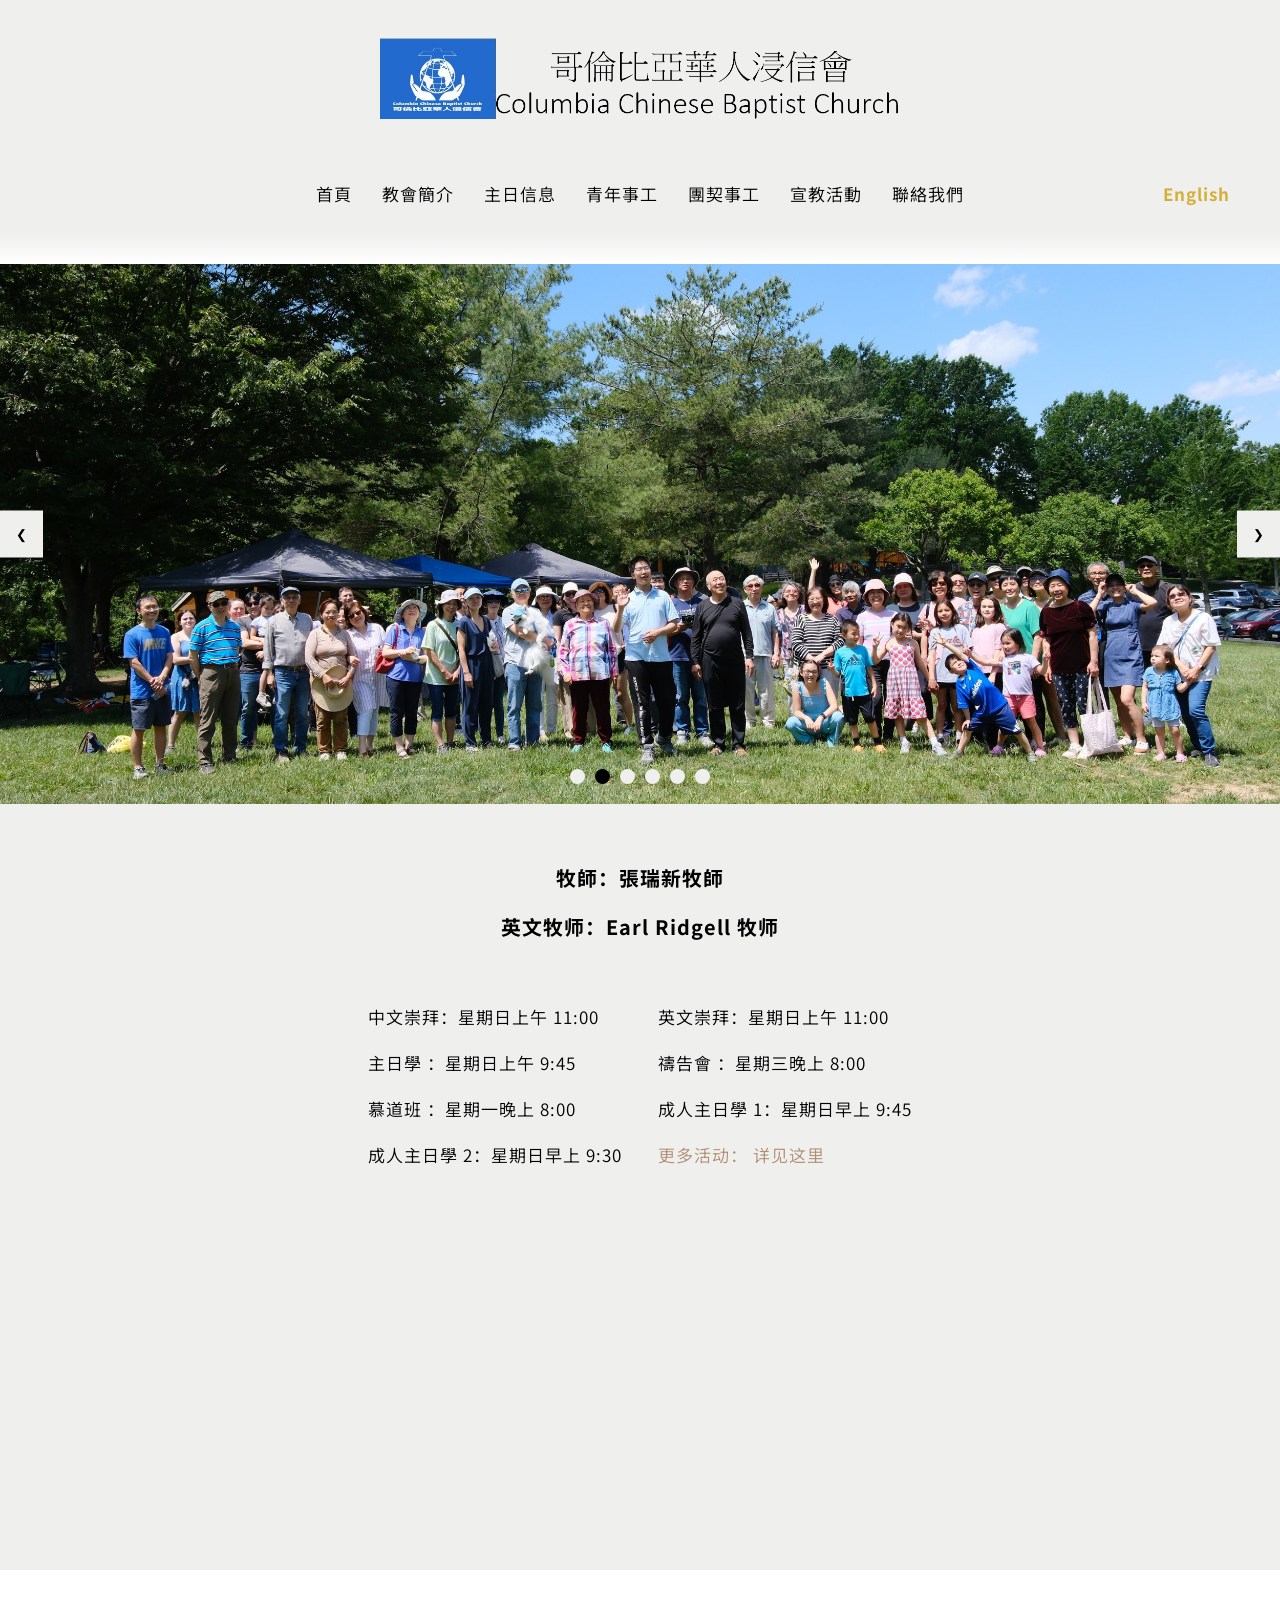
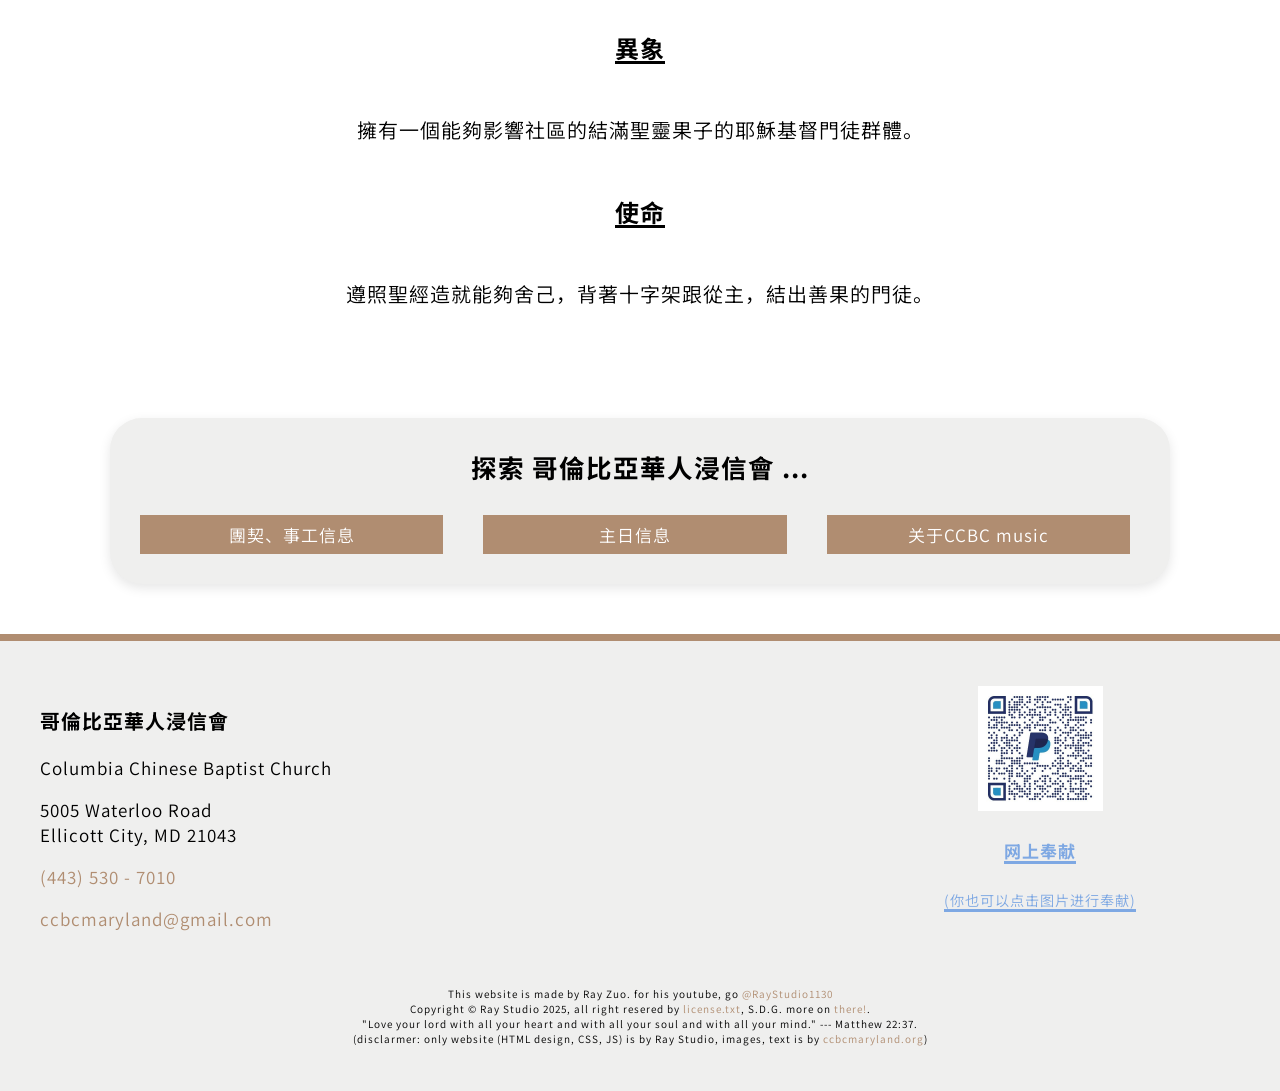
<file: index.html>
<!DOCTYPE html>
<html lang="zh-Hant">
<head>
    <meta charset="UTF-8">
    <meta name="viewport" content="width=device-width, initial-scale=1">
    <meta name="theme-color" content="#efefee" />
    <title>哥倫比亞華人浸信會 - Columbia Chinese Baptist Church </title>
	<link rel="icon" type="image/x-icon" href="/assets/images/logo.png">
	<link rel="apple-touch-icon" href="/assets/images/logo.png">
    <!--some web imfomation -->
	<meta name="description" content="欢迎来到哥伦比亚华人浸信会的首页">
    <meta name="keywords" content="CCBC, 哥倫比亞華人浸信會, Columbia Chinese Baptist Church">
	<meta name="author" content="Ray Zuo">
	<!-- OG! change website when needed -->
	<meta property="og:title" content="哥倫比亞華人浸信會 - Columbia Chinese Baptist Church">
	<meta property="og:image" content="https://ccbcmarylandsample.surge.sh/assets/images/ogimage.png">
	<meta property="og:url" content="https://ccbcmarylandsample.surge.sh/">
	<meta property="og:description" content="欢迎来到哥伦比亚华人浸信会的首页: 異象 擁有一個能夠影響社區的結滿聖靈果子的耶穌基督門徒群體。 使命 遵照聖經造就能夠舍己，背著十字架跟從主，結出善果的門徒。">
	<meta property="og:type" content="website">
	<meta property="og:site_name" content="哥倫比亞華人浸信會(CCBC)">
	<meta property="og:locale" content="zh-Hant">
	<meta name="twitter:card" content="summary_large_image" />
    <meta name="twitter:title" content="哥倫比亞華人浸信會 - Columbia Chinese Baptist Church" />
    <meta name="twitter:description" content="欢迎来到哥伦比亚华人浸信会的首页: 異象 擁有一個能夠影響社區的結滿聖靈果子的耶穌基督門徒群體。 使命 遵照聖經造就能夠舍己，背著十字架跟從主，結出善果的門徒。" />
    <meta name="twitter:image" content="https://ccbcmarylandsample.surge.sh/assets/images/ogimage.png" />
    <meta name="twitter:image:alt" content="Auto-generated preview based on OG tags" />
    <!-- google fonts -->
    <link rel="preconnect" href="https://fonts.googleapis.com">
    <link rel="preconnect" href="https://fonts.gstatic.com" crossorigin>
    <link href="https://fonts.googleapis.com/css2?family=Noto+Sans+SC:wght@100..900&display=swap" rel="stylesheet">
	<!-- this is to add CSS -->
	<link rel="stylesheet" href="/assets/style/global.css" />
	<link rel="stylesheet" href="/assets/style/top-banner.css" />
	<link rel="stylesheet" href="/assets/style/image-slider.css" />
	<link rel="stylesheet" href="/assets/style/home.css" />
</head>
<body>
    <!-- Hello! Christian devalopers! My name is Ray, you can check my youtube @RayStudio1130 to get more!
	     please review the /README.md to get licence infomation (and HTML tips!) before coping, thank you!
		 have a great day! and God Bless you! Amen. -->
		 
    <noscript>
        您的浏览器当前已禁用 JavaScript。这意味着部分页面可能无法正常显示。
        请<a href="https://turnonjs.com" title="了解如何启用 JavaScript">启用 JavaScript</a>，以获得完整的网站功能。<br>
	</noscript>
	
	<div class="top-image-con">
        <a href="/">
            <img src="/assets/images/logofull.png" alt="哥倫比亞華人浸信會 - Columbia Chinese Baptist Church" class="top-image">
        </a>		
  	</div>
    <div class="top-banner">
        <div class="top-banner-logo-container">
            <img src="/assets/images/logofull.png" alt="哥倫比亞華人浸信會 - Columbia Chinese Baptist Church" class="top-image">
        </div>
        <nav class="top-banner-nav-menu">
            <ul class="top-banner-nav-links">
                <li><a href="/">首頁</a></li>
                <li><a href="/aboutus">教會簡介</a></li>
                <li><a href="/worship">主日信息</a></li>
                <li><a href="/youth">青年事工</a></li>
                <li><a href="/ministries">團契事工</a></li>
                <li><a href="/sermons">宣教活動</a></li>
                <li><a href="/contactus">聯絡我們</a></li>
				<li class="top-banner-right-button-moblie"><a href="/en">switch to English</a></li>
            </ul>
        </nav>
    
        <div class="top-banner-right-button-desktop">
		    <a href="/en">English</a>
        </div>
    
        <div class="top-banner-hamburger" id="top-banner-hamburger">
            <span id="top-banner-hamberger-line-t"></span>
            <span id="top-banner-hamberger-line-m"></span>
            <span id="top-banner-hamberger-line-b"></span>
        </div>
    </div>

    <span class="page-top"></span>

    <div class="image-slider">
        <div class="image-slider-slides">
            <img src="/assets/images/home-image-slide (1).jpg" alt="Slide 1" />
            <img src="/assets/images/home-image-slide (2).JPG" alt="Slide 2" />
            <img src="/assets/images/home-image-slide (3).JPG" alt="Slide 3" />
            <img src="/assets/images/home-image-slide (4).jpg" alt="Slide 4" />
            <img src="/assets/images/home-image-slide (5).jpg" alt="Slide 5" />
            <img src="/assets/images/home-image-slide (6).jpg" alt="Slide 6" />
        </div>

        <button class="image-slider-prev">&#10094;</button>
        <button class="image-slider-next">&#10095;</button>
        
        <div class="image-slider-dots"></div>
    </div>

    <div class="home-info">
		<div class="home-info-person">
			<h3>牧師：張瑞新牧師</h3>
			<h3>英文牧师：Earl Ridgell 牧师</h3>
		</div>
		
		<div class="home-info-schedule">
			<p> 中文崇拜：星期日上午 11:00 </p>
			<p> 英文崇拜：星期日上午 11:00 </p>
			<p> 主日學  ：星期日上午 9:45 </p>
			<p> 禱告會  ：星期三晚上 8:00 </p>
			<p> 慕道班  ：星期一晚上 8:00 </p>
			<p> 成人主日學 1：星期日早上 9:45 </p>
			<p> 成人主日學 2：星期日早上 9:30 </p>
			<p><a href="/ministries"> 更多活动： 详见这里 </a></p>
		</div>
		
		<div class="home-info-youtube1">
			<iframe width="100%" height="315" src="https://www.youtube.com/embed/videoseries?si=HKQZR4sJlSr2RXdK&amp;list=PLs-PGm5doWHwn2i8EGDeLrrqBZo63o848"
				title="YouTube video player" frameborder="0" allow="accelerometer; autoplay; clipboard-write; encrypted-media; gyroscope; picture-in-picture; web-share" 
				referrerpolicy="strict-origin-when-cross-origin" 
				allowfullscreen></iframe>
		</div>
	</div>

    <div class="home-ourmission">
	    <h2>異象</h2>
		<p>擁有一個能夠影響社區的結滿聖靈果子的耶穌基督門徒群體。</p>
		<h2>使命</h2>
		<p>遵照聖經造就能夠舍己，背著十字架跟從主，結出善果的門徒。</p>
	</div>
	
    <div class="home-menu">
		<div class="home-menu-quicklinks">
			<h2 class="home-menu-quicklinks-title">探索 哥倫比亞華人浸信會 ...</h2>
			<a class="home-menu-quicklinks-link" href="/worship">主日信息</a>
			<a class="home-menu-quicklinks-link" href="/ministries">團契、事工信息</a>
			<a class="home-menu-quicklinks-link" href="/CCBCmusic">关于CCBC music</a>
		</div>
    </div>

    <span class="page-end"></span>

	<footer class="footer">
	    <div class="footer-contect">
		    <div class="footer-contect-info">
			    <h3>哥倫比亞華人浸信會</h3>
				<p>Columbia Chinese Baptist Church</p>
                <p>5005 Waterloo Road<br>
                   Ellicott City, MD 21043</p>
                <p><a href="tel:+14435307010">(443) 530 - 7010</a></p>
                <p><a href="mailto:ccbcmaryland@gmail.com">ccbcmaryland@gmail.com</a></p>
			</div>
			<div class="footer-contect-googlemap">
			    <iframe src="https://www.google.com/maps/embed?pb=!1m18!1m12!1m3!1d6180.859166077218!2d-76.79898862273782!3d39.233118926823266!2m3!1f0!2f0!3f0!3m2!1i1024!2i768!4f13.1!3m3!1m2!1s0x89c81fdbfd880f77%3A0x3dad6b38ceb08c05!2sColumbia%20Chinese%20Baptist%20Church!5e0!3m2!1sen!2sus!4v1758327145527!5m2!1sen!2sus" 
				width="100%" height="100%" style="border:0;" allowfullscreen="" loading="lazy" referrerpolicy="no-referrer-when-downgrade"></iframe>
			</div>
			<div class="footer-contect-offering">
			    <a href="https://www.paypal.com/qrcodes/managed/a8763769-fa2e-4c26-aa70-fd2ea0e797c0?utm_source=payandgetpaid" target="_blank">
				    <img class="footer-contect-offering-image" alt="online offering on here" src="/assets/images/offering.jpg">
		    		<h4>网上奉献</h4>
					<small>(你也可以点击图片进行奉献)</small>
				</a>
			</div>
		</div>
        <p class="footer-copyright">
		    This website is made by Ray Zuo. for his youtube, go <a href="https://youtube.com/@RayStudio1130"> @RayStudio1130 </a><br>
            Copyright &copy; Ray Studio 2025, all right resered by <a href="/LICENSE.txt">license.txt</a>, S.D.G. more on <a href="/README.md">there!</a>.<br>
            "Love your lord with all your heart and with all your soul and with all your mind." --- Matthew 22:37. 	<br>
			(disclarmer: only website (HTML design, CSS, JS) is by Ray Studio, images, text is by <a href="https://ccbcmaryland.org"> ccbcmaryland.org</a>)<br>
		</p>
	</footer>

	<script src="/assets/script/top-banner.js"></script>
	<script src="/assets/script/image-slider.js"></script>
</body>
</html>
</file>
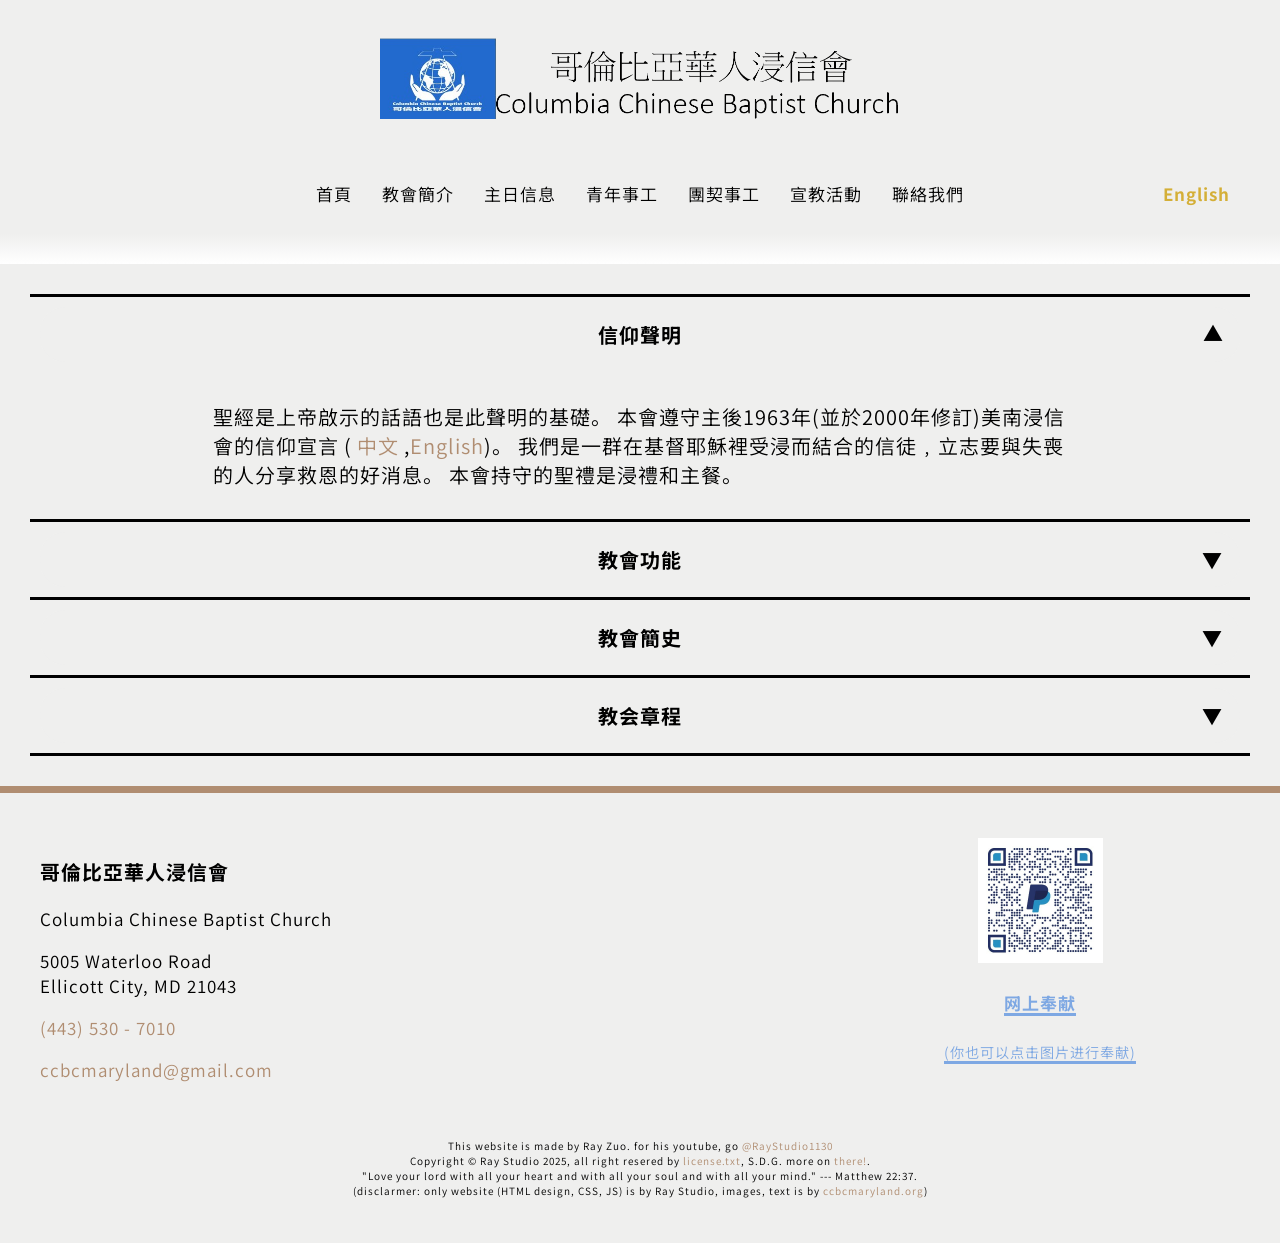
<file: aboutus/index.html>
<!DOCTYPE html>
<html lang="zh-Hant">
<head>
    <meta charset="UTF-8">
    <meta name="viewport" content="width=device-width, initial-scale=1">
    <meta name="theme-color" content="#efefee" />
    <title>教會簡介 - 哥倫比亞華人浸信會</title>
	<link rel="icon" type="image/x-icon" href="/assets/images/logo.png">
	<link rel="apple-touch-icon" href="/assets/images/logo.png">
    <!--some web imfomation -->
	<meta name="description" content="关于哥倫比亞華人浸信會...">
    <meta name="keywords" content="CCBC, 哥倫比亞華人浸信會, Columbia Chinese Baptist Church">
	<meta name="author" content="Ray Zuo">
	<!-- OG! change website when needed -->
	<meta property="og:title" content="教會簡介 -  哥倫比亞華人浸信會">
	<meta property="og:image" content="https://ccbcmarylandsample.surge.sh/assets/images/ogimage.png">
	<meta property="og:url" content="https://ccbcmarylandsample.surge.sh/aboutus">
	<meta property="og:description" content="关于哥倫比亞華人浸信會...">
	<meta property="og:type" content="website">
	<meta property="og:site_name" content="哥倫比亞華人浸信會(CCBC)">
	<meta property="og:locale" content="zh-Hant">	
	<meta name="twitter:card" content="summary_large_image" />
    <meta name="twitter:title" content="教會簡介 -  哥倫比亞華人浸信會" />
    <meta name="twitter:description" content="关于哥倫比亞華人浸信會..." />
    <meta name="twitter:image" content="https://ccbcmarylandsample.surge.sh/assets/images/ogimage.png" />
    <meta name="twitter:image:alt" content="Auto-generated preview based on OG tags" />
    <!-- google fonts -->
    <link rel="preconnect" href="https://fonts.googleapis.com">
    <link rel="preconnect" href="https://fonts.gstatic.com" crossorigin>
    <link href="https://fonts.googleapis.com/css2?family=Noto+Sans+SC:wght@100..900&display=swap" rel="stylesheet">
	<!-- this is to add CSS -->
	<link rel="stylesheet" href="/assets/style/global.css" />
	<link rel="stylesheet" href="/assets/style/top-banner.css" />
	<link rel="stylesheet" href="/assets/style/faq-questions.css" />
</head>
<body>
    <!-- Hello! Christian devalopers! My name is Ray, you can check my youtube @RayStudio1130 to get more!
	     please review the /README.md to get licence infomation (and HTML tips!) before coping, thank you!
		 have a great day! and God Bless you! Amen. -->
		 
    <!-- top popup first! -->
    <noscript>
        您的浏览器当前已禁用 JavaScript。这意味着部分页面可能无法正常显示。
        请<a href="https://turnonjs.com" title="了解如何启用 JavaScript">启用 JavaScript</a>，以获得完整的网站功能。<br>
	</noscript>
	
    <!-- That's home Page-->
	<div class="top-image-con">
        <a href="/">
            <img src="/assets/images/logofull.png" alt="哥倫比亞華人浸信會 - Columbia Chinese Baptist Church" class="top-image">
        </a>		
  	</div>
    <div class="top-banner">
        <div class="top-banner-logo-container">
            <img src="/assets/images/logofull.png" alt="哥倫比亞華人浸信會 - Columbia Chinese Baptist Church" class="top-image">
        </div>
        <nav class="top-banner-nav-menu">
            <ul class="top-banner-nav-links">
                <li><a href="/">首頁</a></li>
                <li><a href="/aboutus">教會簡介</a></li>
                <li><a href="/worship">主日信息</a></li>
                <li><a href="/youth">青年事工</a></li>
                <li><a href="/ministries">團契事工</a></li>
                <li><a href="/sermons">宣教活動</a></li>
                <li><a href="/contactus">聯絡我們</a></li>
				<li class="top-banner-right-button-moblie"><a href="/en/aboutus">switch to English</a></li>
            </ul>
        </nav>
    
        <div class="top-banner-right-button-desktop">
		    <a href="/en/aboutus">English</a>
        </div>
    
        <div class="top-banner-hamburger" id="top-banner-hamburger">
            <span id="top-banner-hamberger-line-t"></span>
            <span id="top-banner-hamberger-line-m"></span>
            <span id="top-banner-hamberger-line-b"></span>
        </div>
    </div>

    <span class="page-top"></span>

    <div class="faq-questions">
	    <!-- use this if JS not allowed -->
        <noscript>
	        <p><small><strong>
                您好，您的浏览器未启用JavaScript功能，因此我已自动为您打开所有问题和答案。为了获得完整的网站体验，请
                <a href="https://turnonjs.com" title="了解如何启用JavaScript">启用JavaScript</a> 以获得完整的网站功能。 <br>
			    Hello, your broser Does not allowed JavaScript, so I open all question and answer atuomatclly. 
			    Please <a href="https://turnonjs.com" title="Learn how to enable JavaScript">Turn on JavaScript</a> for full website functionality.
			</strong></small></p>
	    </noscript>
        <span class="faq-questions-top-bar"></span>
        <div class="faq-questions-item">
            <div class="faq-questions-item-question" role="button" tabindex="0" aria-expanded="false">
                <p class="faq-questions-item-question-left"></p>
                <p class="faq-questions-item-question-text">信仰聲明</p>
                <p class="faq-questions-item-question-icon">&#9660;</p>
            </div>
            <div class="faq-questions-item-answer">
                聖經是上帝啟示的話語也是此聲明的基礎。
				本會遵守主後1963年(並於2000年修訂)美南浸信會的信仰宣言
				( <a href="/assets/TheBaptistFaithAndMessageChinese.pdf">中文</a> ,<a href="/assets/TheBaptistFaithAndMessageEnglish.pdf">English</a>)。
				我們是一群在基督耶穌裡受浸而結合的信徒﹐立志要與失喪的人分享救恩的好消息。
				本會持守的聖禮是浸禮和主餐。
            </div>
        </div>
        <div class="faq-questions-item">
            <div class="faq-questions-item-question" role="button" tabindex="0" aria-expanded="false">
                <p class="faq-questions-item-question-left"></p>
                <p class="faq-questions-item-question-text">教會功能</p>
                <p class="faq-questions-item-question-icon">&#9660;</p>
            </div>
            <div class="faq-questions-item-answer">
                崇拜是基督徒的生活方式, 團契是主內肢體的連結, 門徒訓練使我們學習更像耶穌, 
				教會服事讓我們在事奉中成長, 而差傳乃是基督交付我們的大使命. 這五大功能乃是出於接受救恩後生命的改變.
            </div>
        </div>
        <div class="faq-questions-item">
            <div class="faq-questions-item-question" role="button" tabindex="0" aria-expanded="false">
                <p class="faq-questions-item-question-left"></p>
                <p class="faq-questions-item-question-text">教會簡史</p>
                <p class="faq-questions-item-question-icon">&#9660;</p>
            </div>
            <div class="faq-questions-item-answer">
                在神的帶領下, 本會於一九八一年一月, 由周建中牧師召集十幾位弟兄姊妹成立。
				初在橡樹地磨坊村中心 (Oakland Mill Village Center) 聚會, 同年九月改在汪爾德湖宗教中心 (Wilde Lake Village Center) 聚會。
				一九八四年八月, 教會遷至奧文布朗社教中心(Owen Brown Village Center) 聚會。
				後經Howard 郡浸信會區聯會協助, 一九九五年六月遷入Ellicott City Bethel Baptist Church。
				二零零一年十一月購買了六英畝獅子會舊址成為本會永久會堂。
				<br>
                在過去的岁月里, 神的恩典伴隨着我們！神的大能一直帶領着我們！
				數位神的忠僕, 辛勤地服事這個教會, 牧養衆弟兄姊妹。教會從最早期的幾個家庭, 發展成現在擁有近百個家庭的主內大家庭。
				起初的國語敬拜, 發展成國語和英語兩堂同時敬拜。
				<br>
				我們在通過教會的各項功能, 建立弟兄姊妹屬靈生命的同時, 
				也通過參與中國大陸和台灣的宣教事工, 拓展神的國度。
            </div>
        </div>
        <div class="faq-questions-item">
            <div class="faq-questions-item-question" role="button" tabindex="0" aria-expanded="false">
                <p class="faq-questions-item-question-left"></p>
                <p class="faq-questions-item-question-text">教会章程</p>
                <p class="faq-questions-item-question-icon">&#9660;</p>
            </div>
            <div class="faq-questions-item-answer">
                <a href="/assets/ConstitutionBylawsChinese.pdf">哥倫比亞華人浸信會組織章程及施行細則</a><br><br>
				<a href="/assets/ConstitutionBylawsEnglish.pdf">CONSTITUTION AND BY-LAWS OF COLUMBIA CHINESE BAPTIST CHURCH</a>
            </div>
        </div>
        </div>
	</div>
	
    <span class="page-end"></span>
	
	<footer class="footer">
	    <div class="footer-contect">
		    <div class="footer-contect-info">
			    <h3>哥倫比亞華人浸信會</h3>
				<p>Columbia Chinese Baptist Church</p>
                <p>5005 Waterloo Road<br>
                   Ellicott City, MD 21043</p>
                <p><a href="tel:+14435307010">(443) 530 - 7010</a></p>
                <p><a href="mailto:ccbcmaryland@gmail.com">ccbcmaryland@gmail.com</a></p>
			</div>
			<div class="footer-contect-googlemap">
			    <iframe src="https://www.google.com/maps/embed?pb=!1m18!1m12!1m3!1d6180.859166077218!2d-76.79898862273782!3d39.233118926823266!2m3!1f0!2f0!3f0!3m2!1i1024!2i768!4f13.1!3m3!1m2!1s0x89c81fdbfd880f77%3A0x3dad6b38ceb08c05!2sColumbia%20Chinese%20Baptist%20Church!5e0!3m2!1sen!2sus!4v1758327145527!5m2!1sen!2sus" 
				width="100%" height="100%" style="border:0;" allowfullscreen="" loading="lazy" referrerpolicy="no-referrer-when-downgrade"></iframe>
			</div>
			<div class="footer-contect-offering">
			    <a href="https://www.paypal.com/qrcodes/managed/a8763769-fa2e-4c26-aa70-fd2ea0e797c0?utm_source=payandgetpaid" target="_blank">
				    <img class="footer-contect-offering-image" alt="online offering on here" src="/assets/images/offering.jpg">
		    		<h4>网上奉献</h4>
					<small>(你也可以点击图片进行奉献)</small>
				</a>
			</div>
		</div>
        <p class="footer-copyright">
		    This website is made by Ray Zuo. for his youtube, go <a href="https://youtube.com/@RayStudio1130"> @RayStudio1130 </a><br>
            Copyright &copy; Ray Studio 2025, all right resered by <a href="/LICENSE.txt">license.txt</a>, S.D.G. more on <a href="/README.md">there!</a>.<br>
            "Love your lord with all your heart and with all your soul and with all your mind." --- Matthew 22:37. 	<br>
			(disclarmer: only website (HTML design, CSS, JS) is by Ray Studio, images, text is by <a href="https://ccbcmaryland.org"> ccbcmaryland.org</a>)<br>
		</p>
	</footer>

	<!-- now for popup and hidden massage.... -->

	<!-- Ezra 4:7	They wrote in the Aramaic language and "JavaScript" to King Artaxerxes of Persia. -->
	<script src="/assets/script/top-banner.js"></script>
	<script src="/assets/script/faq-questions.js"></script>
</body>
</html>
</file>
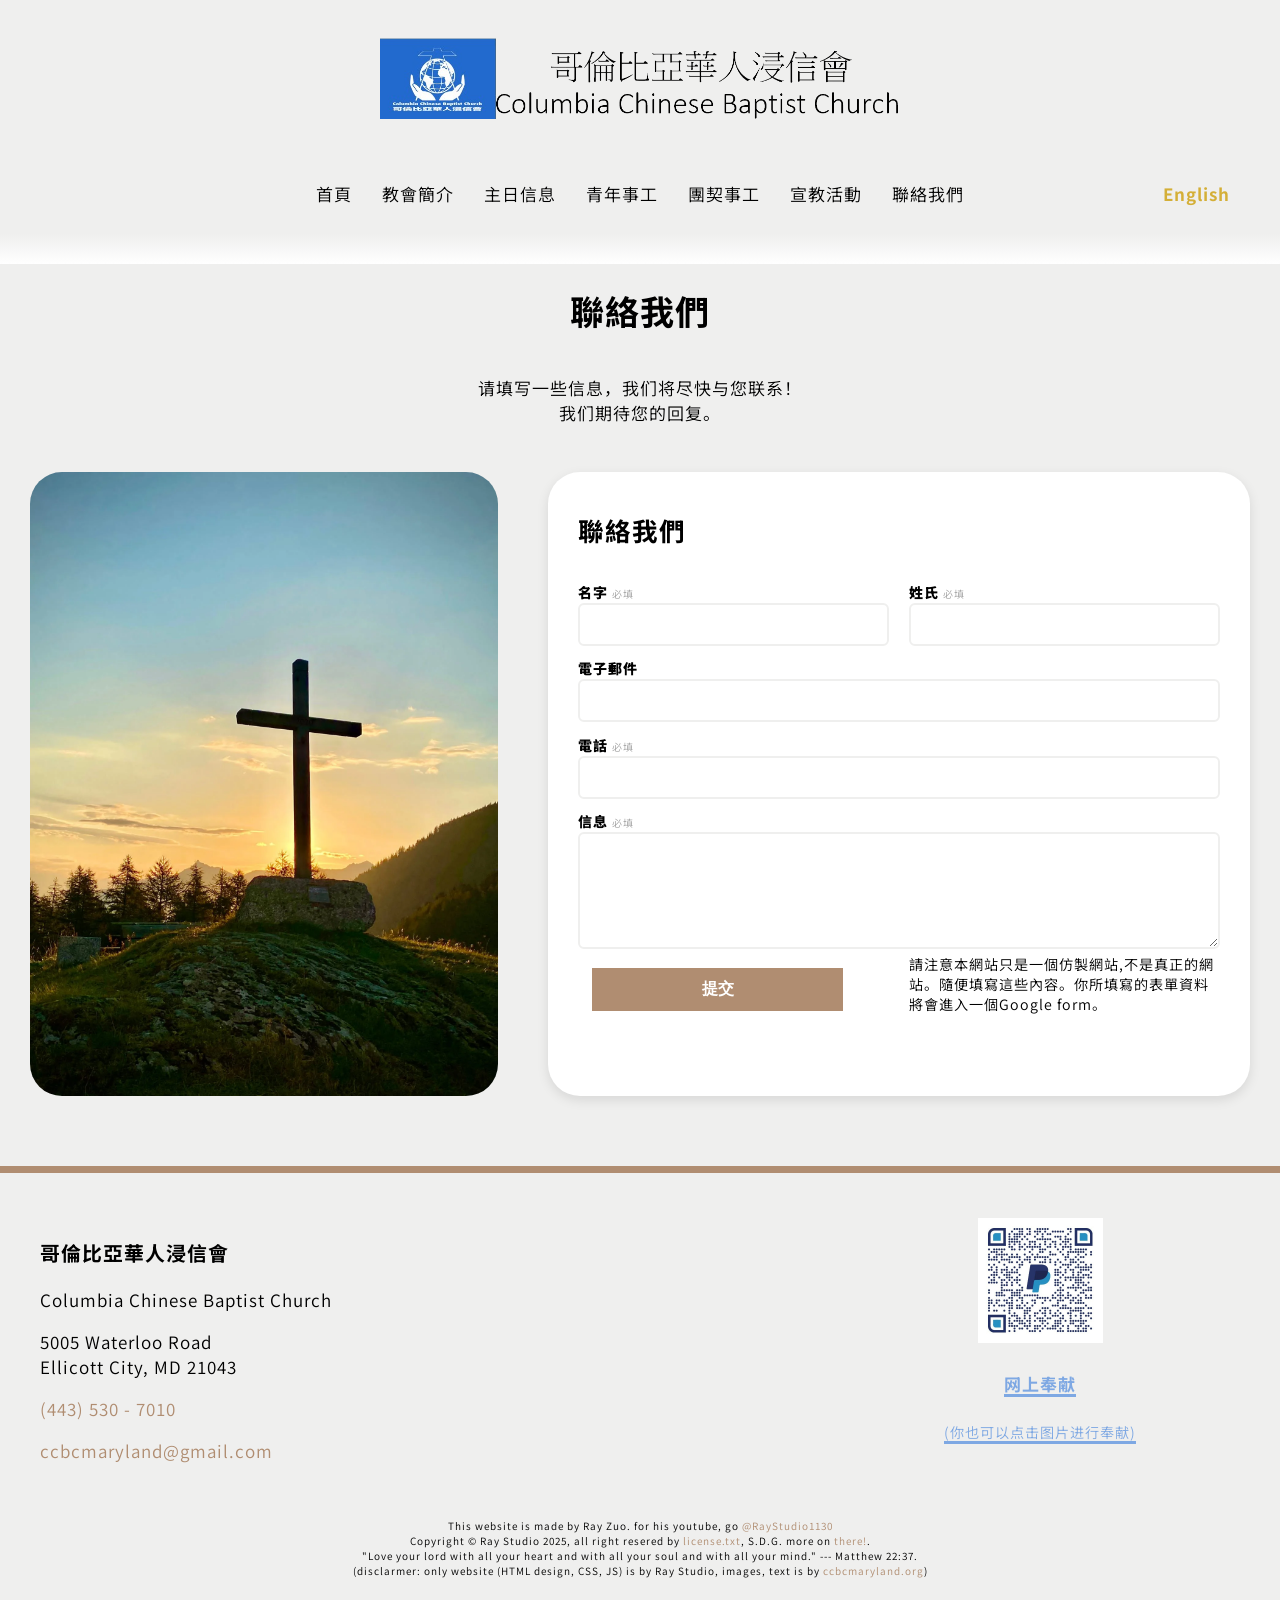
<file: contactus/index.html>
<!DOCTYPE html>
<html lang="zh-Hant">
<head>
    <meta charset="UTF-8">
    <meta name="viewport" content="width=device-width, initial-scale=1">
    <meta name="theme-color" content="#efefee" />
    <title>聯絡我們 -  哥倫比亞華人浸信會</title>
	<link rel="icon" type="image/x-icon" href="/assets/images/logo.png">
	<link rel="apple-touch-icon" href="/assets/images/logo.png">
    <!--some web imfomation -->
	<meta name="description" content="填写这个表格，联络我们!">
    <meta name="keywords" content="CCBC, 哥倫比亞華人浸信會, Columbia Chinese Baptist Church">
	<meta name="author" content="Ray Zuo">
	<!-- OG! change website when needed -->
	<meta property="og:title" content="聯絡我們 -  哥倫比亞華人浸信會">
	<meta property="og:image" content="https://ccbcmarylandsample.surge.sh/assets/images/ogimage.png">
	<meta property="og:url" content="https://ccbcmarylandsample.surge.sh/contactus">
	<meta property="og:description" content="填写这个表格，联络我们!">
	<meta property="og:type" content="website">
	<meta property="og:site_name" content="哥倫比亞華人浸信會(CCBC)">
	<meta property="og:locale" content="zh-Hant">
	<meta name="twitter:card" content="summary_large_image" />
    <meta name="twitter:title" content="聯絡我們 -  哥倫比亞華人浸信會" />
    <meta name="twitter:description" content="填写这个表格，联络我们!" />
    <meta name="twitter:image" content="https://ccbcmarylandsample.surge.sh/assets/images/ogimage.png" />
    <meta name="twitter:image:alt" content="Auto-generated preview based on OG tags" />
    <!-- google fonts -->
    <link rel="preconnect" href="https://fonts.googleapis.com">
    <link rel="preconnect" href="https://fonts.gstatic.com" crossorigin>
    <link href="https://fonts.googleapis.com/css2?family=Noto+Sans+SC:wght@100..900&display=swap" rel="stylesheet">
	<!-- this is to add CSS -->
	<link rel="stylesheet" href="/assets/style/global.css" />
	<link rel="stylesheet" href="/assets/style/top-banner.css" />
    <link rel="stylesheet" href="/assets/style/contactus.css" />
</head>
<body>
    <!-- Hello! Christian devalopers! My name is Ray, you can check my youtube @RayStudio1130 to get more!
	     please review the /README.md to get licence infomation (and HTML tips!) before coping, thank you!
		 have a great day! and God Bless you! Amen. -->
    <noscript>
        您的浏览器当前已禁用 JavaScript。这意味着部分页面可能无法正常显示。
        请<a href="https://turnonjs.com" title="了解如何启用 JavaScript">启用 JavaScript</a>，以获得完整的网站功能。<br>
	</noscript>
	
	<div class="top-image-con">
        <a href="/">
            <img src="/assets/images/logofull.png" alt="哥倫比亞華人浸信會 - Columbia Chinese Baptist Church" class="top-image">
        </a>		
  	</div>
    <div class="top-banner">
        <div class="top-banner-logo-container">
            <img src="/assets/images/logofull.png" alt="哥倫比亞華人浸信會 - Columbia Chinese Baptist Church" class="top-image">
        </div>
        <nav class="top-banner-nav-menu">
            <ul class="top-banner-nav-links">
                <li><a href="/">首頁</a></li>
                <li><a href="/aboutus">教會簡介</a></li>
                <li><a href="/worship">主日信息</a></li>
                <li><a href="/youth">青年事工</a></li>
                <li><a href="/ministries">團契事工</a></li>
                <li><a href="/sermons">宣教活動</a></li>
                <li><a href="/contactus">聯絡我們</a></li>
				<li class="top-banner-right-button-moblie"><a href="/en/contactus">switch to English</a></li>
            </ul>
        </nav>
    
        <div class="top-banner-right-button-desktop">
		    <a href="/en/contactus">English</a>
        </div>
    
        <div class="top-banner-hamburger" id="top-banner-hamburger">
            <span id="top-banner-hamberger-line-t"></span>
            <span id="top-banner-hamberger-line-m"></span>
            <span id="top-banner-hamberger-line-b"></span>
        </div>
    </div>

    <span class="page-top"></span>

    <h1 class="contactus-title">聯絡我們</h1>
	<p class="contactus-text">请填写一些信息，我们将尽快与您联系！<br> 我们期待您的回复。</p>
	
	<div class="contactus-forms">
	    <div class="contactus-forms-images">
	        <img src="/assets/images/cross.webp" alt="the cross" class="contactus-forms-images-image">
		</div>
		<!-- form API: -->
		<form class="form" id="contactForm">
		    <p class="form-error" id="form-error-space">很抱歉,你的表單沒有提交成功.因為你的表單沒有填寫完成。</p>
			<h2 class="form-title">聯絡我們</h2>
			<span class="form-question-1">
                <label for="form-q1">名字 <span class="form-requiredspan"> 必填 </span></label>
                <input type="text" id="form-q1" name="entry.239742720">
			</span>
			<span class="form-question-2">
                <label for="form-q2">姓氏 <span class="form-requiredspan"> 必填 </span></label>
                <input type="text" id="form-q2" name="entry.1985792122">
			</span>
			<span class="form-question-3">
                <label for="form-q3">電子郵件 </label>
                <input type="text" id="form-q3" name="entry.1177328936">
			</span>
			<span class="form-question-4">
                <label for="form-q4">電話 <span class="form-requiredspan"> 必填 </span></label>
                <input type="text" id="form-q4" name="entry.1263058962">
			</span>
			<span class="form-question-5">
                <label for="form-q5">信息 <span class="form-requiredspan"> 必填 </span></label>
                <textarea type="text" id="form-q5" name="entry.1130641167"></textarea>
			</span>
			<button type="submit" class="page-button submit-button">提交</button>
			<small class="form-note">請注意本網站只是一個仿製網站,不是真正的網站。隨便填寫這些內容。你所填寫的表單資料將會進入一個Google form。</small>
			<noscript><p>我們很抱歉。<br>
			             因為你的瀏覽器不允許JavaScript導致我們沒辦法讓你傳送訊息。<br>
			             请<a href="https://turnonjs.com" title="了解如何启用 JavaScript">启用 JavaScript</a>，以获得完整的网站功能。<br>
					     我們知道耶穌一直在幫助你。</p></noscript>
			<div id="form200Page" class="form-200page">
			    <h2> 我們成功收到了你的信息! </h2>
		    </div>
		</form>
	</div>

    <span class="page-end"></span>

	<footer class="footer">
	    <div class="footer-contect">
		    <div class="footer-contect-info">
			    <h3>哥倫比亞華人浸信會</h3>
				<p>Columbia Chinese Baptist Church</p>
                <p>5005 Waterloo Road<br>
                   Ellicott City, MD 21043</p>
                <p><a href="tel:+14435307010">(443) 530 - 7010</a></p>
                <p><a href="mailto:ccbcmaryland@gmail.com">ccbcmaryland@gmail.com</a></p>
			</div>
			<div class="footer-contect-googlemap">
			    <iframe src="https://www.google.com/maps/embed?pb=!1m18!1m12!1m3!1d6180.859166077218!2d-76.79898862273782!3d39.233118926823266!2m3!1f0!2f0!3f0!3m2!1i1024!2i768!4f13.1!3m3!1m2!1s0x89c81fdbfd880f77%3A0x3dad6b38ceb08c05!2sColumbia%20Chinese%20Baptist%20Church!5e0!3m2!1sen!2sus!4v1758327145527!5m2!1sen!2sus" 
				width="100%" height="100%" style="border:0;" allowfullscreen="" loading="lazy" referrerpolicy="no-referrer-when-downgrade"></iframe>
			</div>
			<div class="footer-contect-offering">
			    <a href="https://www.paypal.com/qrcodes/managed/a8763769-fa2e-4c26-aa70-fd2ea0e797c0?utm_source=payandgetpaid" target="_blank">
				    <img class="footer-contect-offering-image" alt="online offering on here" src="/assets/images/offering.jpg">
		    		<h4>网上奉献</h4>
					<small>(你也可以点击图片进行奉献)</small>
				</a>
			</div>
		</div>
        <p class="footer-copyright">
		    This website is made by Ray Zuo. for his youtube, go <a href="https://youtube.com/@RayStudio1130"> @RayStudio1130 </a><br>
            Copyright &copy; Ray Studio 2025, all right resered by <a href="/LICENSE.txt">license.txt</a>, S.D.G. more on <a href="/README.md">there!</a>.<br>
            "Love your lord with all your heart and with all your soul and with all your mind." --- Matthew 22:37. 	<br>
			(disclarmer: only website (HTML design, CSS, JS) is by Ray Studio, images, text is by <a href="https://ccbcmaryland.org"> ccbcmaryland.org</a>)<br>
		</p>
	</footer>

	<!-- Ezra 4:7	They wrote in the Aramaic language and "JavaScript" to King Artaxerxes of Persia. -->
	<script src="/assets/script/top-banner.js"></script>
	<script src="/assets/script/contactus.js"></script>
</body>
</html>
</file>
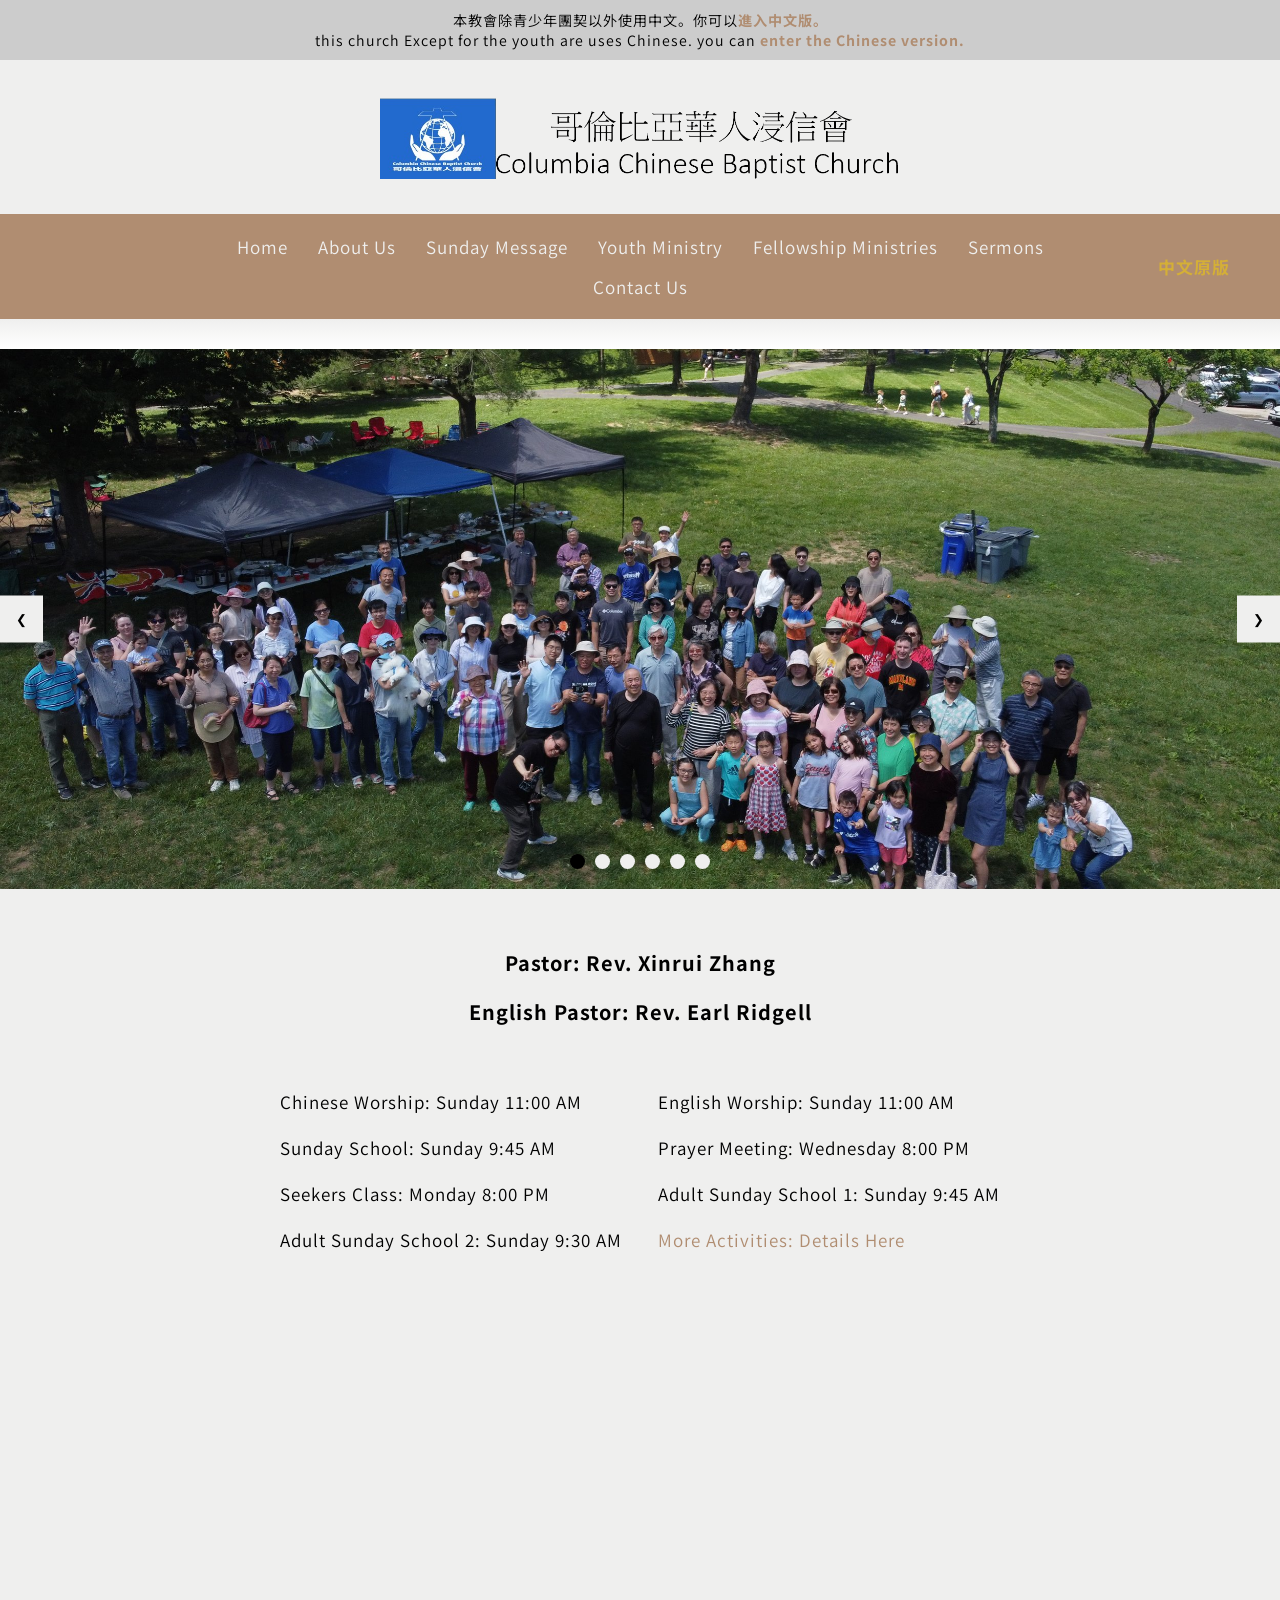
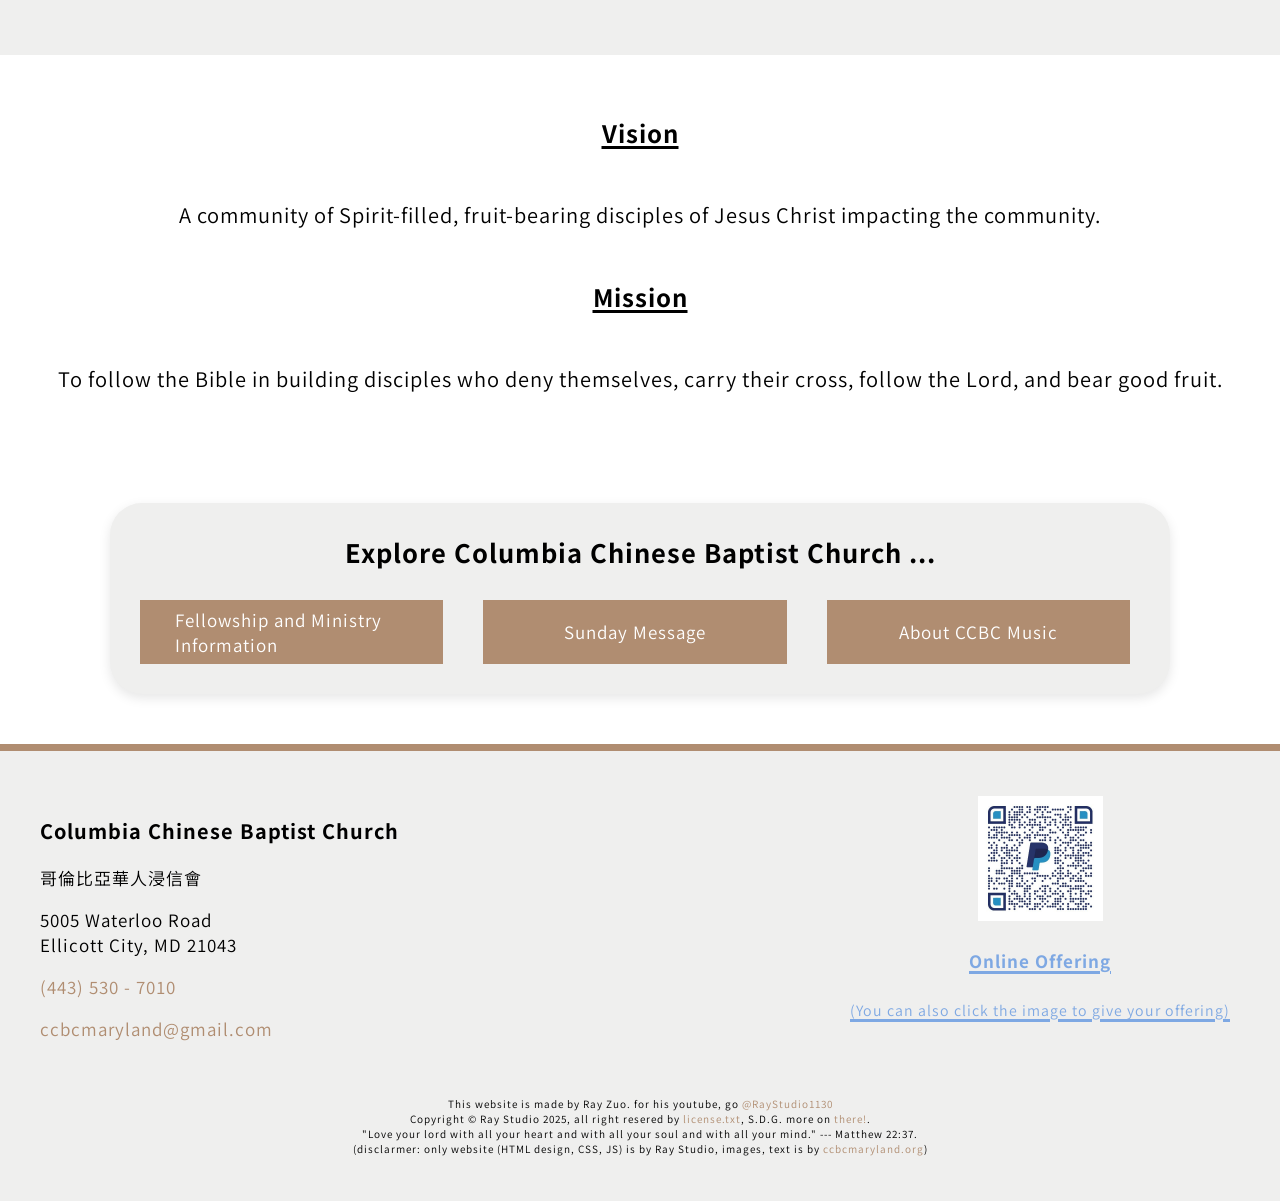
<file: en/index.html>
<!DOCTYPE html>
<html lang="en">
<head>
    <meta charset="UTF-8">
    <meta name="viewport" content="width=device-width, initial-scale=1">
    <meta name="theme-color" content="#efefee" />
    <title>Columbia Chinese Baptist Church - 哥倫比亞華人浸信會</title>
	<link rel="icon" type="image/x-icon" href="/assets/images/logo.png">
	<link rel="apple-touch-icon" href="/assets/images/logo.png">
	<!--some web imfomation -->
	<meta name="description" content="Welcome to the Colombian Chinese Baptist Church homepage English vision!">
    <meta name="keywords" content="CCBC, 哥倫比亞華人浸信會, Columbia Chinese Baptist Church">
	<meta name="author" content="Ray Zuo">
	<!-- OG! change website when needed -->
	<meta property="og:title" content="Columbia Chinese Baptist Church - 哥倫比亞華人浸信會">
	<meta property="og:image" content="https://ccbcmarylandsample.surge.sh/assets/images/ogimage.png">
	<meta property="og:url" content="https://ccbcmarylandsample.surge.sh/en/aboutus">
	<meta property="og:description" content="Welcome to the Colombian Chinese Baptist Church homepage English vision!">
	<meta property="og:type" content="website">
	<meta property="og:site_name" content="Columbia Chinese Baptist Church(CCBC)">
	<meta property="og:locale" content="en-US">
	<meta name="twitter:card" content="summary_large_image" />
    <meta name="twitter:title" content="Columbia Chinese Baptist Church - 哥倫比亞華人浸信會" />
    <meta name="twitter:description" content="Welcome to the Colombian Chinese Baptist Church homepage English vision!" />
    <meta name="twitter:image" content="https://ccbcmarylandsample.surge.sh/assets/images/ogimage.png" />
    <meta name="twitter:image:alt" content="Auto-generated preview based on OG tags" />
    <!-- google fonts -->
    <link rel="preconnect" href="https://fonts.googleapis.com">
    <link rel="preconnect" href="https://fonts.gstatic.com" crossorigin>
    <link href="https://fonts.googleapis.com/css2?family=Noto+Sans+SC:wght@100..900&display=swap" rel="stylesheet">
	<!-- this is to add CSS -->
	<link rel="stylesheet" href="/assets/style/global.css" />
	<link rel="stylesheet" href="/assets/style/top-banner.css" />
	<link rel="stylesheet" href="/assets/style/image-slider.css" />
	<link rel="stylesheet" href="/assets/style/home.css" />
</head>
<body>
    <!-- Hello! Christian devalopers! My name is Ray, you can check my youtube @RayStudio1130 to get more!
	     please review the /README.md to get licence infomation (and HTML tips!) before coping, thank you!
		 have a great day! and God Bless you! Amen. -->

    <noscript>
	    JavaScript is currently disabled in your web browser. that's mean some thing can't load.
	    <a href="https://turnonjs.com" title="Learn how to enable JavaScript">Turn on JavaScript</a> for full website functionality.
	</noscript>

	<small class="lang-note">本教會除青少年團契以外使用中文。你可以<a href="/"><strong>進入中文版。</strong></a> <br>
	    this church Except for the youth are uses Chinese. you can <a href="/"><strong>enter the Chinese version.</strong></a></small>

	<div class="top-image-con">
        <a href="/en">
            <img src="/assets/images/logofull.png" alt="Columbia Chinese Baptist Church" class="top-image">
        </a>
  	</div>
    <div class="top-banner">
        <div class="top-banner-logo-container">
            <img src="/assets/images/logofull.png" alt="Columbia Chinese Baptist Church" class="top-image">
        </div>
        <nav class="top-banner-nav-menu">
            <ul class="top-banner-nav-links">
                <li><a href="/en">Home</a></li>
                <li><a href="/en/aboutus">About Us</a></li>
                <li><a href="/en/worship">Sunday Message</a></li>
                <li><a href="/en/youth">Youth Ministry</a></li>
                <li><a href="/en/ministries">Fellowship Ministries</a></li>
                <li><a href="/en/sermons">Sermons</a></li>
                <li><a href="/en/contactus">Contact Us</a></li>
				<li class="top-banner-right-button-moblie"><a href="/">進入中文原版</a></li>
            </ul>
        </nav>
    
        <div class="top-banner-right-button-desktop">
		    <a href="/">中文原版</a>
        </div>
    
        <div class="top-banner-hamburger" id="top-banner-hamburger">
            <span id="top-banner-hamberger-line-t"></span>
            <span id="top-banner-hamberger-line-m"></span>
            <span id="top-banner-hamberger-line-b"></span>
        </div>
    </div>

    <span class="page-top"></span>

    <div class="image-slider">
        <div class="image-slider-slides">
            <img src="/assets/images/home-image-slide (1).jpg" alt="Slide 1" />
            <img src="/assets/images/home-image-slide (2).JPG" alt="Slide 2" />
            <img src="/assets/images/home-image-slide (3).JPG" alt="Slide 3" />
            <img src="/assets/images/home-image-slide (4).jpg" alt="Slide 4" />
            <img src="/assets/images/home-image-slide (5).jpg" alt="Slide 5" />
            <img src="/assets/images/home-image-slide (6).jpg" alt="Slide 6" />
        </div>

        <button class="image-slider-prev">&#10094;</button>
        <button class="image-slider-next">&#10095;</button>
        
        <div class="image-slider-dots"></div>
    </div>

    <div class="home-info">
		<div class="home-info-person">
			<h3>Pastor: Rev. Xinrui Zhang</h3>
			<h3>English Pastor: Rev. Earl Ridgell</h3>
		</div>
		
		<div class="home-info-schedule">
			<p> Chinese Worship: Sunday 11:00 AM </p>
			<p> English Worship: Sunday 11:00 AM </p>
			<p> Sunday School: Sunday 9:45 AM </p>
			<p> Prayer Meeting: Wednesday 8:00 PM </p>
			<p> Seekers Class: Monday 8:00 PM </p>
			<p> Adult Sunday School 1: Sunday 9:45 AM </p>
			<p> Adult Sunday School 2: Sunday 9:30 AM </p>
			<p><a href="/en/ministries"> More Activities: Details Here </a></p>
		</div>
		
		<div class="home-info-youtube1">
			<iframe width="100%" height="315" src="https://www.youtube.com/embed/videoseries?si=HKQ4sJlSr2RXdK&amp;list=PLs-PGm5doWHwn2i8EGDeLrrqBZo63o848"
				title="YouTube video player" frameborder="0" allow="accelerometer; autoplay; clipboard-write; encrypted-media; gyroscope; picture-in-picture; web-share" 
				referrerpolicy="strict-origin-when-cross-origin" 
				allowfullscreen></iframe>
		</div>
	</div>

    <div class="home-ourmission">
	    <h2>Vision</h2>
		<p>A community of Spirit-filled, fruit-bearing disciples of Jesus Christ impacting the community.</p>
		<h2>Mission</h2>
		<p>To follow the Bible in building disciples who deny themselves, carry their cross, follow the Lord, and bear good fruit.</p>
	</div>
	
    <div class="home-menu">
		<div class="home-menu-quicklinks">
			<h2 class="home-menu-quicklinks-title">Explore Columbia Chinese Baptist Church ...</h2>
			<a class="home-menu-quicklinks-link" href="/en/worship">Sunday Message</a>
			<a class="home-menu-quicklinks-link" href="/en/ministries">Fellowship and Ministry Information</a>
			<a class="home-menu-quicklinks-link" href="/CCBCmusic">About CCBC Music</a>
		</div>
    </div>

    <span class="page-end"></span>

	<footer class="footer">
	    <div class="footer-contect">
		    <div class="footer-contect-info">
			    <h3>Columbia Chinese Baptist Church</h3>
				<p>哥倫比亞華人浸信會</p>
                <p>5005 Waterloo Road<br>
                   Ellicott City, MD 21043</p>
                <p><a href="tel:+14435307010">(443) 530 - 7010</a></p>
                <p><a href="mailto:ccbcmaryland@gmail.com">ccbcmaryland@gmail.com</a></p>
			</div>
			<div class="footer-contect-googlemap">
			    <iframe src="https://www.google.com/maps/embed?pb=!1m18!1m12!1m3!1d6180.859166077218!2d-76.79898862273782!3d39.233118926823266!2m3!1f0!2f0!3f0!3m2!1i1024!2i768!4f13.1!3m3!1m2!1s0x89c81fdbfd880f77%3A0x3dad6b38ceb08c05!2sColumbia%20Chinese%20Baptist%20Church!5e0!3m2!1sen!2sus!4v1758327145527!5m2!1sen!2sus" 
				width="100%" height="100%" style="border:0;" allowfullscreen="" loading="lazy" referrerpolicy="no-referrer-when-downgrade"></iframe>
			</div>
			<div class="footer-contect-offering">
			    <a href="https://www.paypal.com/qrcodes/managed/a8763769-fa2e-4c26-aa70-fd2ea0e797c0?utm_source=payandgetpaid" target="_blank">
				    <img class="footer-contect-offering-image" alt="online offering on here" src="/assets/images/offering.jpg">
		    		<h4>Online Offering</h4>
					<small>(You can also click the image to give your offering)</small>
				</a>
			</div>
		</div>
        <p class="footer-copyright">
		    This website is made by Ray Zuo. for his youtube, go <a href="https://youtube.com/@RayStudio1130"> @RayStudio1130 </a><br>
            Copyright &copy; Ray Studio 2025, all right resered by <a href="/LICENSE.txt">license.txt</a>, S.D.G. more on <a href="/README.md">there!</a>.<br>
            "Love your lord with all your heart and with all your soul and with all your mind." --- Matthew 22:37. 	<br>
			(disclarmer: only website (HTML design, CSS, JS) is by Ray Studio, images, text is by <a href="https://ccbcmaryland.org"> ccbcmaryland.org</a>)<br>
		</p>
	</footer>

	<script src="/assets/script/top-banner.js"></script>
	<script src="/assets/script/image-slider.js"></script>
</body>
</html>
</file>
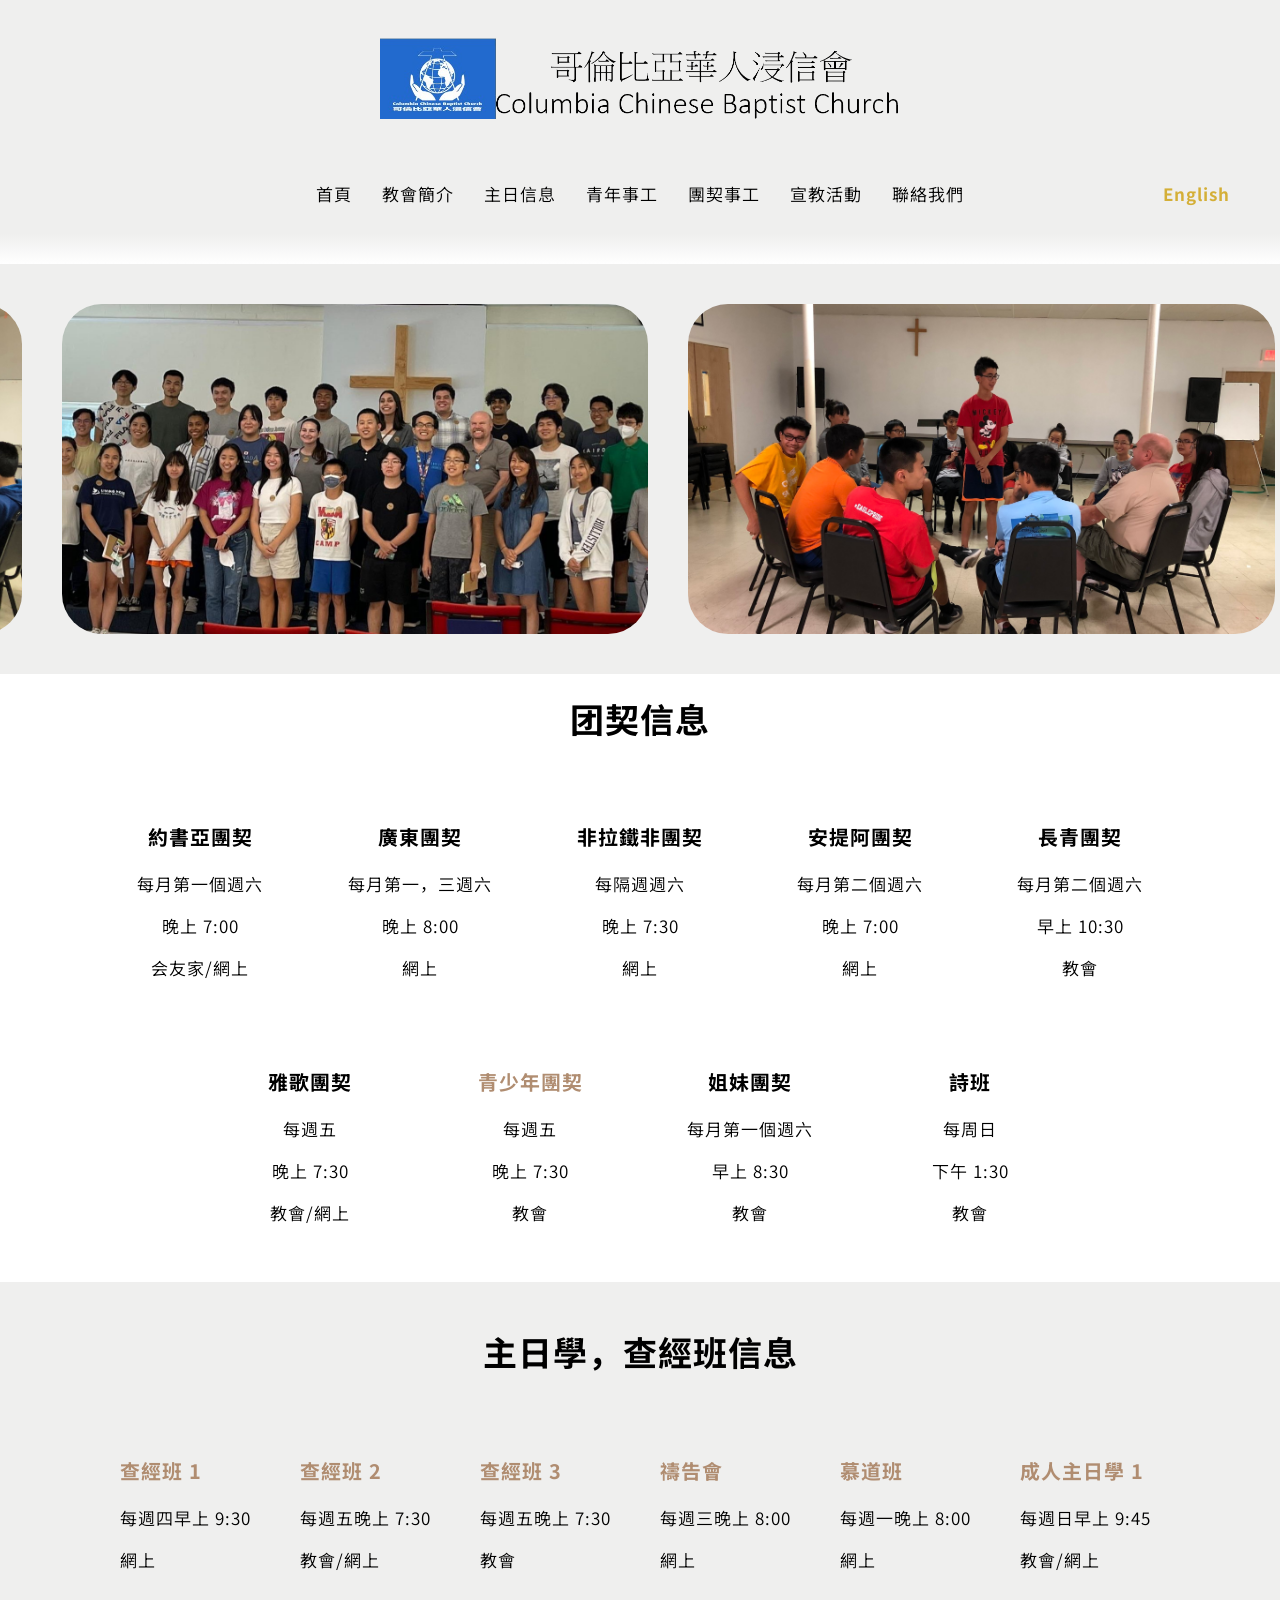
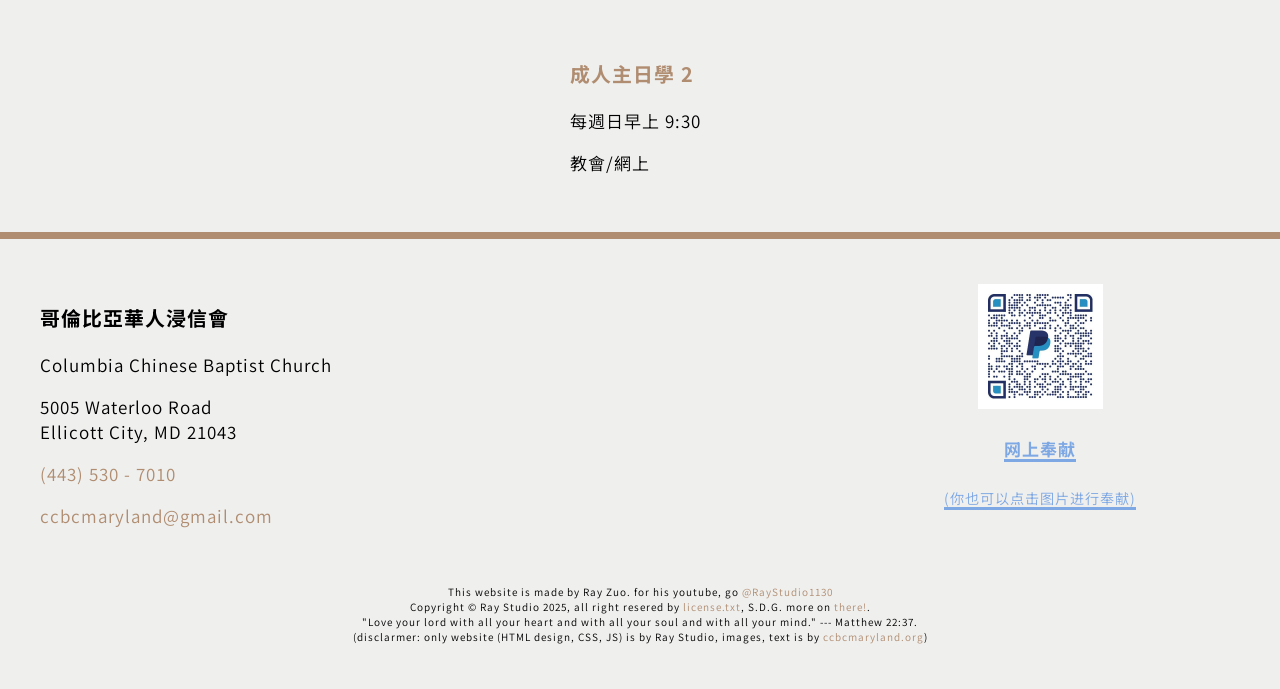
<file: ministries/index.html>
<!DOCTYPE html>
<html lang="zh-Hant">
<head>
    <meta charset="UTF-8">
    <meta name="viewport" content="width=device-width, initial-scale=1">
    <meta name="theme-color" content="#efefee" />
    <title>團契事工 -  哥倫比亞華人浸信會</title>
	<link rel="icon" type="image/x-icon" href="/assets/images/logo.png">
	<link rel="apple-touch-icon" href="/assets/images/logo.png">
    <!--some web imfomation -->
	<meta name="description" content="这里有我们的团契和教会活动信息。">
    <meta name="keywords" content="CCBC, 哥倫比亞華人浸信會, Columbia Chinese Baptist Church">
	<meta name="author" content="Ray Zuo">
	<!-- OG! change website when needed -->
	<meta property="og:title" content="團契事工 -  哥倫比亞華人浸信會">
	<meta property="og:image" content="https://ccbcmarylandsample.surge.sh/assets/images/ogimage.png">
	<meta property="og:url" content="https://ccbcmarylandsample.surge.sh/ministries">
	<meta property="og:description" content="这里有我们的团契和教会活动信息。">
	<meta property="og:type" content="website">
	<meta property="og:site_name" content="哥倫比亞華人浸信會(CCBC)">
	<meta property="og:locale" content="zh-Hant">
	<meta name="twitter:card" content="summary_large_image" />
    <meta name="twitter:title" content="團契事工 -  哥倫比亞華人浸信會" />
    <meta name="twitter:description" content="这里有我们的团契和教会活动信息。" />
    <meta name="twitter:image" content="https://ccbcmarylandsample.surge.sh/assets/images/ogimage.png" />
    <meta name="twitter:image:alt" content="Auto-generated preview based on OG tags" />
    <!-- google fonts -->
    <link rel="preconnect" href="https://fonts.googleapis.com">
    <link rel="preconnect" href="https://fonts.gstatic.com" crossorigin>
    <link href="https://fonts.googleapis.com/css2?family=Noto+Sans+SC:wght@100..900&display=swap" rel="stylesheet">
	<!-- this is to add CSS -->
	<link rel="stylesheet" href="/assets/style/global.css" />
	<link rel="stylesheet" href="/assets/style/top-banner.css" />
	<link rel="stylesheet" href="/assets/style/ministries.css" />
    <link rel="stylesheet" href="/assets/style/image-gallery.css" />
</head>
<body>
    <!-- Hello! Christian devalopers! My name is Ray, you can check my youtube @RayStudio1130 to get more!
	     please review the /README.md to get licence infomation (and HTML tips!) before coping, thank you!
		 have a great day! and God Bless you! Amen. -->
		 
    <!-- top popup first! -->
    <noscript>
        您的浏览器当前已禁用 JavaScript。这意味着部分页面可能无法正常显示。
        请<a href="https://turnonjs.com" title="了解如何启用 JavaScript">启用 JavaScript</a>，以获得完整的网站功能。<br>
	</noscript>
	
    <!-- That's home Page-->
	<div class="top-image-con">
        <a href="/">
            <img src="/assets/images/logofull.png" alt="哥倫比亞華人浸信會 - Columbia Chinese Baptist Church" class="top-image">
        </a>		
  	</div>
    <div class="top-banner">
        <div class="top-banner-logo-container">
            <img src="/assets/images/logofull.png" alt="哥倫比亞華人浸信會 - Columbia Chinese Baptist Church" class="top-image">
        </div>
        <nav class="top-banner-nav-menu">
            <ul class="top-banner-nav-links">
                <li><a href="/">首頁</a></li>
                <li><a href="/aboutus">教會簡介</a></li>
                <li><a href="/worship">主日信息</a></li>
                <li><a href="/youth">青年事工</a></li>
                <li><a href="/ministries">團契事工</a></li>
                <li><a href="/sermons">宣教活動</a></li>
                <li><a href="/contactus">聯絡我們</a></li>
				<li class="top-banner-right-button-moblie"><a href="/en/ministries">switch to English</a></li>
            </ul>
        </nav>
    
        <div class="top-banner-right-button-desktop">
		    <a href="/en/ministries">English</a>
        </div>
    
        <div class="top-banner-hamburger" id="top-banner-hamburger">
            <span id="top-banner-hamberger-line-t"></span>
            <span id="top-banner-hamberger-line-m"></span>
            <span id="top-banner-hamberger-line-b"></span>
        </div>
    </div>

    <span class="page-top"></span>
	
	<div class="image-gallery">
		<div class="image-gallery-track">
			<img class="image-gallery-item" src="/assets/images/ministries-image-slide (1).jpeg">
			<img class="image-gallery-item" src="/assets/images/ministries-image-slide (1).jpg">
			<img class="image-gallery-item" src="/assets/images/ministries-image-slide (2).jpeg">
			<img class="image-gallery-item" src="/assets/images/ministries-image-slide (3).jpeg">
			<img class="image-gallery-item" src="/assets/images/ministries-image-slide (4).jpeg">
			<img class="image-gallery-item" src="/assets/images/ministries-image-slide (5).jpeg">
			<img class="image-gallery-item" src="/assets/images/ministries-image-slide (6).jpeg">
			<img class="image-gallery-item" src="/assets/images/ministries-image-slide (7).jpeg">
			<img class="image-gallery-item" src="/assets/images/ministries-image-slide (8).jpeg">
			<img class="image-gallery-item" src="/assets/images/ministries-image-slide (9).jpeg">

		</div>
	</div>

    <h1 class="ministres-followtitle">团契信息</h1>
	
    <div class="ministries-follow">
	    <div class="ministries-follow-one">
		    <h3>約書亞團契</h3>
			<p>每月第一個週六</p>
			<p>晚上 7:00</p>
			<p>会友家/網上</p>
		</div>
	    <div class="ministries-follow-one">
		    <h3>廣東團契</h3>
			<p>每月第一，三週六</p>
			<p>晚上 8:00</p>
			<p>網上</p>
		</div>
	    <div class="ministries-follow-one">
		    <h3>非拉鐵非團契</h3>
			<p>每隔週週六</p>
			<p>晚上 7:30</p>
			<p>網上</p>
		</div>
	    <div class="ministries-follow-one">
		    <h3>安提阿團契</h3>
			<p>每月第二個週六</p>
			<p>晚上 7:00</p>
			<p>網上</p>
		</div>
	    <div class="ministries-follow-one">
		    <h3>長青團契</h3>
			<p>每月第二個週六</p>
			<p>早上 10:30</p>
			<p>教會</p>
		</div>
	    <div class="ministries-follow-one">
		    <h3>雅歌團契</h3>
			<p>每週五</p>
			<p>晚上 7:30</p>
			<p>教會/網上</p>
		</div>
	    <div class="ministries-follow-one">
		    <h3><a href="/youth">青少年團契</a></h3>
			<p>每週五</p>
			<p>晚上 7:30</p>
			<p>教會</p>
		</div>
	    <div class="ministries-follow-one">
		    <h3>姐妹團契</h3>
			<p>每月第一個週六</p>
			<p>早上 8:30</p>
			<p>教會</p>
		</div>
	    <div class="ministries-follow-one">
		    <h3>詩班</h3>
			<p>每周日</p>
			<p>下午 1:30</p>
			<p>教會</p>
		</div>
	</div>
	
	<br>
	
	<h1 class="ministres-worshiptitle">主日學，查經班信息</h1>
	
    <div class="ministries-worship">
	    <div class="ministries-worship-one">
		    <h3>查經班 1</h3>
			<p>每週四早上 9:30</p>
			<p>網上</p>
		</div>
	    <div class="ministries-worship-one">
		    <h3>查經班 2</h3>
			<p>每週五晚上 7:30</p>
			<p>教會/網上</p>
		</div>
	    <div class="ministries-worship-one">
		    <h3>查經班 3</h3>
			<p>每週五晚上 7:30</p>
			<p>教會</p>
		</div>
	    <div class="ministries-worship-one">
		    <h3>禱告會</h3>
			<p>每週三晚上 8:00</p>
			<p>網上</p>
		</div>
	    <div class="ministries-worship-one">
		    <h3>慕道班</h3>
			<p>每週一晚上 8:00</p>
			<p>網上</p>
		</div>
	    <div class="ministries-worship-one">
		    <h3>成人主日學 1</h3>
			<p>每週日早上 9:45</p>
			<p>教會/網上</p>
		</div>
	    <div class="ministries-worship-one">
		    <h3>成人主日學 2</h3>
			<p>每週日早上 9:30</p>
			<p>教會/網上</p>
		</div>
	</div>

    <span class="page-end"></span>

	<footer class="footer">
	    <div class="footer-contect">
		    <div class="footer-contect-info">
			    <h3>哥倫比亞華人浸信會</h3>
				<p>Columbia Chinese Baptist Church</p>
                <p>5005 Waterloo Road<br>
                   Ellicott City, MD 21043</p>
                <p><a href="tel:+14435307010">(443) 530 - 7010</a></p>
                <p><a href="mailto:ccbcmaryland@gmail.com">ccbcmaryland@gmail.com</a></p>
			</div>
			<div class="footer-contect-googlemap">
			    <iframe src="https://www.google.com/maps/embed?pb=!1m18!1m12!1m3!1d6180.859166077218!2d-76.79898862273782!3d39.233118926823266!2m3!1f0!2f0!3f0!3m2!1i1024!2i768!4f13.1!3m3!1m2!1s0x89c81fdbfd880f77%3A0x3dad6b38ceb08c05!2sColumbia%20Chinese%20Baptist%20Church!5e0!3m2!1sen!2sus!4v1758327145527!5m2!1sen!2sus" 
				width="100%" height="100%" style="border:0;" allowfullscreen="" loading="lazy" referrerpolicy="no-referrer-when-downgrade"></iframe>
			</div>
			<div class="footer-contect-offering">
			    <a href="https://www.paypal.com/qrcodes/managed/a8763769-fa2e-4c26-aa70-fd2ea0e797c0?utm_source=payandgetpaid" target="_blank">
				    <img class="footer-contect-offering-image" alt="online offering on here" src="/assets/images/offering.jpg">
		    		<h4>网上奉献</h4>
					<small>(你也可以点击图片进行奉献)</small>
				</a>
			</div>
		</div>
        <p class="footer-copyright">
		    This website is made by Ray Zuo. for his youtube, go <a href="https://youtube.com/@RayStudio1130"> @RayStudio1130 </a><br>
            Copyright &copy; Ray Studio 2025, all right resered by <a href="/LICENSE.txt">license.txt</a>, S.D.G. more on <a href="/README.md">there!</a>.<br>
            "Love your lord with all your heart and with all your soul and with all your mind." --- Matthew 22:37. 	<br>
			(disclarmer: only website (HTML design, CSS, JS) is by Ray Studio, images, text is by <a href="https://ccbcmaryland.org"> ccbcmaryland.org</a>)<br>
		</p>
	</footer>

	<!-- Ezra 4:7	They wrote in the Aramaic language and "JavaScript" to King Artaxerxes of Persia. -->
	<script src="/assets/script/top-banner.js"></script>
	<script src="/assets/script/image-gallery.js"></script>
</body>
</html>
</file>
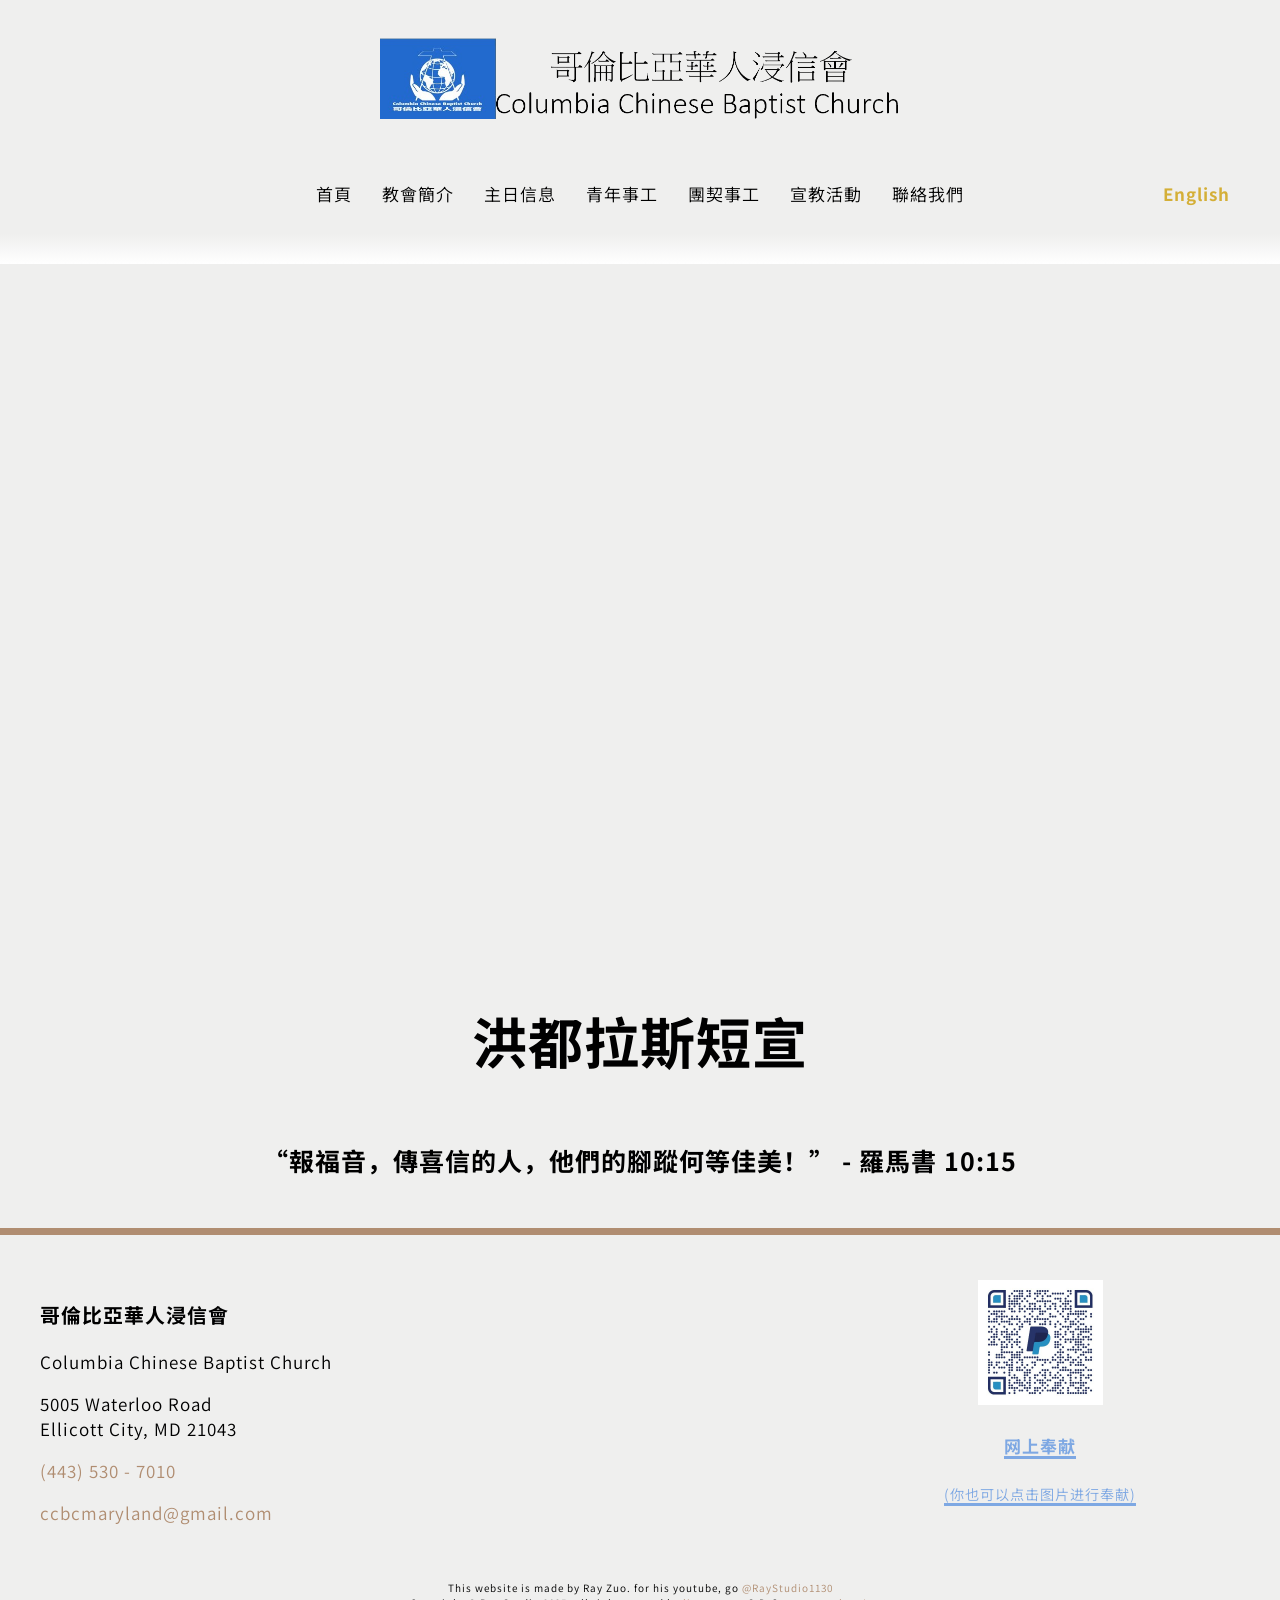
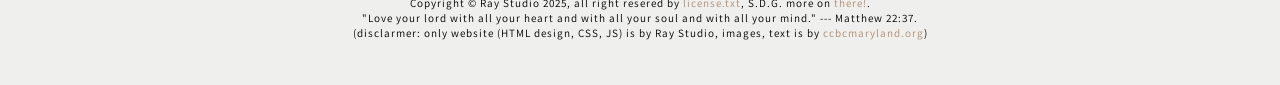
<file: sermons/index.html>
<!DOCTYPE html>
<html lang="zh-Hant">
<head>
    <meta charset="UTF-8">
    <meta name="viewport" content="width=device-width, initial-scale=1">
    <meta name="theme-color" content="#efefee" />
    <title>宣教活動 -  哥倫比亞華人浸信會</title>
	<link rel="icon" type="image/x-icon" href="/assets/images/logo.png">
	<link rel="apple-touch-icon" href="/assets/images/logo.png">
    <!--some web imfomation -->
	<meta name="description" content="有关洪都拉斯短宣的信息">
    <meta name="keywords" content="CCBC, 哥倫比亞華人浸信會, Columbia Chinese Baptist Church">
	<meta name="author" content="Ray Zuo">
	<!-- OG! change website when needed -->
	<meta property="og:title" content="宣教活動 -  哥倫比亞華人浸信會">
	<meta property="og:image" content="https://ccbcmarylandsample.surge.sh/assets/images/ogimage.png">
	<meta property="og:url" content="https://ccbcmarylandsample.surge.sh/sermons">
	<meta property="og:description" content="有关洪都拉斯短宣的信息: 洪都拉斯短宣 “報福音，傳喜信的人，他們的腳蹤何等佳美！” - 羅馬書 10:15">
	<meta property="og:type" content="website">
	<meta property="og:site_name" content="哥倫比亞華人浸信會(CCBC)">
	<meta property="og:locale" content="zh-Hant">	
    <meta name="twitter:card" content="summary_large_image" />
    <meta name="twitter:title" content="宣教活動 -  哥倫比亞華人浸信會" />
    <meta name="twitter:description" content="有关洪都拉斯短宣的信息: 洪都拉斯短宣 “報福音，傳喜信的人，他們的腳蹤何等佳美！” - 羅馬書 10:15" />
    <meta name="twitter:image" content="https://ccbcmarylandsample.surge.sh/assets/images/ogimage.png" />
    <meta name="twitter:image:alt" content="Auto-generated preview based on OG tags" />
    <!-- google fonts -->
    <link rel="preconnect" href="https://fonts.googleapis.com">
    <link rel="preconnect" href="https://fonts.gstatic.com" crossorigin>
    <link href="https://fonts.googleapis.com/css2?family=Noto+Sans+SC:wght@100..900&display=swap" rel="stylesheet">
	<!-- this is to add CSS -->
	<link rel="stylesheet" href="/assets/style/global.css" />
	<link rel="stylesheet" href="/assets/style/top-banner.css" />
	<link rel="stylesheet" href="/assets/style/sermons.css" />
</head>
<body>
    <!-- Hello! Christian devalopers! My name is Ray, you can check my youtube @RayStudio1130 to get more!
	     please review the /README.md to get licence infomation (and HTML tips!) before coping, thank you!
		 have a great day! and God Bless you! Amen. -->
		 
    <!-- top popup first! -->
    <noscript>
        您的浏览器当前已禁用 JavaScript。这意味着部分页面可能无法正常显示。
        请<a href="https://turnonjs.com" title="了解如何启用 JavaScript">启用 JavaScript</a>，以获得完整的网站功能。<br>
	</noscript>
	
    <!-- That's home Page-->
	<div class="top-image-con">
        <a href="/">
            <img src="/assets/images/logofull.png" alt="哥倫比亞華人浸信會 - Columbia Chinese Baptist Church" class="top-image">
        </a>		
  	</div>
    <div class="top-banner">
        <div class="top-banner-logo-container">
            <img src="/assets/images/logofull.png" alt="哥倫比亞華人浸信會 - Columbia Chinese Baptist Church" class="top-image">
        </div>
        <nav class="top-banner-nav-menu">
            <ul class="top-banner-nav-links">
                <li><a href="/">首頁</a></li>
                <li><a href="/aboutus">教會簡介</a></li>
                <li><a href="/worship">主日信息</a></li>
                <li><a href="/youth">青年事工</a></li>
                <li><a href="/ministries">團契事工</a></li>
                <li><a href="/sermons">宣教活動</a></li>
                <li><a href="/contactus">聯絡我們</a></li>
				<li class="top-banner-right-button-moblie"><a href="/en/sermons">switch to English</a></li>
            </ul>
        </nav>
    
        <div class="top-banner-right-button-desktop">
		    <a href="/en/sermons">English</a>
        </div>
    
        <div class="top-banner-hamburger" id="top-banner-hamburger">
            <span id="top-banner-hamberger-line-t"></span>
            <span id="top-banner-hamberger-line-m"></span>
            <span id="top-banner-hamberger-line-b"></span>
        </div>
    </div>

    <span class="page-top"></span>

    <div class="sermons-youtubes">
	    <iframe width="100%" height="100%" 
		        src="https://www.youtube.com/embed/videoseries?si=lyEqdBa61Rsz-Hjr&amp;list=PLs-PGm5doWHzMMPEsBfmYbAjlKMpQ224l" 
				title="YouTube video player" frameborder="0" 
				allow="accelerometer; autoplay; clipboard-write; encrypted-media; gyroscope; picture-in-picture; web-share" 
				referrerpolicy="strict-origin-when-cross-origin" allowfullscreen></iframe>
	</div>
	
	<h1 class="sermons-title">洪都拉斯短宣</h1>
	<h3 class="sermons-text">“報福音，傳喜信的人，他們的腳蹤何等佳美！” - 羅馬書 10:15 </h3>
	<br>
	
	<!-- Hello! you can add more infomation on here! -->

    <span class="page-end"></span>

	<footer class="footer">
	    <div class="footer-contect">
		    <div class="footer-contect-info">
			    <h3>哥倫比亞華人浸信會</h3>
				<p>Columbia Chinese Baptist Church</p>
                <p>5005 Waterloo Road<br>
                   Ellicott City, MD 21043</p>
                <p><a href="tel:+14435307010">(443) 530 - 7010</a></p>
                <p><a href="mailto:ccbcmaryland@gmail.com">ccbcmaryland@gmail.com</a></p>
			</div>
			<div class="footer-contect-googlemap">
			    <iframe src="https://www.google.com/maps/embed?pb=!1m18!1m12!1m3!1d6180.859166077218!2d-76.79898862273782!3d39.233118926823266!2m3!1f0!2f0!3f0!3m2!1i1024!2i768!4f13.1!3m3!1m2!1s0x89c81fdbfd880f77%3A0x3dad6b38ceb08c05!2sColumbia%20Chinese%20Baptist%20Church!5e0!3m2!1sen!2sus!4v1758327145527!5m2!1sen!2sus" 
				width="100%" height="100%" style="border:0;" allowfullscreen="" loading="lazy" referrerpolicy="no-referrer-when-downgrade"></iframe>
			</div>
			<div class="footer-contect-offering">
			    <a href="https://www.paypal.com/qrcodes/managed/a8763769-fa2e-4c26-aa70-fd2ea0e797c0?utm_source=payandgetpaid" target="_blank">
				    <img class="footer-contect-offering-image" alt="online offering on here" src="/assets/images/offering.jpg">
		    		<h4>网上奉献</h4>
					<small>(你也可以点击图片进行奉献)</small>
				</a>
			</div>
		</div>
        <p class="footer-copyright">
		    This website is made by Ray Zuo. for his youtube, go <a href="https://youtube.com/@RayStudio1130"> @RayStudio1130 </a><br>
            Copyright &copy; Ray Studio 2025, all right resered by <a href="/LICENSE.txt">license.txt</a>, S.D.G. more on <a href="/README.md">there!</a>.<br>
            "Love your lord with all your heart and with all your soul and with all your mind." --- Matthew 22:37. 	<br>
			(disclarmer: only website (HTML design, CSS, JS) is by Ray Studio, images, text is by <a href="https://ccbcmaryland.org"> ccbcmaryland.org</a>)<br>
		</p>
	</footer>

	<!-- Ezra 4:7	They wrote in the Aramaic language and "JavaScript" to King Artaxerxes of Persia. -->
	<script src="/assets/script/top-banner.js"></script>
</body>
</html>
</file>
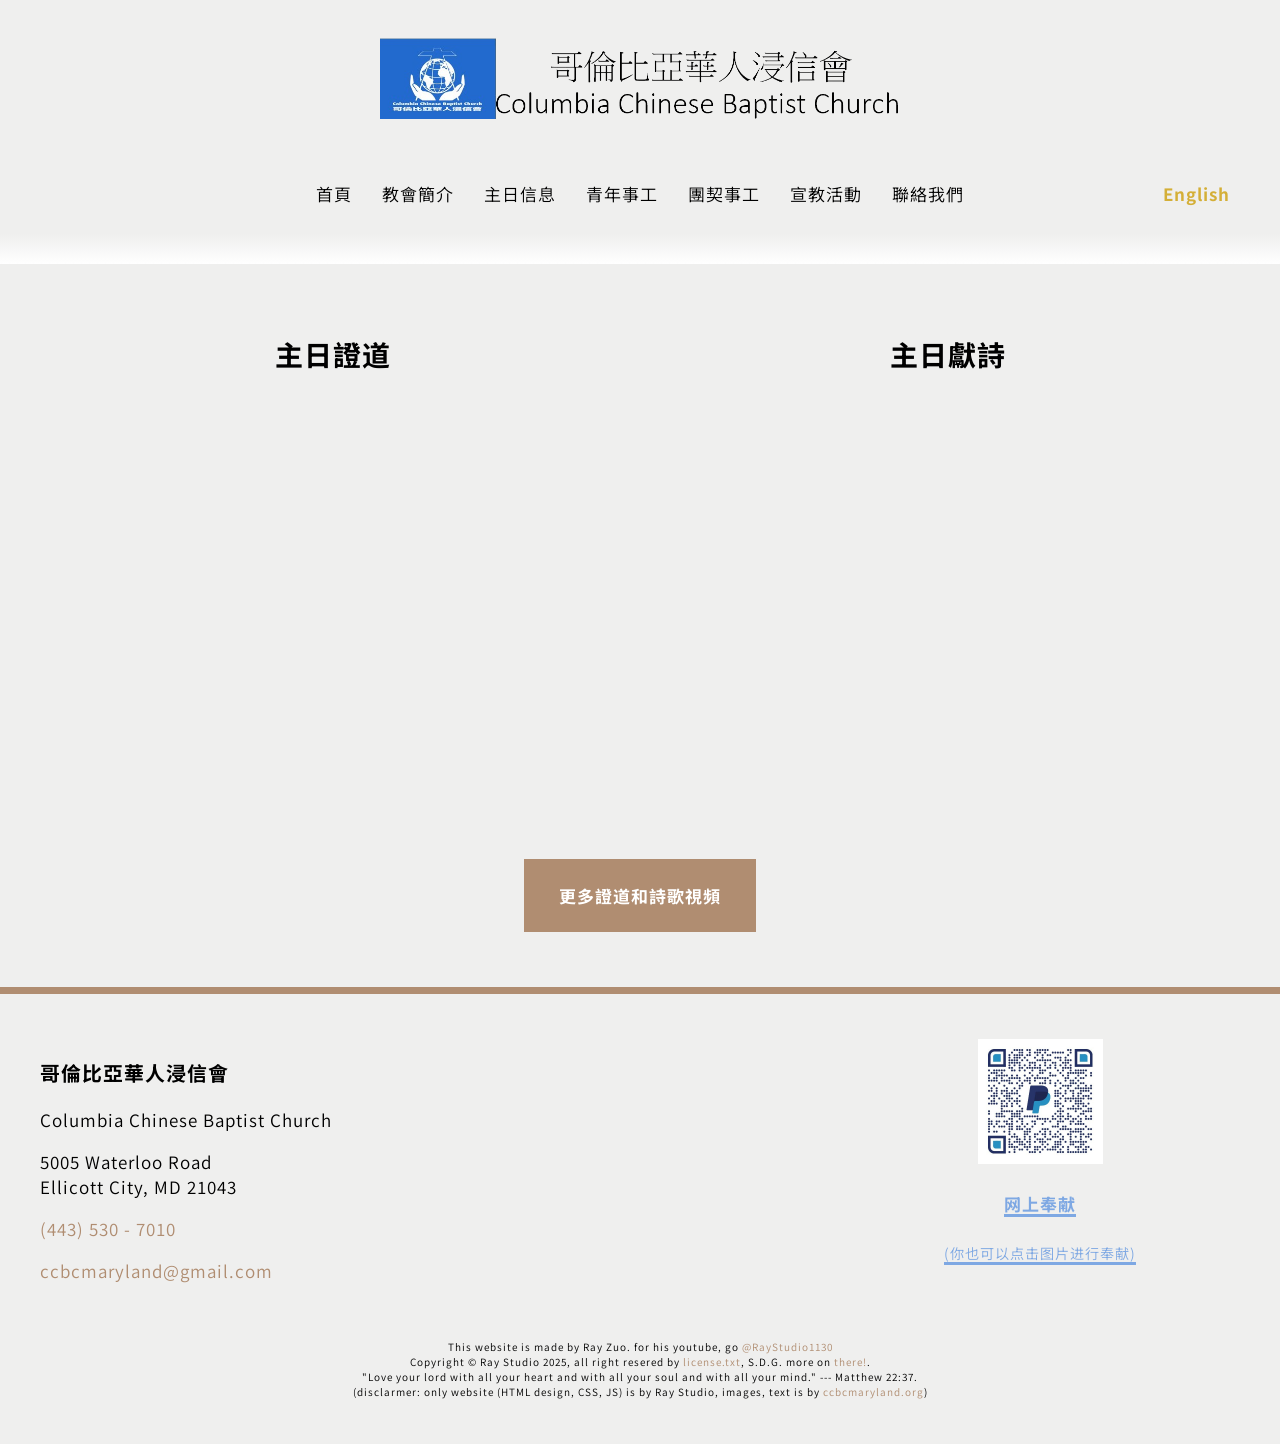
<file: worship/index.html>
<!DOCTYPE html>
<html lang="zh-Hant">
<head>
    <meta charset="UTF-8">
    <meta name="viewport" content="width=device-width, initial-scale=1">
    <meta name="theme-color" content="#efefee" />
    <title>主日信息 - 哥倫比亞華人浸信會</title>
	<link rel="icon" type="image/x-icon" href="/assets/images/logo.png">
	<link rel="apple-touch-icon" href="/assets/images/logo.png">
    <!--some web imfomation -->
	<meta name="description" content="主日信息">
    <meta name="keywords" content="CCBC, 哥倫比亞華人浸信會, Columbia Chinese Baptist Church">
	<meta name="author" content="Ray Zuo">
	<!-- OG! change website when needed -->
	<meta property="og:title" content="主日信息 -  哥倫比亞華人浸信會">
	<meta property="og:image" content="https://ccbcmarylandsample.surge.sh/assets/images/ogimage.png">
	<meta property="og:url" content="https://ccbcmarylandsample.surge.sh/worship">
	<meta property="og:description" content="主日信息:主日證道,主日獻詩">
	<meta property="og:type" content="website">
	<meta property="og:site_name" content="哥倫比亞華人浸信會(CCBC)">
	<meta property="og:locale" content="zh-Hant">
	<meta name="twitter:card" content="summary_large_image" />
    <meta name="twitter:title" content="主日信息 -  哥倫比亞華人浸信會" />
    <meta name="twitter:description" content="主日信息:主日證道,主日獻詩" />
    <meta name="twitter:image" content="https://ccbcmarylandsample.surge.sh/assets/images/ogimage.png" />
    <meta name="twitter:image:alt" content="Auto-generated preview based on OG tags" />
    <!-- google fonts -->
    <link rel="preconnect" href="https://fonts.googleapis.com">
    <link rel="preconnect" href="https://fonts.gstatic.com" crossorigin>
    <link href="https://fonts.googleapis.com/css2?family=Noto+Sans+SC:wght@100..900&display=swap" rel="stylesheet">
	<!-- this is to add CSS -->
	<link rel="stylesheet" href="/assets/style/global.css" />
	<link rel="stylesheet" href="/assets/style/top-banner.css" />
	<link rel="stylesheet" href="/assets/style/worship.css" />
</head>
<body>
    <!-- Hello! Christian devalopers! My name is Ray, you can check my youtube @RayStudio1130 to get more!
	     please review the /README.md to get licence infomation (and HTML tips!) before coping, thank you!
		 have a great day! and God Bless you! Amen. -->
		 
    <noscript>
        您的浏览器当前已禁用 JavaScript。这意味着部分页面可能无法正常显示。
        请<a href="https://turnonjs.com" title="了解如何启用 JavaScript">启用 JavaScript</a>，以获得完整的网站功能。<br>
	</noscript>
	
	<div class="top-image-con">
        <a href="/">
            <img src="/assets/images/logofull.png" alt="哥倫比亞華人浸信會 - Columbia Chinese Baptist Church" class="top-image">
        </a>		
  	</div>
    <div class="top-banner">
        <div class="top-banner-logo-container">
            <img src="/assets/images/logofull.png" alt="哥倫比亞華人浸信會 - Columbia Chinese Baptist Church" class="top-image">
        </div>
        <nav class="top-banner-nav-menu">
            <ul class="top-banner-nav-links">
                <li><a href="/">首頁</a></li>
                <li><a href="/aboutus">教會簡介</a></li>
                <li><a href="/worship">主日信息</a></li>
                <li><a href="/youth">青年事工</a></li>
                <li><a href="/ministries">團契事工</a></li>
                <li><a href="/sermons">宣教活動</a></li>
                <li><a href="/contactus">聯絡我們</a></li>
				<li class="top-banner-right-button-moblie"><a href="/en/worship">switch to English</a></li>
            </ul>
        </nav>
    
        <div class="top-banner-right-button-desktop">
		    <a href="/en/worship">English</a>
        </div>
    
        <div class="top-banner-hamburger" id="top-banner-hamburger">
            <span id="top-banner-hamberger-line-t"></span>
            <span id="top-banner-hamberger-line-m"></span>
            <span id="top-banner-hamberger-line-b"></span>
        </div>
    </div>

    <span class="page-top"></span>

    <div class="worship-maincontact">
		<div class="worship-maincontact-youtubes">
			<h2 class="worship-maincontact-youtubes-title1">主日證道</h2>
			
			<iframe width="100%" height="100%" class="worship-maincontact-youtubes-video1"
					src="https://www.youtube.com/embed/videoseries?si=rBSlmPF14HNdJfN-&amp;list=PLs-PGm5doWHziPDuby3sROL_6pmCNUlm4" 
					title="YouTube video player" frameborder="0" 
					allow="accelerometer; autoplay; clipboard-write; encrypted-media; gyroscope; picture-in-picture; web-share" 
					referrerpolicy="strict-origin-when-cross-origin" allowfullscreen></iframe>

			<h2 class="worship-maincontact-youtubes-title2">主日獻詩</h2>

			<iframe width="100%" height="100%" class="worship-maincontact-youtubes-video2"
					src="https://www.youtube.com/embed/videoseries?si=vWncrnQTNViWR5a-&amp;list=PLs-PGm5doWHxrppg7qpbgvgMYDi4opsmY" 
					title="YouTube video player" frameborder="0" 
					allow="accelerometer; autoplay; clipboard-write; encrypted-media; gyroscope; picture-in-picture; web-share" 
					referrerpolicy="strict-origin-when-cross-origin" allowfullscreen></iframe>
		</div>
		
		<div class="worship-maincontact-links">
			<a href="https://www.youtube.com/@CCBCSermon" class="page-button"><p>更多證道和詩歌視頻</p></a>
		</div>
	</div>

    <span class="page-end"></span>

	<footer class="footer">
	    <div class="footer-contect">
		    <div class="footer-contect-info">
			    <h3>哥倫比亞華人浸信會</h3>
				<p>Columbia Chinese Baptist Church</p>
                <p>5005 Waterloo Road<br>
                   Ellicott City, MD 21043</p>
                <p><a href="tel:+14435307010">(443) 530 - 7010</a></p>
                <p><a href="mailto:ccbcmaryland@gmail.com">ccbcmaryland@gmail.com</a></p>
			</div>
			<div class="footer-contect-googlemap">
			    <iframe src="https://www.google.com/maps/embed?pb=!1m18!1m12!1m3!1d6180.859166077218!2d-76.79898862273782!3d39.233118926823266!2m3!1f0!2f0!3f0!3m2!1i1024!2i768!4f13.1!3m3!1m2!1s0x89c81fdbfd880f77%3A0x3dad6b38ceb08c05!2sColumbia%20Chinese%20Baptist%20Church!5e0!3m2!1sen!2sus!4v1758327145527!5m2!1sen!2sus" 
				width="100%" height="100%" style="border:0;" allowfullscreen="" loading="lazy" referrerpolicy="no-referrer-when-downgrade"></iframe>
			</div>
			<div class="footer-contect-offering">
			    <a href="https://www.paypal.com/qrcodes/managed/a8763769-fa2e-4c26-aa70-fd2ea0e797c0?utm_source=payandgetpaid" target="_blank">
				    <img class="footer-contect-offering-image" alt="online offering on here" src="/assets/images/offering.jpg">
		    		<h4>网上奉献</h4>
					<small>(你也可以点击图片进行奉献)</small>
				</a>
			</div>
		</div>
        <p class="footer-copyright">
		    This website is made by Ray Zuo. for his youtube, go <a href="https://youtube.com/@RayStudio1130"> @RayStudio1130 </a><br>
            Copyright &copy; Ray Studio 2025, all right resered by <a href="/LICENSE.txt">license.txt</a>, S.D.G. more on <a href="/README.md">there!</a>.<br>
            "Love your lord with all your heart and with all your soul and with all your mind." --- Matthew 22:37. 	<br>
			(disclarmer: only website (HTML design, CSS, JS) is by Ray Studio, images, text is by <a href="https://ccbcmaryland.org"> ccbcmaryland.org</a>)<br>
		</p>
	</footer>

	<!-- now for popup and hidden massage.... -->

	<!-- Ezra 4:7	They wrote in the Aramaic language and "JavaScript" to King Artaxerxes of Persia. -->
	<script src="/assets/script/top-banner.js"></script>
</body>
</html>
</file>
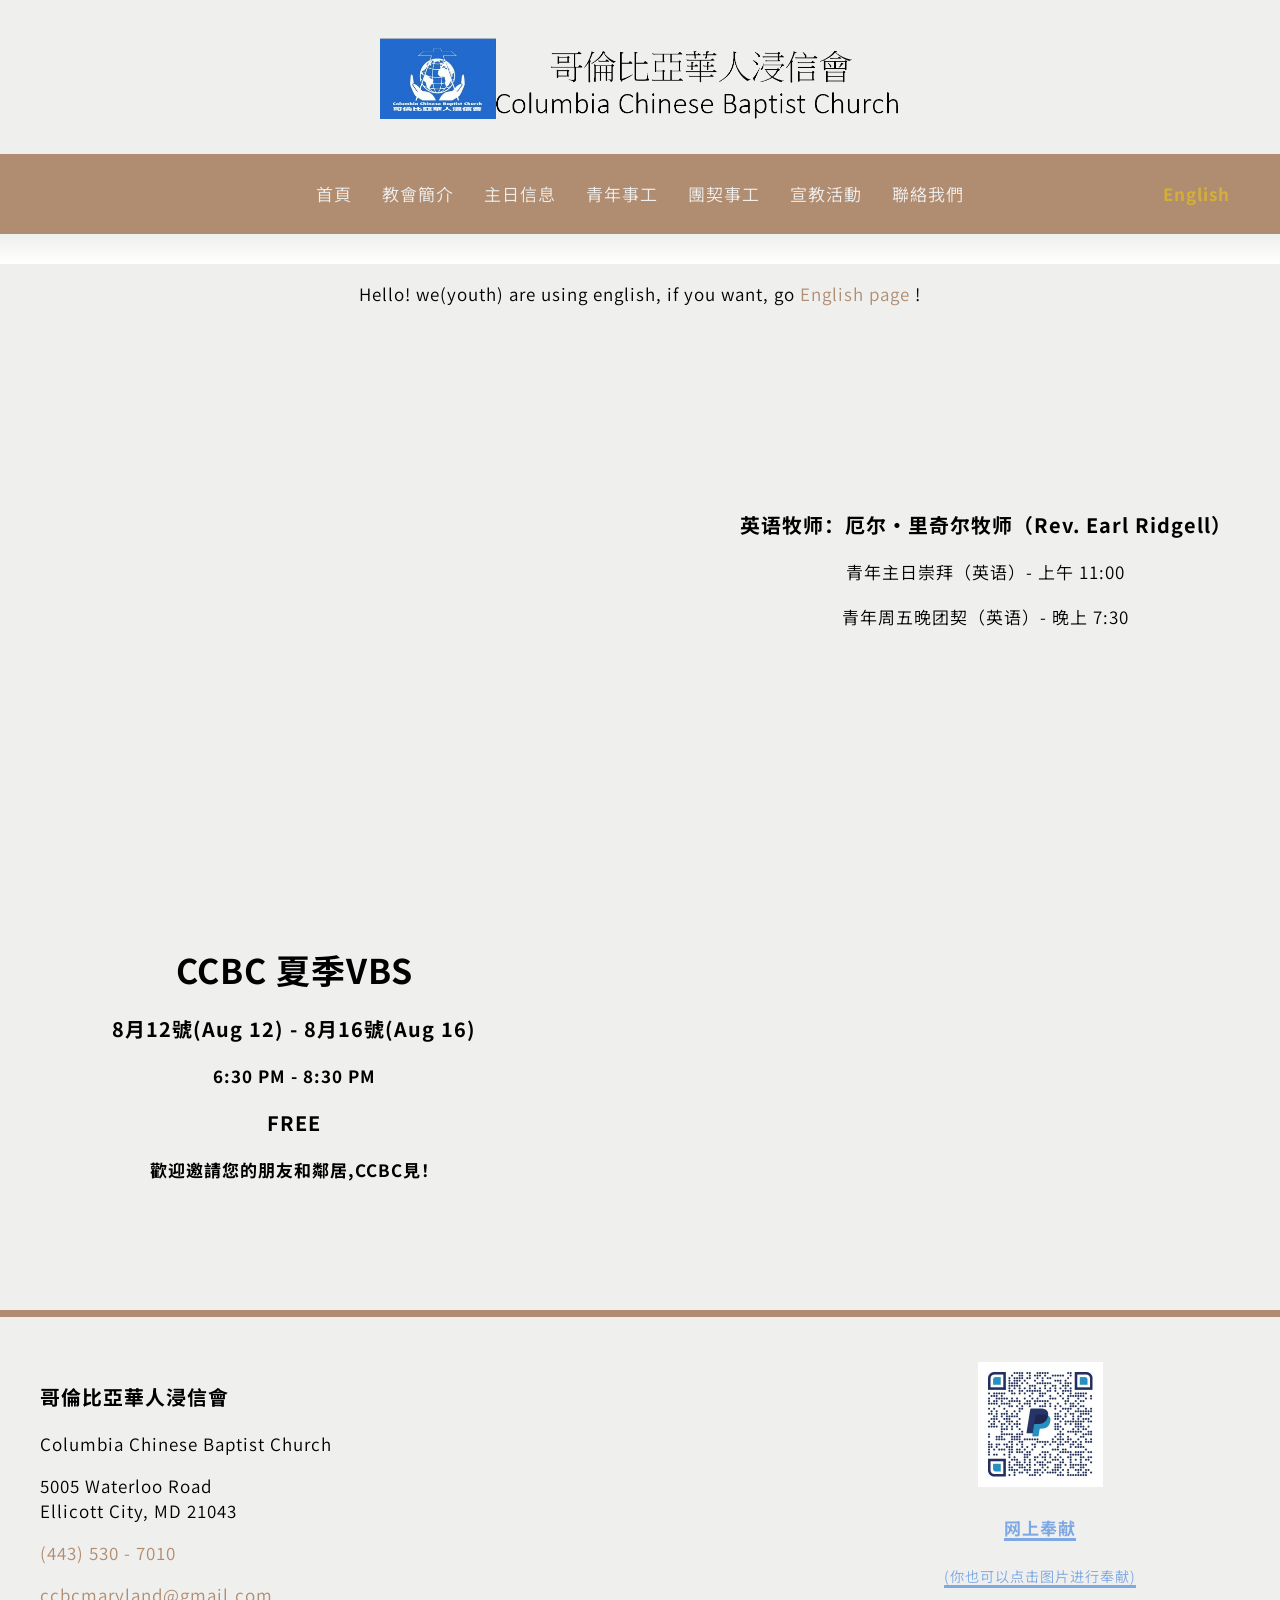
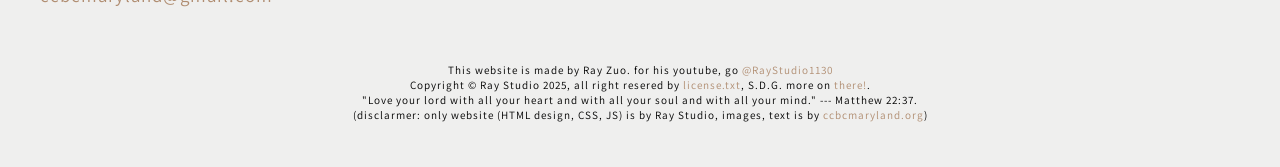
<file: youth/index.html>
<!DOCTYPE html>
<html lang="zh-Hant">
<head>
    <meta charset="UTF-8">
    <meta name="viewport" content="width=device-width, initial-scale=1">
    <meta name="theme-color" content="#efefee" />
    <title>青年事工(youth) - 哥倫比亞華人浸信會</title>
	<link rel="icon" type="image/x-icon" href="/assets/images/logo.png">
	<link rel="apple-touch-icon" href="/assets/images/logo.png">
    <!--some web imfomation -->
	<meta name="description" content="关于我们青少年团契的信息">
    <meta name="keywords" content="CCBC, 哥倫比亞華人浸信會, Columbia Chinese Baptist Church">
	<meta name="author" content="Ray Zuo">
	<!-- OG! change website when needed -->
	<meta property="og:title" content="青年事工(youth) - 哥倫比亞華人浸信會">
	<meta property="og:image" content="https://ccbcmarylandsample.surge.sh/assets/images/ogimage.png">
	<meta property="og:url" content="https://ccbcmarylandsample.surge.sh/youth">
	<meta property="og:description" content="青年事工:英语牧师：厄尔·里奇尔牧师（Rev. Earl Ridgell） 青年主日崇拜（英语）- 上午 11:00  青年周五晚团契（英语）- 晚上 7:30">
	<meta property="og:type" content="website">
	<meta property="og:site_name" content="哥倫比亞華人浸信會(CCBC)">
	<meta property="og:locale" content="zh-Hant">
	<meta name="twitter:card" content="summary_large_image" />
    <meta name="twitter:title" content="青年事工(youth) - 哥倫比亞華人浸信會" />
    <meta name="twitter:description" content="青年事工:英语牧师：厄尔·里奇尔牧师（Rev. Earl Ridgell） 青年主日崇拜（英语）- 上午 11:00  青年周五晚团契（英语）- 晚上 7:30" />
    <meta name="twitter:image" content="https://ccbcmarylandsample.surge.sh/assets/images/ogimage.png" />
    <meta name="twitter:image:alt" content="Auto-generated preview based on OG tags" />
    <!-- google fonts -->
    <link rel="preconnect" href="https://fonts.googleapis.com">
    <link rel="preconnect" href="https://fonts.gstatic.com" crossorigin>
    <link href="https://fonts.googleapis.com/css2?family=Noto+Sans+SC:wght@100..900&display=swap" rel="stylesheet">
	<!-- this is to add CSS -->
	<link rel="stylesheet" href="/assets/style/global.css" />
	<link rel="stylesheet" href="/assets/style/top-banner.css" />
	<link rel="stylesheet" href="/assets/style/youth.css" />
</head>
<body>
    <!-- Hello! Christian devalopers! My name is Ray, you can check my youtube @RayStudio1130 to get more!
	     please review the /README.md to get licence infomation (and HTML tips!) before coping, thank you!
		 have a great day! and God Bless you! Amen. -->
		 
    <!-- top popup first! -->
    <noscript>
        您的浏览器当前已禁用 JavaScript。这意味着部分页面可能无法正常显示。
        请<a href="https://turnonjs.com" title="了解如何启用 JavaScript">启用 JavaScript</a>，以获得完整的网站功能。<br>
	</noscript>
	
    <!-- That's home Page-->
	<div class="top-image-con">
        <a href="/">
            <img src="/assets/images/logofull.png" alt="哥倫比亞華人浸信會 - Columbia Chinese Baptist Church" class="top-image">
        </a>		
  	</div>
    <div class="top-banner">
        <div class="top-banner-logo-container">
            <img src="/assets/images/logofull.png" alt="哥倫比亞華人浸信會 - Columbia Chinese Baptist Church" class="top-image">
        </div>
        <nav class="top-banner-nav-menu">
            <ul class="top-banner-nav-links">
                <li><a href="/">首頁</a></li>
                <li><a href="/aboutus">教會簡介</a></li>
                <li><a href="/worship">主日信息</a></li>
                <li><a href="/youth">青年事工</a></li>
                <li><a href="/ministries">團契事工</a></li>
                <li><a href="/sermons">宣教活動</a></li>
                <li><a href="/contactus">聯絡我們</a></li>
				<li class="top-banner-right-button-moblie"><a href="/en/youth">switch to English</a></li>
            </ul>
        </nav>
    
        <div class="top-banner-right-button-desktop">
		    <a href="/en/youth">English</a>
        </div>
    
        <div class="top-banner-hamburger" id="top-banner-hamburger">
            <span id="top-banner-hamberger-line-t"></span>
            <span id="top-banner-hamberger-line-m"></span>
            <span id="top-banner-hamberger-line-b"></span>
        </div>
    </div>

    <span class="page-top"></span>
	
	<p class="youth-lang"> Hello! we(youth) are using english, if you want, go <a href="/en/youth"> English page </a>! </p>

    <div class="youth-minister">
	    <div class="youth-minister-youtube">
	        <iframe width="100%" height="100%" src="https://www.youtube.com/embed/0c4EMhHiVRo?si=DbmnIKb3hPEBvlDJ" 
		    title="YouTube video player" frameborder="0" allow="accelerometer; autoplay; clipboard-write; encrypted-media; gyroscope; picture-in-picture; web-share" 
		    referrerpolicy="strict-origin-when-cross-origin" allowfullscreen></iframe>
		</div>
		<div class="youth-minister-detail">
		    <h3>英语牧师：厄尔·里奇尔牧师（Rev. Earl Ridgell）</h3>
			<p>青年主日崇拜（英语）- 上午 11:00</p>
			<p>青年周五晚团契（英语）- 晚上 7:30</p>
		</div>
	</div>
	
    <div class="youth-vbs24">
	    <div class="youth-vbs24-youtube">
            <iframe width="100%" height="100%" 
			src="https://www.youtube.com/embed/nvBjHbPIDco" 
			title="SCUBA VBS | New for Group VBS 2024!" 
			frameborder="0" 
			allow="accelerometer; autoplay; clipboard-write; encrypted-media; gyroscope; picture-in-picture; web-share" 
			referrerpolicy="strict-origin-when-cross-origin" allowfullscreen></iframe>
		</div>
		<div class="youth-vbs24-detail">
            <h1>CCBC 夏季VBS</h1>
			<h3>8月12號(Aug 12) - 8月16號(Aug 16)</h3>
			<p><strong>6:30 PM - 8:30 PM</strong></p>
			<h3>FREE</h3>
			<p><strong>歡迎邀請您的朋友和鄰居,CCBC見！</strong></p>
		</div>
	</div>
	
    <span class="page-end"></span>
	
	<footer class="footer">
	    <div class="footer-contect">
		    <div class="footer-contect-info">
			    <h3>哥倫比亞華人浸信會</h3>
				<p>Columbia Chinese Baptist Church</p>
                <p>5005 Waterloo Road<br>
                   Ellicott City, MD 21043</p>
                <p><a href="tel:+14435307010">(443) 530 - 7010</a></p>
                <p><a href="mailto:ccbcmaryland@gmail.com">ccbcmaryland@gmail.com</a></p>
			</div>
			<div class="footer-contect-googlemap">
			    <iframe src="https://www.google.com/maps/embed?pb=!1m18!1m12!1m3!1d6180.859166077218!2d-76.79898862273782!3d39.233118926823266!2m3!1f0!2f0!3f0!3m2!1i1024!2i768!4f13.1!3m3!1m2!1s0x89c81fdbfd880f77%3A0x3dad6b38ceb08c05!2sColumbia%20Chinese%20Baptist%20Church!5e0!3m2!1sen!2sus!4v1758327145527!5m2!1sen!2sus" 
				width="100%" height="100%" style="border:0;" allowfullscreen="" loading="lazy" referrerpolicy="no-referrer-when-downgrade"></iframe>
			</div>
			<div class="footer-contect-offering">
			    <a href="https://www.paypal.com/qrcodes/managed/a8763769-fa2e-4c26-aa70-fd2ea0e797c0?utm_source=payandgetpaid" target="_blank">
				    <img class="footer-contect-offering-image" alt="online offering on here" src="/assets/images/offering.jpg">
		    		<h4>网上奉献</h4>
					<small>(你也可以点击图片进行奉献)</small>
				</a>
			</div>
		</div>
        <p class="footer-copyright">
		    This website is made by Ray Zuo. for his youtube, go <a href="https://youtube.com/@RayStudio1130"> @RayStudio1130 </a><br>
            Copyright &copy; Ray Studio 2025, all right resered by <a href="/LICENSE.txt">license.txt</a>, S.D.G. more on <a href="/README.md">there!</a>.<br>
            "Love your lord with all your heart and with all your soul and with all your mind." --- Matthew 22:37. 	<br>
			(disclarmer: only website (HTML design, CSS, JS) is by Ray Studio, images, text is by <a href="https://ccbcmaryland.org"> ccbcmaryland.org</a>)<br>
		</p>
	</footer>

	<!-- now for popup and hidden massage.... -->

	<!-- Ezra 4:7	They wrote in the Aramaic language and "JavaScript" to King Artaxerxes of Persia. -->
	<script src="/assets/script/top-banner.js"></script>
</body>
</html>
</file>
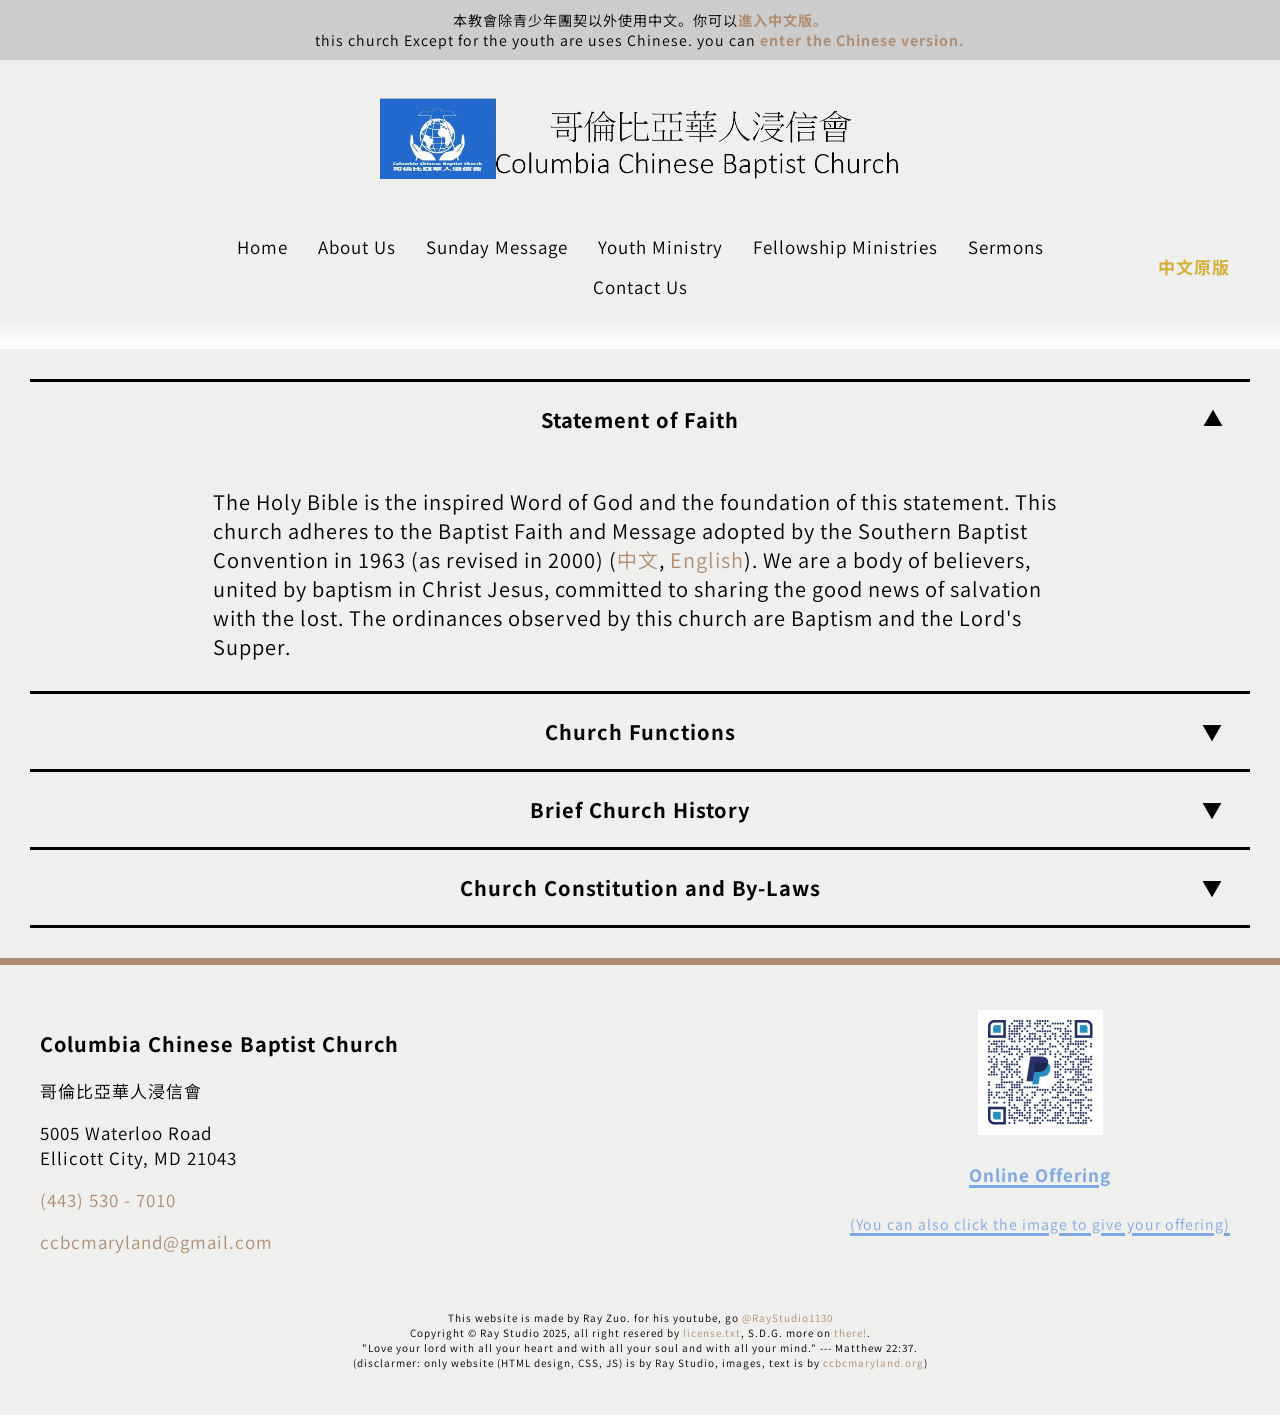
<file: en/aboutus/index.html>
<!DOCTYPE html>
<html lang="en">
<head>
    <meta charset="UTF-8">
    <meta name="viewport" content="width=device-width, initial-scale=1">
    <meta name="theme-color" content="#efefee" />
    <title>About Us - Columbia Chinese Baptist Church</title>
	<link rel="icon" type="image/x-icon" href="/assets/images/logo.png">
	<link rel="apple-touch-icon" href="/assets/images/logo.png">
	<!--some web imfomation -->
	<meta name="description" content="About the Colombian Chinese Baptist Church">
    <meta name="keywords" content="CCBC, 哥倫比亞華人浸信會, Columbia Chinese Baptist Church">
	<meta name="author" content="Ray Zuo">
	<!-- OG! change website when needed -->
	<meta property="og:title" content="About Us - Columbia Chinese Baptist Church">
	<meta property="og:image" content="https://ccbcmarylandsample.surge.sh/assets/images/ogimage.png">
	<meta property="og:url" content="https://ccbcmarylandsample.surge.sh/en/aboutus">
	<meta property="og:description" content="About the Colombian Chinese Baptist Church">
	<meta property="og:type" content="website">
	<meta property="og:site_name" content="Columbia Chinese Baptist Church(CCBC)">
	<meta property="og:locale" content="en-US">
	<meta name="twitter:card" content="summary_large_image" />
    <meta name="twitter:title" content="About Us - Columbia Chinese Baptist Church" />
    <meta name="twitter:description" content="About the Colombian Chinese Baptist Church" />
    <meta name="twitter:image" content="https://ccbcmarylandsample.surge.sh/assets/images/ogimage.png" />
    <meta name="twitter:image:alt" content="Auto-generated preview based on OG tags" />
    <!-- google fonts -->
    <link rel="preconnect" href="https://fonts.googleapis.com">
    <link rel="preconnect" href="https://fonts.gstatic.com" crossorigin>
    <link href="https://fonts.googleapis.com/css2?family=Noto+Sans+SC:wght@100..900&display=swap" rel="stylesheet">
	<!-- this is to add CSS -->
	<link rel="stylesheet" href="/assets/style/global.css" />
	<link rel="stylesheet" href="/assets/style/top-banner.css" />
	<link rel="stylesheet" href="/assets/style/faq-questions.css" />
</head>
<body>
    <!-- Hello! Christian developers! My name is Ray, you can check my youtube @RayStudio1130 to get more!
	     please review the /README.md to get licence infomation (and HTML tips!) before copying, thank you!
		 have a great day! and God Bless you! Amen. -->
		 
    <!-- top popup first! -->
    <noscript>
	    JavaScript is currently disabled in your web browser. that's mean some thing can't load.
	    <a href="https://turnonjs.com" title="Learn how to enable JavaScript">Turn on JavaScript</a> for full website functionality.
	</noscript>

	<small class="lang-note">本教會除青少年團契以外使用中文。你可以<a href="/aboutus"><strong>進入中文版。</strong></a> <br>
	    this church Except for the youth are uses Chinese. you can <a href="/aboutus"><strong>enter the Chinese version.</strong></a></small>

	<div class="top-image-con">
        <a href="/en">
            <img src="/assets/images/logofull.png" alt="Columbia Chinese Baptist Church" class="top-image">
        </a>
  	</div>
    <div class="top-banner">
        <div class="top-banner-logo-container">
            <img src="/assets/images/logofull.png" alt="Columbia Chinese Baptist Church" class="top-image">
        </div>
        <nav class="top-banner-nav-menu">
            <ul class="top-banner-nav-links">
                <li><a href="/en">Home</a></li>
                <li><a href="/en/aboutus">About Us</a></li>
                <li><a href="/en/worship">Sunday Message</a></li>
                <li><a href="/en/youth">Youth Ministry</a></li>
                <li><a href="/en/ministries">Fellowship Ministries</a></li>
                <li><a href="/en/sermons">Sermons</a></li>
                <li><a href="/en/contactus">Contact Us</a></li>
				<li class="top-banner-right-button-moblie"><a href="/aboutus">進入中文原版</a></li>
            </ul>
        </nav>
    
        <div class="top-banner-right-button-desktop">
		    <a href="/aboutus">中文原版</a>
        </div>
    
        <div class="top-banner-hamburger" id="top-banner-hamburger">
            <span id="top-banner-hamberger-line-t"></span>
            <span id="top-banner-hamberger-line-m"></span>
            <span id="top-banner-hamberger-line-b"></span>
        </div>
    </div>

    <span class="page-top"></span>

    <div class="faq-questions">
	    <!-- use this if JS not allowed -->
        <noscript>
	        <p><small><strong>
                Hello, your browser does not have JavaScript enabled, so all questions and answers have been automatically opened for you. For the full website experience, please 
                <a href="https://turnonjs.com" title="Learn how to enable JavaScript">enable JavaScript</a> for full website functionality. <br>
			    Hello, your browser does not allow JavaScript, so I open all questions and answers automatically. 
			    Please <a href="https://turnonjs.com" title="Learn how to enable JavaScript">Turn on JavaScript</a> for full website functionality.
			</strong></small></p>
	    </noscript>
        <span class="faq-questions-top-bar"></span>
        <div class="faq-questions-item">
            <div class="faq-questions-item-question" role="button" tabindex="0" aria-expanded="false">
                <p class="faq-questions-item-question-left"></p>
                <p class="faq-questions-item-question-text">Statement of Faith</p>
                <p class="faq-questions-item-question-icon">&#9660;</p>
            </div>
            <div class="faq-questions-item-answer">
                The Holy Bible is the inspired Word of God and the foundation of this statement.
				This church adheres to the Baptist Faith and Message adopted by the Southern Baptist Convention in 1963 (as revised in 2000)
				(<a href="/assets/TheBaptistFaithAndMessageChinese.pdf">中文</a>, <a href="/assets/TheBaptistFaithAndMessageEnglish.pdf">English</a>).
				We are a body of believers, united by baptism in Christ Jesus, committed to sharing the good news of salvation with the lost.
				The ordinances observed by this church are Baptism and the Lord's Supper.
            </div>
        </div>
        <div class="faq-questions-item">
            <div class="faq-questions-item-question" role="button" tabindex="0" aria-expanded="false">
                <p class="faq-questions-item-question-left"></p>
                <p class="faq-questions-item-question-text">Church Functions</p>
                <p class="faq-questions-item-question-icon">&#9660;</p>
            </div>
            <div class="faq-questions-item-answer">
                Worship is the Christian way of life, Fellowship is the connection among members in the Lord, Discipleship training helps us learn to be more like Jesus, 
				Church service allows us to grow in ministry, and Missions is the Great Commission entrusted to us by Christ. These five functions stem from the life change that follows accepting salvation.
            </div>
        </div>
        <div class="faq-questions-item">
            <div class="faq-questions-item-question" role="button" tabindex="0" aria-expanded="false">
                <p class="faq-questions-item-question-left"></p>
                <p class="faq-questions-item-question-text">Brief Church History</p>
                <p class="faq-questions-item-question-icon">&#9660;</p>
            </div>
            <div class="faq-questions-item-answer">
                Under God's guidance, this church was established in January 1981 by Pastor Jianzhong Zhou, who gathered over a dozen brothers and sisters.
				Initially, the congregation met at the **Oakland Mill Village Center**, and in September of the same year, moved to the **Wilde Lake Village Center**.
				In August 1984, the church relocated to the **Owen Brown Village Center**.
				With assistance from the Howard County Baptist Association, the church moved into **Ellicott City Bethel Baptist Church** in June 1995.
				In November 2001, we purchased the former six-acre Lions Club site, which became our permanent church building.
				<br>
                Through the years, God's grace has been with us! God's great power has continually led us!
				Several faithful servants of God have labored diligently to serve this church, pastoring many brothers and sisters. The church has grown from a few early families to a large family in the Lord with nearly a hundred families today.
				The original Mandarin Chinese worship service has developed into simultaneous Mandarin and English worship services.
				<br>
				While building the spiritual lives of our brothers and sisters through the various church functions, 
				we also expand God's kingdom by participating in mission work in Mainland China and Taiwan.
            </div>
        </div>
        <div class="faq-questions-item">
            <div class="faq-questions-item-question" role="button" tabindex="0" aria-expanded="false">
                <p class="faq-questions-item-question-left"></p>
                <p class="faq-questions-item-question-text">Church Constitution and By-Laws</p>
                <p class="faq-questions-item-question-icon">&#9660;</p>
            </div>
            <div class="faq-questions-item-answer">
                <a href="/assets/ConstitutionBylawsChinese.pdf">哥倫比亞華人浸信會組織章程及施行細則</a><br><br>
				<a href="/assets/ConstitutionBylawsEnglish.pdf">CONSTITUTION AND BY-LAWS OF COLUMBIA CHINESE BAPTIST CHURCH (English)</a>
            </div>
        </div>
        </div>
	</div>
	
    <span class="page-end"></span>
	
	<footer class="footer">
	    <div class="footer-contect">
		    <div class="footer-contect-info">
			    <h3>Columbia Chinese Baptist Church</h3>
				<p>哥倫比亞華人浸信會</p>
                <p>5005 Waterloo Road<br>
                   Ellicott City, MD 21043</p>
                <p><a href="tel:+14435307010">(443) 530 - 7010</a></p>
                <p><a href="mailto:ccbcmaryland@gmail.com">ccbcmaryland@gmail.com</a></p>
			</div>
			<div class="footer-contect-googlemap">
			    <iframe src="https://www.google.com/maps/embed?pb=!1m18!1m12!1m3!1d6180.859166077218!2d-76.79898862273782!3d39.233118926823266!2m3!1f0!2f0!3f0!3m2!1i1024!2i768!4f13.1!3m3!1m2!1s0x89c81fdbfd880f77%3A0x3dad6b38ceb08c05!2sColumbia%20Chinese%20Baptist%20Church!5e0!3m2!1sen!2sus!4v1758327145527!5m2!1sen!2sus" 
				width="100%" height="100%" style="border:0;" allowfullscreen="" loading="lazy" referrerpolicy="no-referrer-when-downgrade"></iframe>
			</div>
			<div class="footer-contect-offering">
			    <a href="https://www.paypal.com/qrcodes/managed/a8763769-fa2e-4c26-aa70-fd2ea0e797c0?utm_source=payandgetpaid" target="_blank">
				    <img class="footer-contect-offering-image" alt="online offering on here" src="/assets/images/offering.jpg">
		    		<h4>Online Offering</h4>
					<small>(You can also click the image to give your offering)</small>
				</a>
			</div>
		</div>
        <p class="footer-copyright">
		    This website is made by Ray Zuo. for his youtube, go <a href="https://youtube.com/@RayStudio1130"> @RayStudio1130 </a><br>
            Copyright &copy; Ray Studio 2025, all right resered by <a href="/LICENSE.txt">license.txt</a>, S.D.G. more on <a href="/README.md">there!</a>.<br>
            "Love your lord with all your heart and with all your soul and with all your mind." --- Matthew 22:37. 	<br>
			(disclarmer: only website (HTML design, CSS, JS) is by Ray Studio, images, text is by <a href="https://ccbcmaryland.org"> ccbcmaryland.org</a>)<br>
		</p>
	</footer>

	<!-- now for popup and hidden massage.... -->

	<!-- Ezra 4:7	They wrote in the Aramaic language and "JavaScript" to King Artaxerxes of Persia. -->
	<script src="/assets/script/top-banner.js"></script>
	<script src="/assets/script/faq-questions.js"></script>
</body>
</html>
</file>
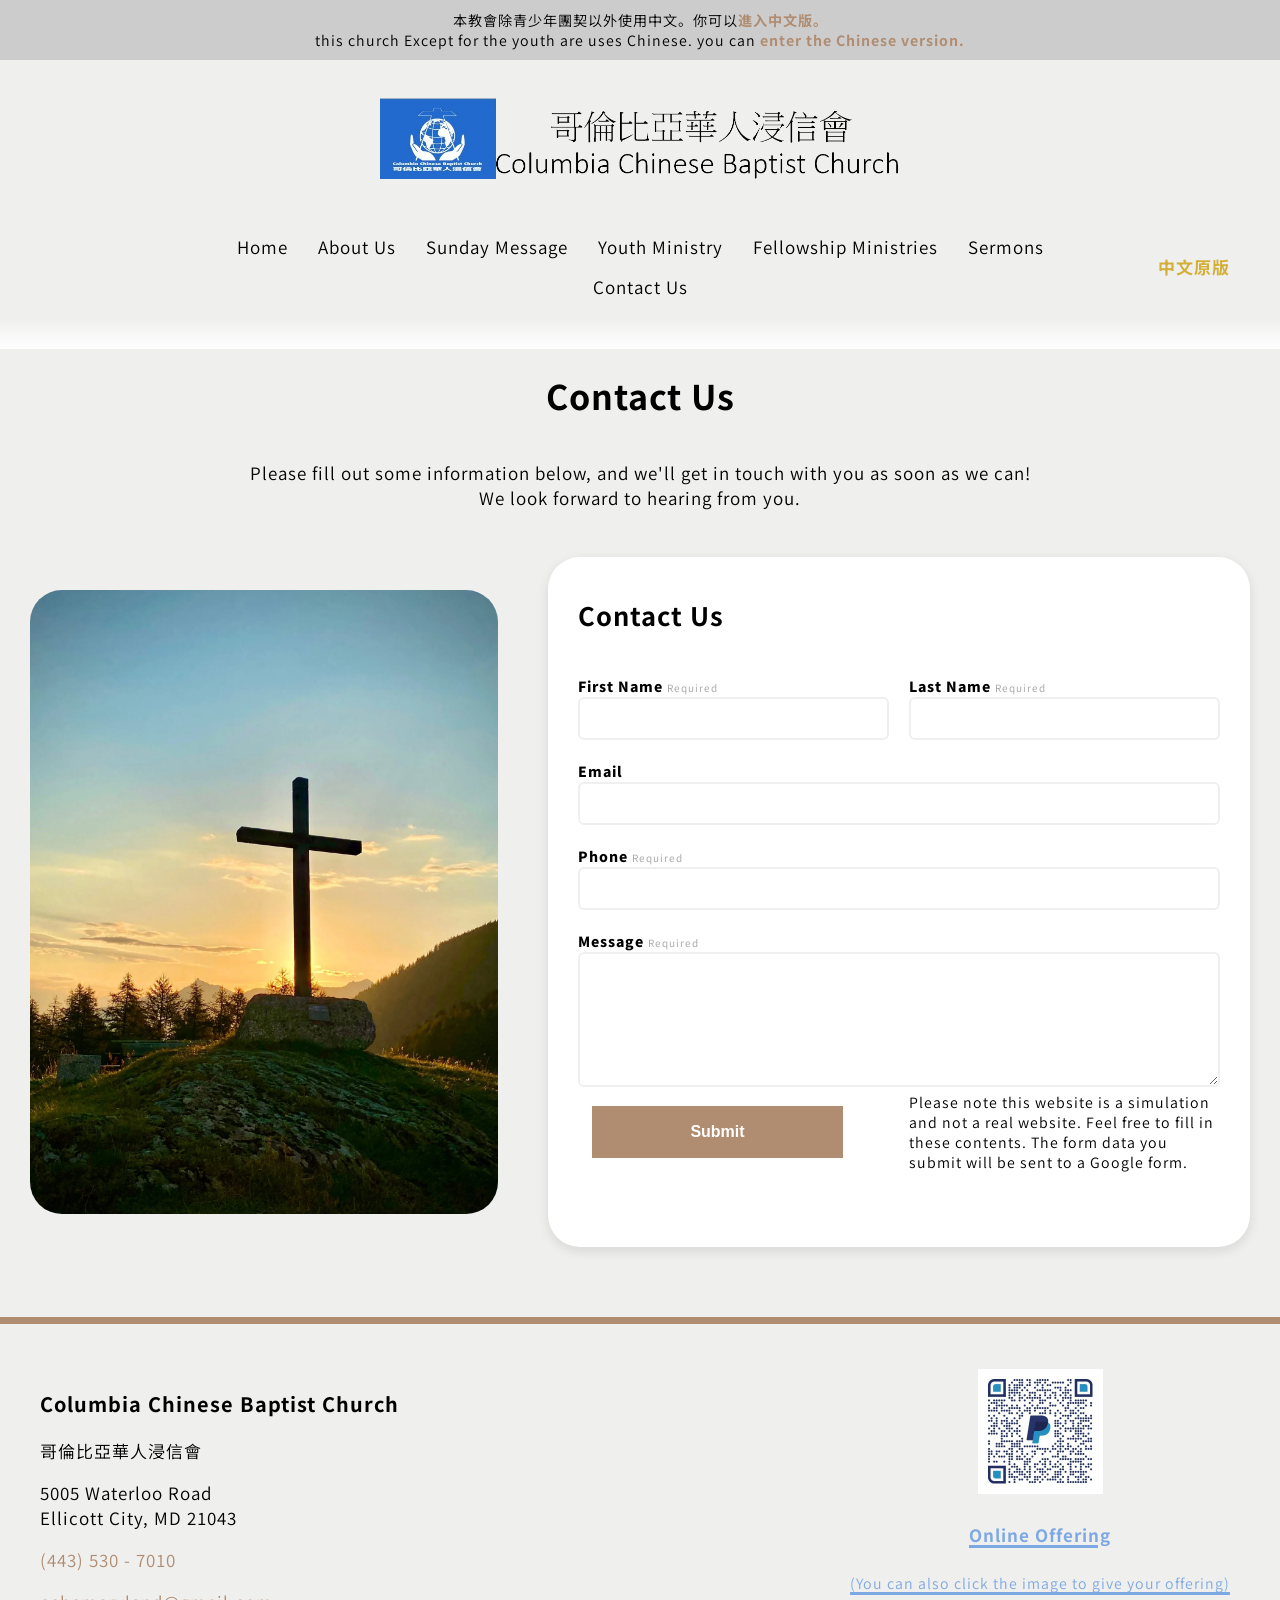
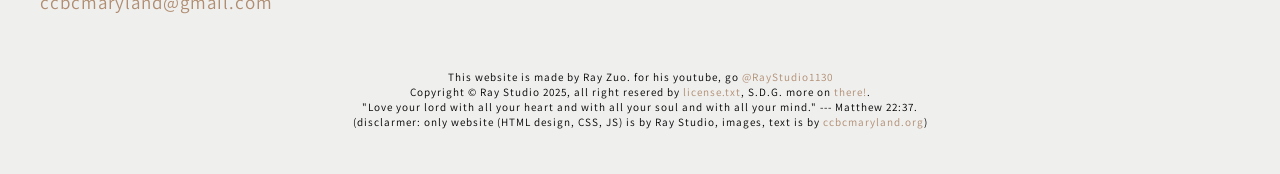
<file: en/contactus/index.html>
<!DOCTYPE html>
<html lang="en">
<head>
    <meta charset="UTF-8">
    <meta name="viewport" content="width=device-width, initial-scale=1">
    <meta name="theme-color" content="#efefee" />
    <title>Contact Us - Columbia Chinese Baptist Church</title>
	<link rel="icon" type="image/x-icon" href="/assets/images/logo.png">
	<link rel="apple-touch-icon" href="/assets/images/logo.png">
	<!--some web imfomation -->
	<meta name="description" content="Fill out this form to contact us!">
    <meta name="keywords" content="CCBC, 哥倫比亞華人浸信會, Columbia Chinese Baptist Church">
	<meta name="author" content="Ray Zuo">
	<!-- OG! change website when needed -->
	<meta property="og:title" content="Contact Us - Columbia Chinese Baptist Church">
	<meta property="og:image" content="https://ccbcmarylandsample.surge.sh/assets/images/ogimage.png">
	<meta property="og:url" content="https://ccbcmarylandsample.surge.sh/en/contactus">
	<meta property="og:description" content="Fill out this form to contact us!">
	<meta property="og:type" content="website">
	<meta property="og:site_name" content="Columbia Chinese Baptist Church(CCBC)">
	<meta property="og:locale" content="en-US">
	<meta name="twitter:card" content="summary_large_image" />
    <meta name="twitter:title" content="Contact Us - Columbia Chinese Baptist Church" />
    <meta name="twitter:description" content="Fill out this form to contact us!" />
    <meta name="twitter:image" content="https://ccbcmarylandsample.surge.sh/assets/images/ogimage.png" />
    <meta name="twitter:image:alt" content="Auto-generated preview based on OG tags" />
    <!-- google fonts -->
    <link rel="preconnect" href="https://fonts.googleapis.com">
    <link rel="preconnect" href="https://fonts.gstatic.com" crossorigin>
    <link href="https://fonts.googleapis.com/css2?family=Noto+Sans+SC:wght@100..900&display=swap" rel="stylesheet">
	<!-- this is to add CSS -->
	<link rel="stylesheet" href="/assets/style/global.css" />
	<link rel="stylesheet" href="/assets/style/top-banner.css" />
    <link rel="stylesheet" href="/assets/style/contactus.css" />
</head>
<body>
    <!-- Hello! Christian developers! My name is Ray, you can check my youtube @RayStudio1130 to get more!
	     please review the /README.md to get licence infomation (and HTML tips!) before copying, thank you!
		 have a great day! and God Bless you! Amen. -->
		 
    <!-- top popup first! -->
    <noscript>
	    JavaScript is currently disabled in your web browser. that's mean some thing can't load.
	    <a href="https://turnonjs.com" title="Learn how to enable JavaScript">Turn on JavaScript</a> for full website functionality.
	</noscript>

	<small class="lang-note">本教會除青少年團契以外使用中文。你可以<a href="/contactus"><strong>進入中文版。</strong></a> <br>
	    this church Except for the youth are uses Chinese. you can <a href="/contactus"><strong>enter the Chinese version.</strong></a></small>

	<div class="top-image-con">
        <a href="/en">
            <img src="/assets/images/logofull.png" alt="Columbia Chinese Baptist Church" class="top-image">
        </a>
  	</div>
    <div class="top-banner">
        <div class="top-banner-logo-container">
            <img src="/assets/images/logofull.png" alt="Columbia Chinese Baptist Church" class="top-image">
        </div>
        <nav class="top-banner-nav-menu">
            <ul class="top-banner-nav-links">
                <li><a href="/en">Home</a></li>
                <li><a href="/en/aboutus">About Us</a></li>
                <li><a href="/en/worship">Sunday Message</a></li>
                <li><a href="/en/youth">Youth Ministry</a></li>
                <li><a href="/en/ministries">Fellowship Ministries</a></li>
                <li><a href="/en/sermons">Sermons</a></li>
                <li><a href="/en/contactus">Contact Us</a></li>
				<li class="top-banner-right-button-moblie"><a href="/contactus">進入中文原版</a></li>
            </ul>
        </nav>
    
        <div class="top-banner-right-button-desktop">
		    <a href="/contactus">中文原版</a>
        </div>
    
        <div class="top-banner-hamburger" id="top-banner-hamburger">
            <span id="top-banner-hamberger-line-t"></span>
            <span id="top-banner-hamberger-line-m"></span>
            <span id="top-banner-hamberger-line-b"></span>
        </div>
    </div>

    <span class="page-top"></span>

    <h1 class="contactus-title">Contact Us</h1>
	<p class="contactus-text">Please fill out some information below, and we'll get in touch with you as soon as we can!<br> We look forward to hearing from you.</p>

	<div class="contactus-forms">
	    <div class="contactus-forms-images">
	        <img src="/assets/images/cross.webp" alt="the cross" class="contactus-forms-images-image">
		</div>
		<!-- form API: -->
		<form class="form" id="contactForm">
		    <p class="form-error" id="form-error-space">Sorry, your form submission was unsuccessful. This is because your form was not completed.</p>
			<h2 class="form-title">Contact Us</h2>
			<span class="form-question-1">
                <label for="form-q1">First Name <span class="form-requiredspan"> Required </span></label>
                <input type="text" id="form-q1" name="entry.239742720">
			</span>
			<span class="form-question-2">
                <label for="form-q2">Last Name <span class="form-requiredspan"> Required </span></label>
                <input type="text" id="form-q2" name="entry.1985792122">
			</span>
			<span class="form-question-3">
                <label for="form-q3">Email </label>
                <input type="text" id="form-q3" name="entry.1177328936">
			</span>
			<span class="form-question-4">
                <label for="form-q4">Phone <span class="form-requiredspan"> Required </span></label>
                <input type="text" id="form-q4" name="entry.1263058962">
			</span>
			<span class="form-question-5">
                <label for="form-q5">Message <span class="form-requiredspan"> Required </span></label>
                <textarea type="text" id="form-q5" name="entry.1130641167"></textarea>
			</span>
			<button type="submit" class="page-button submit-button">Submit</button>
			<small class="form-note">Please note this website is a simulation and not a real website. Feel free to fill in these contents. The form data you submit will be sent to a Google form.</small>
			<noscript><p>We are sorry.<br>
			             Because your browser does not allow JavaScript, we cannot let you send a message.<br>
			             Please <a href="https://turnonjs.com" title="Learn how to enable JavaScript">enable JavaScript</a> to get full website functionality.<br>
					     We know Jesus is always helping you.</p></noscript>
			<div id="form200Page" class="form-200page">
			    <h2> We successfully received your message! </h2>
		    </div>
		</form>
	</div>

	
    <span class="page-end"></span>
	
	<footer class="footer">
	    <div class="footer-contect">
		    <div class="footer-contect-info">
			    <h3>Columbia Chinese Baptist Church</h3>
				<p>哥倫比亞華人浸信會</p>
                <p>5005 Waterloo Road<br>
                   Ellicott City, MD 21043</p>
                <p><a href="tel:+14435307010">(443) 530 - 7010</a></p>
                <p><a href="mailto:ccbcmaryland@gmail.com">ccbcmaryland@gmail.com</a></p>
			</div>
			<div class="footer-contect-googlemap">
			    <iframe src="https://www.google.com/maps/embed?pb=!1m18!1m12!1m3!1d6180.859166077218!2d-76.79898862273782!3d39.233118926823266!2m3!1f0!2f0!3f0!3m2!1i1024!2i768!4f13.1!3m3!1m2!1s0x89c81fdbfd880f77%3A0x3dad6b38ceb08c05!2sColumbia%20Chinese%20Baptist%20Church!5e0!3m2!1sen!2sus!4v1758327145527!5m2!1sen!2sus" 
				width="100%" height="100%" style="border:0;" allowfullscreen="" loading="lazy" referrerpolicy="no-referrer-when-downgrade"></iframe>
			</div>
			<div class="footer-contect-offering">
			    <a href="https://www.paypal.com/qrcodes/managed/a8763769-fa2e-4c26-aa70-fd2ea0e797c0?utm_source=payandgetpaid" target="_blank">
				    <img class="footer-contect-offering-image" alt="online offering on here" src="/assets/images/offering.jpg">
		    		<h4>Online Offering</h4>
					<small>(You can also click the image to give your offering)</small>
				</a>
			</div>
		</div>
        <p class="footer-copyright">
		    This website is made by Ray Zuo. for his youtube, go <a href="https://youtube.com/@RayStudio1130"> @RayStudio1130 </a><br>
            Copyright &copy; Ray Studio 2025, all right resered by <a href="/LICENSE.txt">license.txt</a>, S.D.G. more on <a href="/README.md">there!</a>.<br>
            "Love your lord with all your heart and with all your soul and with all your mind." --- Matthew 22:37. 	<br>
			(disclarmer: only website (HTML design, CSS, JS) is by Ray Studio, images, text is by <a href="https://ccbcmaryland.org"> ccbcmaryland.org</a>)<br>
		</p>
	</footer>
	<!-- Ezra 4:7	They wrote in the Aramaic language and "JavaScript" to King Artaxerxes of Persia. -->
	<script src="/assets/script/top-banner.js"></script>
	<script src="/assets/script/contactus.js"></script>
</body>
</html>
</file>
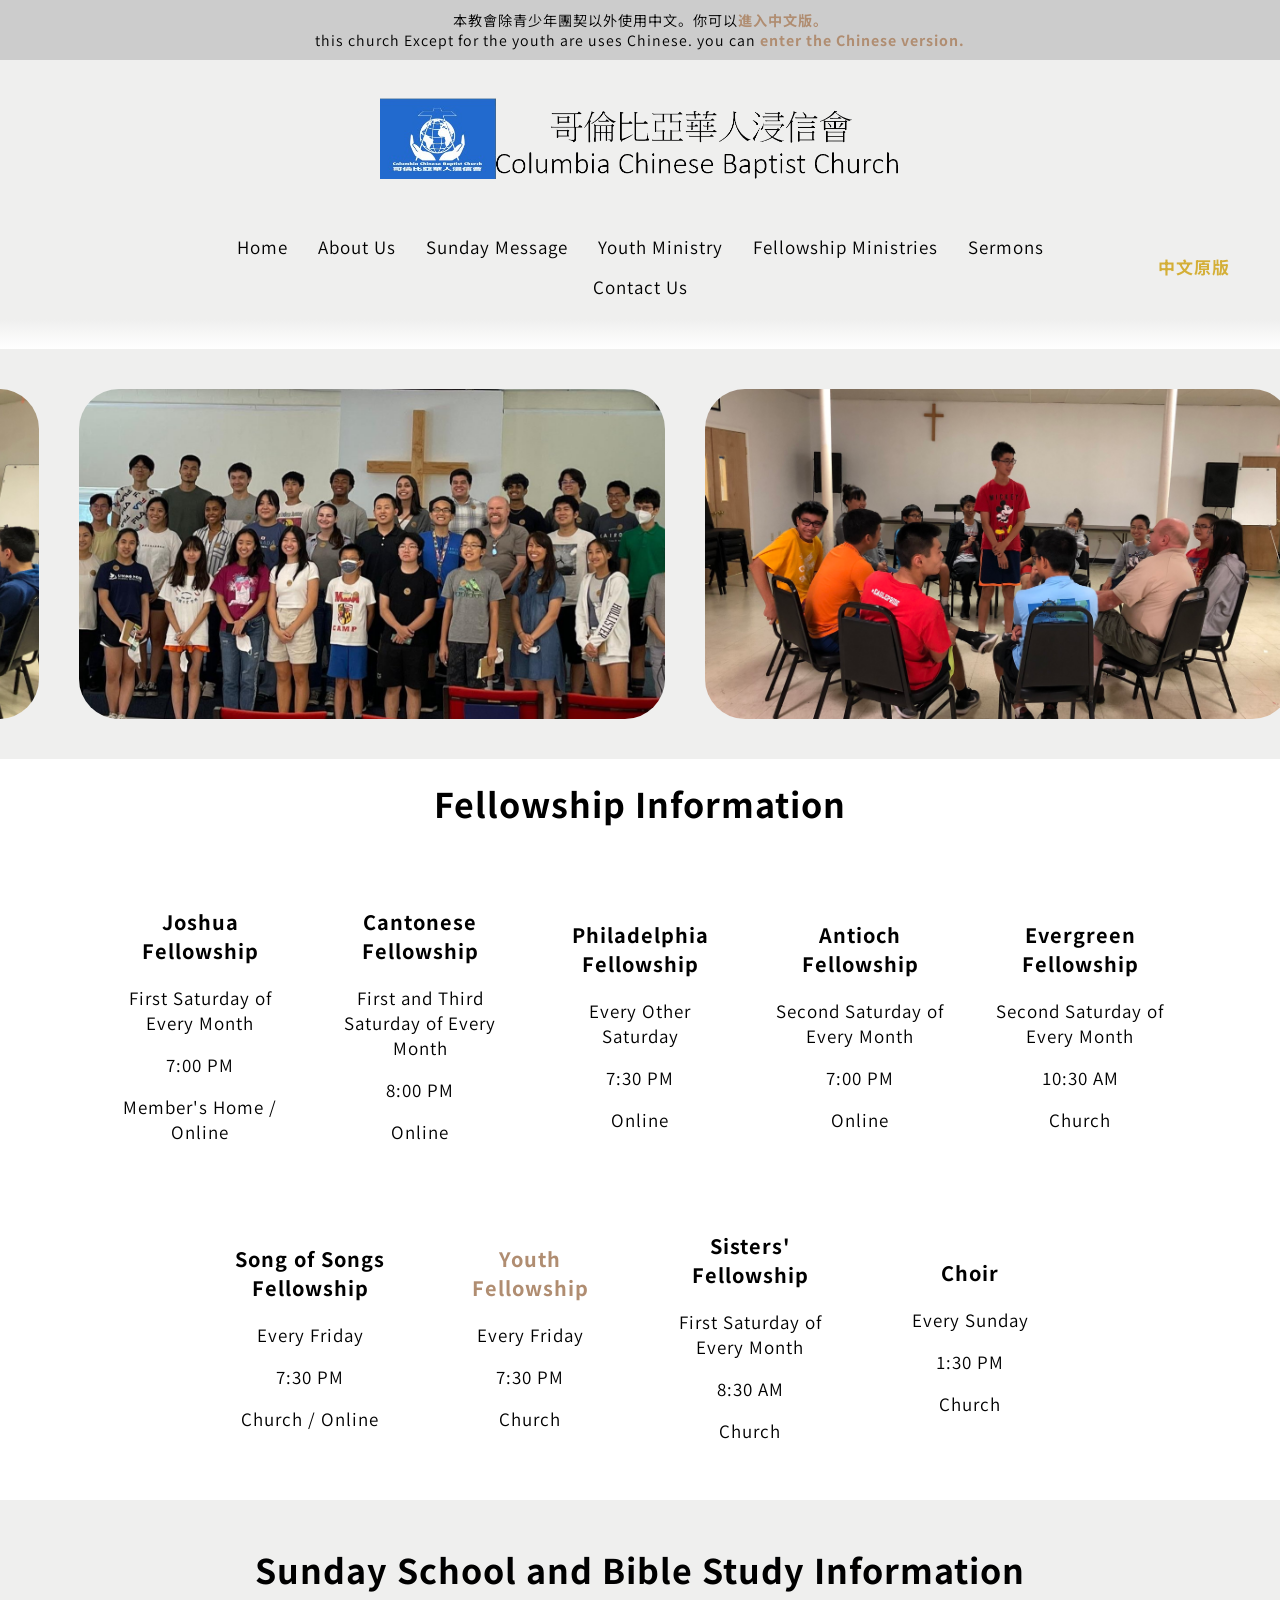
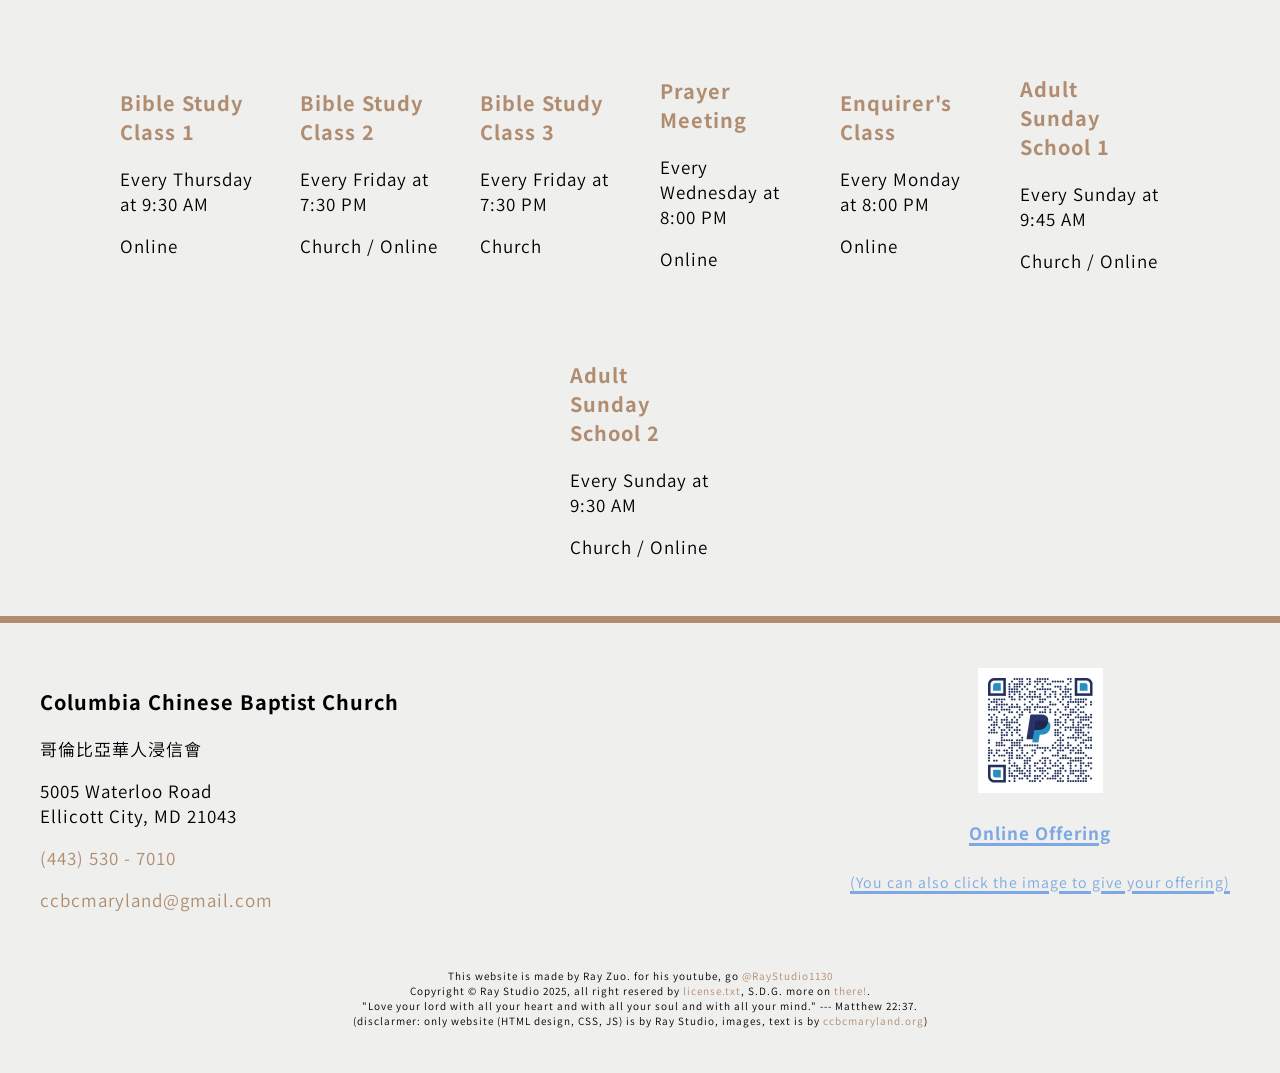
<file: en/ministries/index.html>
<!DOCTYPE html>
<html lang="en">
<head>
    <meta charset="UTF-8">
    <meta name="viewport" content="width=device-width, initial-scale=1">
    <meta name="theme-color" content="#efefee" />
    <title>Ministries -  Columbia Chinese Baptist Church</title>
	<link rel="icon" type="image/x-icon" href="/assets/images/logo.png">
	<link rel="apple-touch-icon" href="/assets/images/logo.png">
	<!--some web imfomation -->
	<meta name="description" content="Here's information about our fellowship and church activities.">
    <meta name="keywords" content="CCBC, 哥倫比亞華人浸信會, Columbia Chinese Baptist Church">
	<meta name="author" content="Ray Zuo">
	<!-- OG! change website when needed -->
	<meta property="og:title" content="Ministries - Columbia Chinese Baptist Church">
	<meta property="og:image" content="https://ccbcmarylandsample.surge.sh/assets/images/ogimage.png">
	<meta property="og:url" content="https://ccbcmarylandsample.surge.sh/en/ministries">
	<meta property="og:description" content="Here's information about our fellowship and church activities.">
	<meta property="og:type" content="website">
	<meta property="og:site_name" content="Columbia Chinese Baptist Church(CCBC)">
	<meta property="og:locale" content="en-US">
	<meta name="twitter:card" content="summary_large_image" />
    <meta name="twitter:title" content="Ministries - Columbia Chinese Baptist Church" />
    <meta name="twitter:description" content="Here's information about our fellowship and church activities." />
    <meta name="twitter:image" content="https://ccbcmarylandsample.surge.sh/assets/images/ogimage.png" />
    <meta name="twitter:image:alt" content="Auto-generated preview based on OG tags" />
    <!-- google fonts -->
    <link rel="preconnect" href="https://fonts.googleapis.com">
    <link rel="preconnect" href="https://fonts.gstatic.com" crossorigin>
    <link href="https://fonts.googleapis.com/css2?family=Noto+Sans+SC:wght@100..900&display=swap" rel="stylesheet">
	<!-- this is to add CSS -->
	<link rel="stylesheet" href="/assets/style/global.css" />
	<link rel="stylesheet" href="/assets/style/top-banner.css" />
    <link rel="stylesheet" href="/assets/style/image-gallery.css" />
	<link rel="stylesheet" href="/assets/style/ministries.css" />
</head>
<body>
    <!-- Hello! Christian developers! My name is Ray, you can check my youtube @RayStudio1130 to get more!
	     please review the /README.md to get licence infomation (and HTML tips!) before copying, thank you!
		 have a great day! and God Bless you! Amen. -->
		 
    <!-- top popup first! -->
    <noscript>
	    JavaScript is currently disabled in your web browser. that's mean some thing can't load.
	    <a href="https://turnonjs.com" title="Learn how to enable JavaScript">Turn on JavaScript</a> for full website functionality.
	</noscript>

	<small class="lang-note">本教會除青少年團契以外使用中文。你可以<a href="/ministries"><strong>進入中文版。</strong></a> <br>
	    this church Except for the youth are uses Chinese. you can <a href="/ministries"><strong>enter the Chinese version.</strong></a></small>

	<div class="top-image-con">
        <a href="/en">
            <img src="/assets/images/logofull.png" alt="Columbia Chinese Baptist Church" class="top-image">
        </a>
  	</div>
    <div class="top-banner">
        <div class="top-banner-logo-container">
            <img src="/assets/images/logofull.png" alt="Columbia Chinese Baptist Church" class="top-image">
        </div>
        <nav class="top-banner-nav-menu">
            <ul class="top-banner-nav-links">
                <li><a href="/en">Home</a></li>
                <li><a href="/en/aboutus">About Us</a></li>
                <li><a href="/en/worship">Sunday Message</a></li>
                <li><a href="/en/youth">Youth Ministry</a></li>
                <li><a href="/en/ministries">Fellowship Ministries</a></li>
                <li><a href="/en/sermons">Sermons</a></li>
                <li><a href="/en/contactus">Contact Us</a></li>
				<li class="top-banner-right-button-moblie"><a href="/ministries">進入中文原版</a></li>
            </ul>
        </nav>
    
        <div class="top-banner-right-button-desktop">
		    <a href="/ministries">中文原版</a>
        </div>
    
        <div class="top-banner-hamburger" id="top-banner-hamburger">
            <span id="top-banner-hamberger-line-t"></span>
            <span id="top-banner-hamberger-line-m"></span>
            <span id="top-banner-hamberger-line-b"></span>
        </div>
    </div>

    <span class="page-top"></span>
	
	<div class="image-gallery">
		<div class="image-gallery-track">
			<img class="image-gallery-item" src="/assets/images/ministries-image-slide (1).jpeg">
			<img class="image-gallery-item" src="/assets/images/ministries-image-slide (1).jpg">
			<img class="image-gallery-item" src="/assets/images/ministries-image-slide (2).jpeg">
			<img class="image-gallery-item" src="/assets/images/ministries-image-slide (3).jpeg">
			<img class="image-gallery-item" src="/assets/images/ministries-image-slide (4).jpeg">
			<img class="image-gallery-item" src="/assets/images/ministries-image-slide (5).jpeg">
			<img class="image-gallery-item" src="/assets/images/ministries-image-slide (6).jpeg">
			<img class="image-gallery-item" src="/assets/images/ministries-image-slide (7).jpeg">
			<img class="image-gallery-item" src="/assets/images/ministries-image-slide (8).jpeg">
			<img class="image-gallery-item" src="/assets/images/ministries-image-slide (9).jpeg">
		</div>
	</div>
	
    <h1 class="ministres-followtitle">Fellowship Information</h1>
	
    <div class="ministries-follow">
	    <div class="ministries-follow-one">
		    <h3>Joshua Fellowship</h3>
			<p>First Saturday of Every Month</p>
			<p>7:00 PM</p>
			<p>Member's Home / Online</p>
		</div>
	    <div class="ministries-follow-one">
		    <h3>Cantonese Fellowship</h3>
			<p>First and Third Saturday of Every Month</p>
			<p>8:00 PM</p>
			<p>Online</p>
		</div>
	    <div class="ministries-follow-one">
		    <h3>Philadelphia Fellowship</h3>
			<p>Every Other Saturday</p>
			<p>7:30 PM</p>
			<p>Online</p>
		</div>
	    <div class="ministries-follow-one">
		    <h3>Antioch Fellowship</h3>
			<p>Second Saturday of Every Month</p>
			<p>7:00 PM</p>
			<p>Online</p>
		</div>
	    <div class="ministries-follow-one">
		    <h3>Evergreen Fellowship</h3>
			<p>Second Saturday of Every Month</p>
			<p>10:30 AM</p>
			<p>Church</p>
		</div>
	    <div class="ministries-follow-one">
		    <h3>Song of Songs Fellowship</h3>
			<p>Every Friday</p>
			<p>7:30 PM</p>
			<p>Church / Online</p>
		</div>
	    <div class="ministries-follow-one">
		    <h3><a href="/en/youth">Youth Fellowship</a></h3>
			<p>Every Friday</p>
			<p>7:30 PM</p>
			<p>Church</p>
		</div>
	    <div class="ministries-follow-one">
		    <h3>Sisters' Fellowship</h3>
			<p>First Saturday of Every Month</p>
			<p>8:30 AM</p>
			<p>Church</p>
		</div>
	    <div class="ministries-follow-one">
		    <h3>Choir</h3>
			<p>Every Sunday</p>
			<p>1:30 PM</p>
			<p>Church</p>
		</div>
	</div>
	
	<br>
	
	<h1 class="ministres-worshiptitle">Sunday School and Bible Study Information</h1>
	
    <div class="ministries-worship">
	    <div class="ministries-worship-one">
		    <h3>Bible Study Class 1</h3>
			<p>Every Thursday at 9:30 AM</p>
			<p>Online</p>
		</div>
	    <div class="ministries-worship-one">
		    <h3>Bible Study Class 2</h3>
			<p>Every Friday at 7:30 PM</p>
			<p>Church / Online</p>
		</div>
	    <div class="ministries-worship-one">
		    <h3>Bible Study Class 3</h3>
			<p>Every Friday at 7:30 PM</p>
			<p>Church</p>
		</div>
	    <div class="ministries-worship-one">
		    <h3>Prayer Meeting</h3>
			<p>Every Wednesday at 8:00 PM</p>
			<p>Online</p>
		</div>
	    <div class="ministries-worship-one">
		    <h3>Enquirer's Class</h3>
			<p>Every Monday at 8:00 PM</p>
			<p>Online</p>
		</div>
	    <div class="ministries-worship-one">
		    <h3>Adult Sunday School 1</h3>
			<p>Every Sunday at 9:45 AM</p>
			<p>Church / Online</p>
		</div>
	    <div class="ministries-worship-one">
		    <h3>Adult Sunday School 2</h3>
			<p>Every Sunday at 9:30 AM</p>
			<p>Church / Online</p>
		</div>
	</div>

    <span class="page-end"></span>
	
	<footer class="footer">
	    <div class="footer-contect">
		    <div class="footer-contect-info">
			    <h3>Columbia Chinese Baptist Church</h3>
				<p>哥倫比亞華人浸信會</p>
                <p>5005 Waterloo Road<br>
                   Ellicott City, MD 21043</p>
                <p><a href="tel:+14435307010">(443) 530 - 7010</a></p>
                <p><a href="mailto:ccbcmaryland@gmail.com">ccbcmaryland@gmail.com</a></p>
			</div>
			<div class="footer-contect-googlemap">
			    <iframe src="https://www.google.com/maps/embed?pb=!1m18!1m12!1m3!1d6180.859166077218!2d-76.79898862273782!3d39.233118926823266!2m3!1f0!2f0!3f0!3m2!1i1024!2i768!4f13.1!3m3!1m2!1s0x89c81fdbfd880f77%3A0x3dad6b38ceb08c05!2sColumbia%20Chinese%20Baptist%20Church!5e0!3m2!1sen!2sus!4v1758327145527!5m2!1sen!2sus" 
				width="100%" height="100%" style="border:0;" allowfullscreen="" loading="lazy" referrerpolicy="no-referrer-when-downgrade"></iframe>
			</div>
			<div class="footer-contect-offering">
			    <a href="https://www.paypal.com/qrcodes/managed/a8763769-fa2e-4c26-aa70-fd2ea0e797c0?utm_source=payandgetpaid" target="_blank">
				    <img class="footer-contect-offering-image" alt="online offering on here" src="/assets/images/offering.jpg">
		    		<h4>Online Offering</h4>
					<small>(You can also click the image to give your offering)</small>
				</a>
			</div>
		</div>
        <p class="footer-copyright">
		    This website is made by Ray Zuo. for his youtube, go <a href="https://youtube.com/@RayStudio1130"> @RayStudio1130 </a><br>
            Copyright &copy; Ray Studio 2025, all right resered by <a href="/LICENSE.txt">license.txt</a>, S.D.G. more on <a href="/README.md">there!</a>.<br>
            "Love your lord with all your heart and with all your soul and with all your mind." --- Matthew 22:37. 	<br>
			(disclarmer: only website (HTML design, CSS, JS) is by Ray Studio, images, text is by <a href="https://ccbcmaryland.org"> ccbcmaryland.org</a>)<br>
		</p>
	</footer>

	<!-- Ezra 4:7	They wrote in the Aramaic language and "JavaScript" to King Artaxerxes of Persia. -->
	<script src="/assets/script/top-banner.js"></script>
	<script src="/assets/script/image-gallery.js"></script>
</body>
</html>
</file>
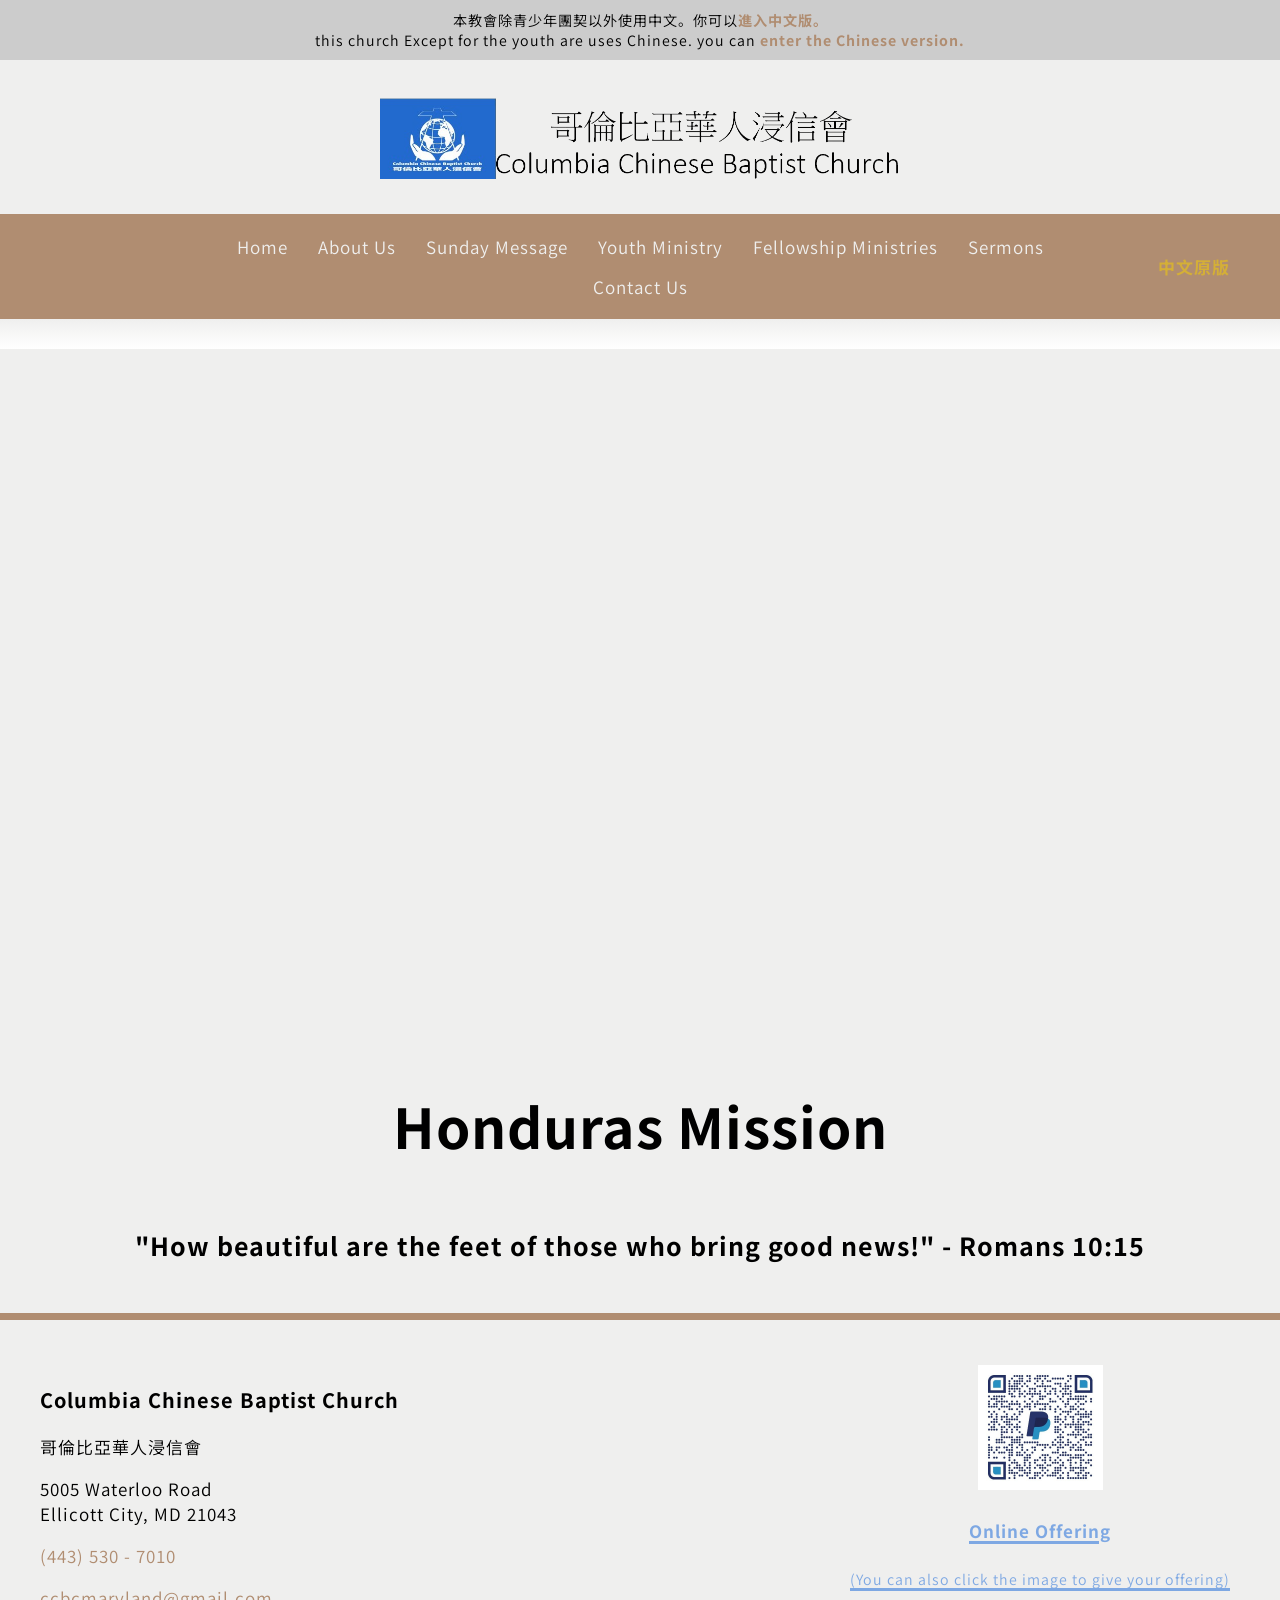
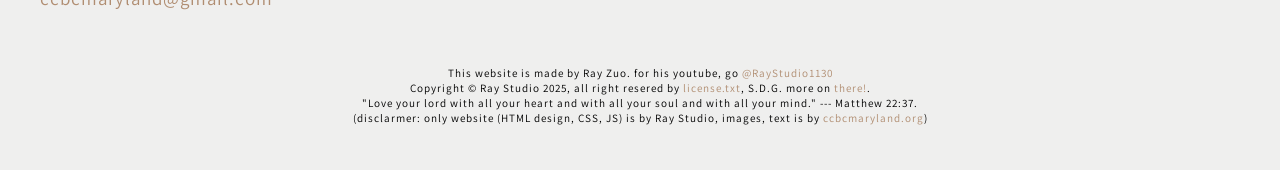
<file: en/sermons/index.html>
<!DOCTYPE html>
<html lang="en">
<head>
    <meta charset="UTF-8">
    <meta name="viewport" content="width=device-width, initial-scale=1">
    <meta name="theme-color" content="#efefee" />
    <title>Sermons -  Columbia Chinese Baptist Church</title>
	<link rel="icon" type="image/x-icon" href="/assets/images/logo.png">
	<link rel="apple-touch-icon" href="/assets/images/logo.png">
	<!--some web imfomation -->
	<meta name="description" content="Information about our short-term mission trip to Honduras.">
    <meta name="keywords" content="CCBC, 哥倫比亞華人浸信會, Columbia Chinese Baptist Church">
	<meta name="author" content="Ray Zuo">
	<!-- OG! change website when needed -->
	<meta property="og:title" content="Sermons - Columbia Chinese Baptist Church">
	<meta property="og:image" content="https://ccbcmarylandsample.surge.sh/assets/images/ogimage.png">
	<meta property="og:url" content="https://ccbcmarylandsample.surge.sh/en/sermons">
	<meta property="og:description" content="Information about our short-term mission trip to Honduras.">
	<meta property="og:type" content="website">
	<meta property="og:site_name" content="Columbia Chinese Baptist Church(CCBC)">
	<meta property="og:locale" content="en-US">
	<meta name="twitter:card" content="summary_large_image" />
    <meta name="twitter:title" content="Sermons - Columbia Chinese Baptist Church" />
    <meta name="twitter:description" content="Information about our short-term mission trip to Honduras." />
    <meta name="twitter:image" content="https://ccbcmarylandsample.surge.sh/assets/images/ogimage.png" />
    <meta name="twitter:image:alt" content="Auto-generated preview based on OG tags" />
    <!-- google fonts -->
    <link rel="preconnect" href="https://fonts.googleapis.com">
    <link rel="preconnect" href="https://fonts.gstatic.com" crossorigin>
    <link href="https://fonts.googleapis.com/css2?family=Noto+Sans+SC:wght@100..900&display=swap" rel="stylesheet">
	<!-- this is to add CSS -->
	<link rel="stylesheet" href="/assets/style/global.css" />
	<link rel="stylesheet" href="/assets/style/top-banner.css" />
	<link rel="stylesheet" href="/assets/style/sermons.css" />
</head>
<body>
    <!-- Hello! Christian developers! My name is Ray, you can check my youtube @RayStudio1130 to get more!
	     please review the /README.md to get licence infomation (and HTML tips!) before copying, thank you!
		 have a great day! and God Bless you! Amen. -->
		 
    <!-- top popup first! -->
    <noscript>
	    JavaScript is currently disabled in your web browser. that's mean some thing can't load.
	    <a href="https://turnonjs.com" title="Learn how to enable JavaScript">Turn on JavaScript</a> for full website functionality.
	</noscript>

	<small class="lang-note">本教會除青少年團契以外使用中文。你可以<a href="/sermons"><strong>進入中文版。</strong></a> <br>
	    this church Except for the youth are uses Chinese. you can <a href="/sermons"><strong>enter the Chinese version.</strong></a></small>

	<div class="top-image-con">
        <a href="/en">
            <img src="/assets/images/logofull.png" alt="Columbia Chinese Baptist Church" class="top-image">
        </a>
  	</div>
    <div class="top-banner">
        <div class="top-banner-logo-container">
            <img src="/assets/images/logofull.png" alt="Columbia Chinese Baptist Church" class="top-image">
        </div>
        <nav class="top-banner-nav-menu">
            <ul class="top-banner-nav-links">
                <li><a href="/en">Home</a></li>
                <li><a href="/en/aboutus">About Us</a></li>
                <li><a href="/en/worship">Sunday Message</a></li>
                <li><a href="/en/youth">Youth Ministry</a></li>
                <li><a href="/en/ministries">Fellowship Ministries</a></li>
                <li><a href="/en/sermons">Sermons</a></li>
                <li><a href="/en/contactus">Contact Us</a></li>
				<li class="top-banner-right-button-moblie"><a href="/sermons">進入中文原版</a></li>
            </ul>
        </nav>
    
        <div class="top-banner-right-button-desktop">
		    <a href="/sermons">中文原版</a>
        </div>
    
        <div class="top-banner-hamburger" id="top-banner-hamburger">
            <span id="top-banner-hamberger-line-t"></span>
            <span id="top-banner-hamberger-line-m"></span>
            <span id="top-banner-hamberger-line-b"></span>
        </div>
    </div>

    <span class="page-top"></span>

    <div class="sermons-youtubes">
	    <iframe width="100%" height="100%" 
		        src="https://www.youtube.com/embed/videoseries?si=lyEqdBa61Rsz-Hjr&amp;list=PLs-PGm5doWHzMMPEsBfmYbAjlKMpQ224l" 
				title="YouTube video player" frameborder="0" 
				allow="accelerometer; autoplay; clipboard-write; encrypted-media; gyroscope; picture-in-picture; web-share" 
				referrerpolicy="strict-origin-when-cross-origin" allowfullscreen></iframe>
	</div>
	
	<h1 class="sermons-title">Honduras Mission</h1>
	<h3 class="sermons-text">"How beautiful are the feet of those who bring good news!" - Romans 10:15</h3>
	<br>
	
	<!-- Hello! you can add more infomation on here! -->

    <span class="page-end"></span>
	
	<footer class="footer">
	    <div class="footer-contect">
		    <div class="footer-contect-info">
			    <h3>Columbia Chinese Baptist Church</h3>
				<p>哥倫比亞華人浸信會</p>
                <p>5005 Waterloo Road<br>
                   Ellicott City, MD 21043</p>
                <p><a href="tel:+14435307010">(443) 530 - 7010</a></p>
                <p><a href="mailto:ccbcmaryland@gmail.com">ccbcmaryland@gmail.com</a></p>
			</div>
			<div class="footer-contect-googlemap">
			    <iframe src="https://www.google.com/maps/embed?pb=!1m18!1m12!1m3!1d6180.859166077218!2d-76.79898862273782!3d39.233118926823266!2m3!1f0!2f0!3f0!3m2!1i1024!2i768!4f13.1!3m3!1m2!1s0x89c81fdbfd880f77%3A0x3dad6b38ceb08c05!2sColumbia%20Chinese%20Baptist%20Church!5e0!3m2!1sen!2sus!4v1758327145527!5m2!1sen!2sus" 
				width="100%" height="100%" style="border:0;" allowfullscreen="" loading="lazy" referrerpolicy="no-referrer-when-downgrade"></iframe>
			</div>
			<div class="footer-contect-offering">
			    <a href="https://www.paypal.com/qrcodes/managed/a8763769-fa2e-4c26-aa70-fd2ea0e797c0?utm_source=payandgetpaid" target="_blank">
				    <img class="footer-contect-offering-image" alt="online offering on here" src="/assets/images/offering.jpg">
		    		<h4>Online Offering</h4>
					<small>(You can also click the image to give your offering)</small>
				</a>
			</div>
		</div>
        <p class="footer-copyright">
		    This website is made by Ray Zuo. for his youtube, go <a href="https://youtube.com/@RayStudio1130"> @RayStudio1130 </a><br>
            Copyright &copy; Ray Studio 2025, all right resered by <a href="/LICENSE.txt">license.txt</a>, S.D.G. more on <a href="/README.md">there!</a>.<br>
            "Love your lord with all your heart and with all your soul and with all your mind." --- Matthew 22:37. 	<br>
			(disclarmer: only website (HTML design, CSS, JS) is by Ray Studio, images, text is by <a href="https://ccbcmaryland.org"> ccbcmaryland.org</a>)<br>
		</p>
	</footer>

	<!-- Ezra 4:7	They wrote in the Aramaic language and "JavaScript" to King Artaxerxes of Persia. -->
	<script src="/assets/script/top-banner.js"></script>
</body>
</html>
</file>
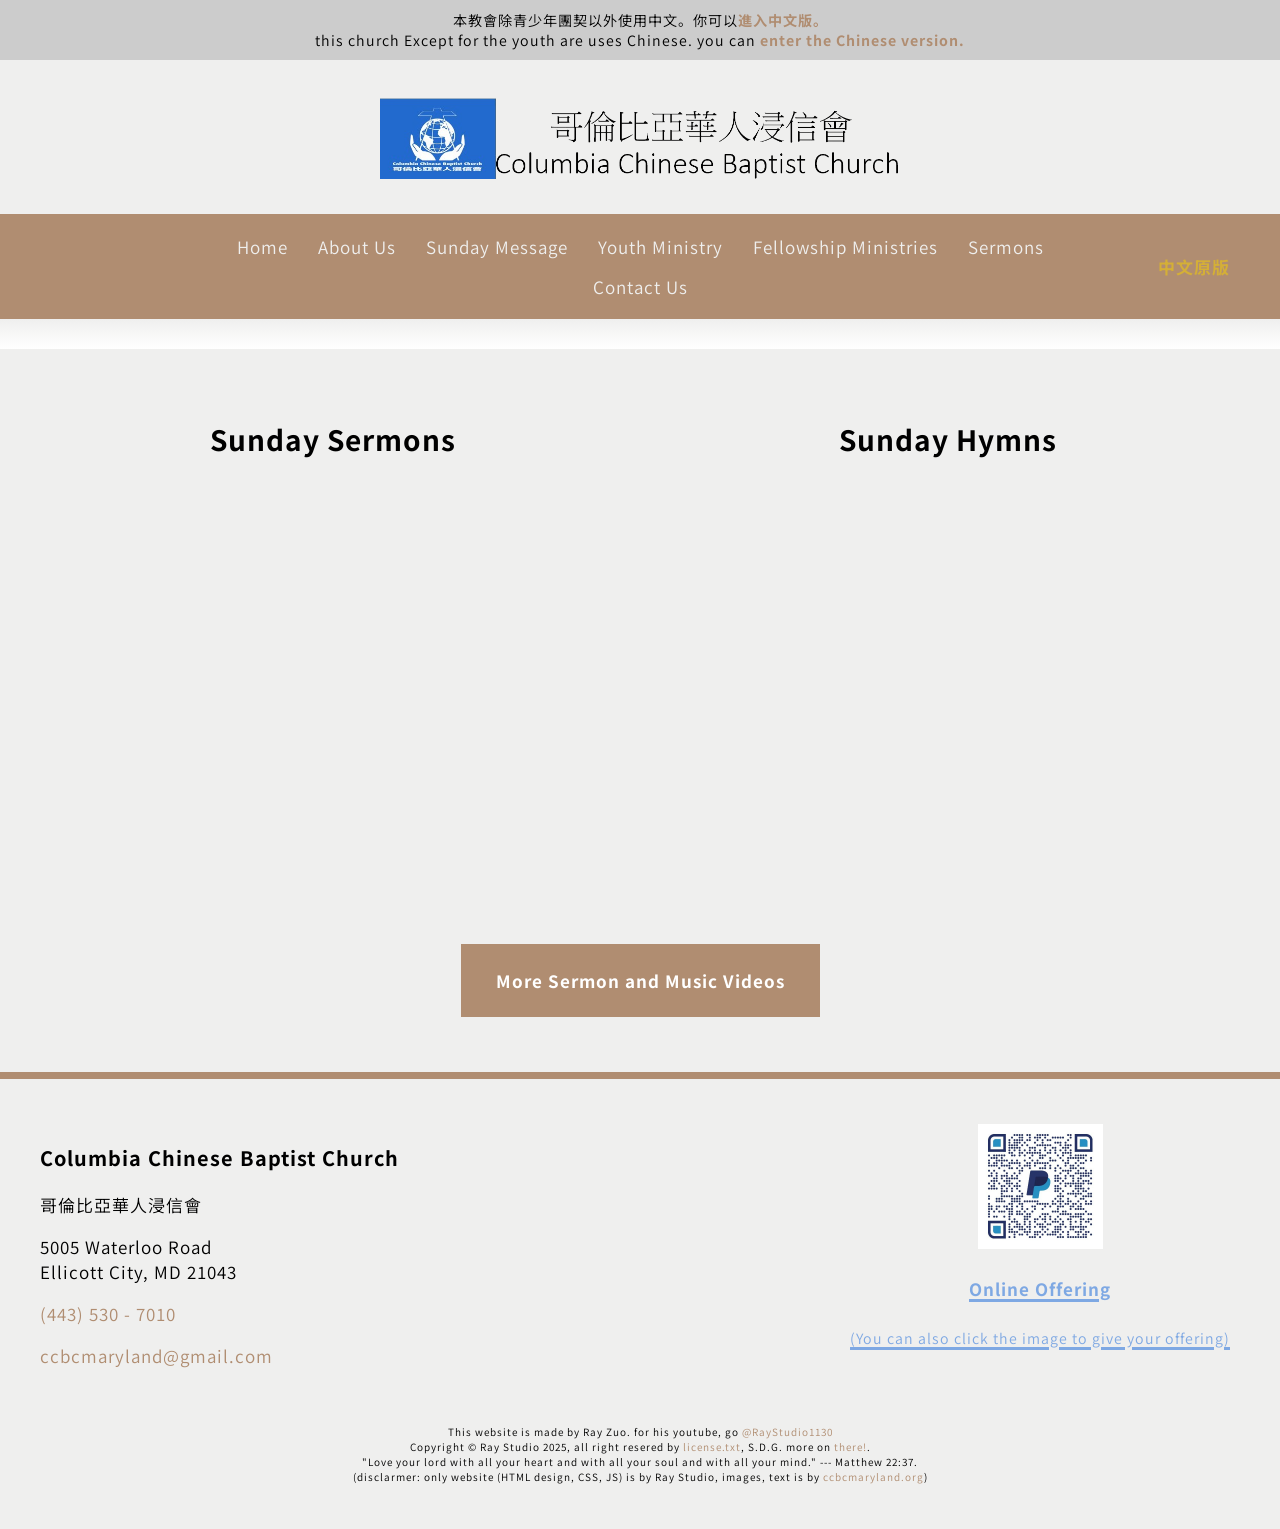
<file: en/worship/index.html>
<!DOCTYPE html>
<html lang="en">
<head>
    <meta charset="UTF-8">
    <meta name="viewport" content="width=device-width, initial-scale=1">
    <meta name="theme-color" content="#efefee" />
    <title>Worship - Columbia Chinese Baptist Church</title>
	<link rel="icon" type="image/x-icon" href="/assets/images/logo.png">
	<link rel="apple-touch-icon" href="/assets/images/logo.png">
	<!--some web imfomation -->
	<meta name="description" content="Sunday Messages.">
    <meta name="keywords" content="CCBC, 哥倫比亞華人浸信會, Columbia Chinese Baptist Church">
	<meta name="author" content="Ray Zuo">
	<!-- OG! change website when needed -->
	<meta property="og:title" content="Worship - Columbia Chinese Baptist Church">
	<meta property="og:image" content="https://ccbcmarylandsample.surge.sh/assets/images/ogimage.png">
	<meta property="og:url" content="https://ccbcmarylandsample.surge.sh/en/worship">
	<meta property="og:description" content="Sunday Messages.">
	<meta property="og:type" content="website">
	<meta property="og:site_name" content="Columbia Chinese Baptist Church(CCBC)">
	<meta property="og:locale" content="en-US">
	<meta name="twitter:card" content="summary_large_image" />
    <meta name="twitter:title" content="Worship - Columbia Chinese Baptist Church" />
    <meta name="twitter:description" content="Sunday Messages." />
    <meta name="twitter:image" content="https://ccbcmarylandsample.surge.sh/assets/images/ogimage.png" />
    <meta name="twitter:image:alt" content="Auto-generated preview based on OG tags" />
    <!-- google fonts -->
    <link rel="preconnect" href="https://fonts.googleapis.com">
    <link rel="preconnect" href="https://fonts.gstatic.com" crossorigin>
    <link href="https://fonts.googleapis.com/css2?family=Noto+Sans+SC:wght@100..900&display=swap" rel="stylesheet">
	<!-- this is to add CSS -->
	<link rel="stylesheet" href="/assets/style/global.css" />
	<link rel="stylesheet" href="/assets/style/top-banner.css" />
	<link rel="stylesheet" href="/assets/style/worship.css" />
</head>
<body>
    <!-- Hello! Christian developers! My name is Ray, you can check my youtube @RayStudio1130 to get more!
	     please review the /README.md to get licence infomation (and HTML tips!) before copying, thank you!
		 have a great day! and God Bless you! Amen. -->
		 
    <!-- top popup first! -->
    <noscript>
	    JavaScript is currently disabled in your web browser. that's mean some thing can't load.
	    <a href="https://turnonjs.com" title="Learn how to enable JavaScript">Turn on JavaScript</a> for full website functionality.
	</noscript>

	<small class="lang-note">本教會除青少年團契以外使用中文。你可以<a href="/worship"><strong>進入中文版。</strong></a> <br>
	    this church Except for the youth are uses Chinese. you can <a href="/worship"><strong>enter the Chinese version.</strong></a></small>

	<div class="top-image-con">
        <a href="/en">
            <img src="/assets/images/logofull.png" alt="Columbia Chinese Baptist Church" class="top-image">
        </a>
  	</div>
    <div class="top-banner">
        <div class="top-banner-logo-container">
            <img src="/assets/images/logofull.png" alt="Columbia Chinese Baptist Church" class="top-image">
        </div>
        <nav class="top-banner-nav-menu">
            <ul class="top-banner-nav-links">
                <li><a href="/en">Home</a></li>
                <li><a href="/en/aboutus">About Us</a></li>
                <li><a href="/en/worship">Sunday Message</a></li>
                <li><a href="/en/youth">Youth Ministry</a></li>
                <li><a href="/en/ministries">Fellowship Ministries</a></li>
                <li><a href="/en/sermons">Sermons</a></li>
                <li><a href="/en/contactus">Contact Us</a></li>
				<li class="top-banner-right-button-moblie"><a href="/worship">進入中文原版</a></li>
            </ul>
        </nav>
    
        <div class="top-banner-right-button-desktop">
		    <a href="/worship">中文原版</a>
        </div>
    
        <div class="top-banner-hamburger" id="top-banner-hamburger">
            <span id="top-banner-hamberger-line-t"></span>
            <span id="top-banner-hamberger-line-m"></span>
            <span id="top-banner-hamberger-line-b"></span>
        </div>
    </div>

    <span class="page-top"></span>

    <div class="worship-maincontact">
		<div class="worship-maincontact-youtubes">
			<h2 class="worship-maincontact-youtubes-title1">Sunday Sermons</h2>
			
			<iframe width="100%" height="100%" class="worship-maincontact-youtubes-video1"
					src="https://www.youtube.com/embed/videoseries?si=rBSlmPF14HNdJfN-&amp;list=PLs-PGm5doWHziPDuby3sROL_6pmCNUlm4" 
					title="YouTube video player" frameborder="0" 
					allow="accelerometer; autoplay; clipboard-write; encrypted-media; gyroscope; picture-in-picture; web-share" 
					referrerpolicy="strict-origin-when-cross-origin" allowfullscreen></iframe>

			<h2 class="worship-maincontact-youtubes-title2">Sunday Hymns</h2>

			<iframe width="100%" height="100%" class="worship-maincontact-youtubes-video2"
					src="https://www.youtube.com/embed/videoseries?si=vWncrnQTNViWR5a-&amp;list=PLs-PGm5doWHxrppg7qpbgvgMYDi4opsmY" 
					title="YouTube video player" frameborder="0" 
					allow="accelerometer; autoplay; clipboard-write; encrypted-media; gyroscope; picture-in-picture; web-share" 
					referrerpolicy="strict-origin-when-cross-origin" allowfullscreen></iframe>
		</div>
		
		<div class="worship-maincontact-links">
			<a href="https://www.youtube.com/channel/UCe12EFUVcQ4aVbauB_PfRJg" class="page-button"><p>More Sermon and Music Videos</p></a>
		</div>
	</div>

	
    <span class="page-end"></span>
	
	<footer class="footer">
	    <div class="footer-contect">
		    <div class="footer-contect-info">
			    <h3>Columbia Chinese Baptist Church</h3>
				<p>哥倫比亞華人浸信會</p>
                <p>5005 Waterloo Road<br>
                   Ellicott City, MD 21043</p>
                <p><a href="tel:+14435307010">(443) 530 - 7010</a></p>
                <p><a href="mailto:ccbcmaryland@gmail.com">ccbcmaryland@gmail.com</a></p>
			</div>
			<div class="footer-contect-googlemap">
			    <iframe src="https://www.google.com/maps/embed?pb=!1m18!1m12!1m3!1d6180.859166077218!2d-76.79898862273782!3d39.233118926823266!2m3!1f0!2f0!3f0!3m2!1i1024!2i768!4f13.1!3m3!1m2!1s0x89c81fdbfd880f77%3A0x3dad6b38ceb08c05!2sColumbia%20Chinese%20Baptist%20Church!5e0!3m2!1sen!2sus!4v1758327145527!5m2!1sen!2sus" 
				width="100%" height="100%" style="border:0;" allowfullscreen="" loading="lazy" referrerpolicy="no-referrer-when-downgrade"></iframe>
			</div>
			<div class="footer-contect-offering">
			    <a href="https://www.paypal.com/qrcodes/managed/a8763769-fa2e-4c26-aa70-fd2ea0e797c0?utm_source=payandgetpaid" target="_blank">
				    <img class="footer-contect-offering-image" alt="online offering on here" src="/assets/images/offering.jpg">
		    		<h4>Online Offering</h4>
					<small>(You can also click the image to give your offering)</small>
				</a>
			</div>
		</div>
        <p class="footer-copyright">
		    This website is made by Ray Zuo. for his youtube, go <a href="https://youtube.com/@RayStudio1130"> @RayStudio1130 </a><br>
            Copyright &copy; Ray Studio 2025, all right resered by <a href="/LICENSE.txt">license.txt</a>, S.D.G. more on <a href="/README.md">there!</a>.<br>
            "Love your lord with all your heart and with all your soul and with all your mind." --- Matthew 22:37. 	<br>
			(disclarmer: only website (HTML design, CSS, JS) is by Ray Studio, images, text is by <a href="https://ccbcmaryland.org"> ccbcmaryland.org</a>)<br>
		</p>
	</footer>

	<!-- now for popup and hidden massage.... -->

	<!-- Ezra 4:7	They wrote in the Aramaic language and "JavaScript" to King Artaxerxes of Persia. -->
	<script src="/assets/script/top-banner.js"></script>
	<script src="/assets/script/faq-questions.js"></script>
</body>
</html>
</file>
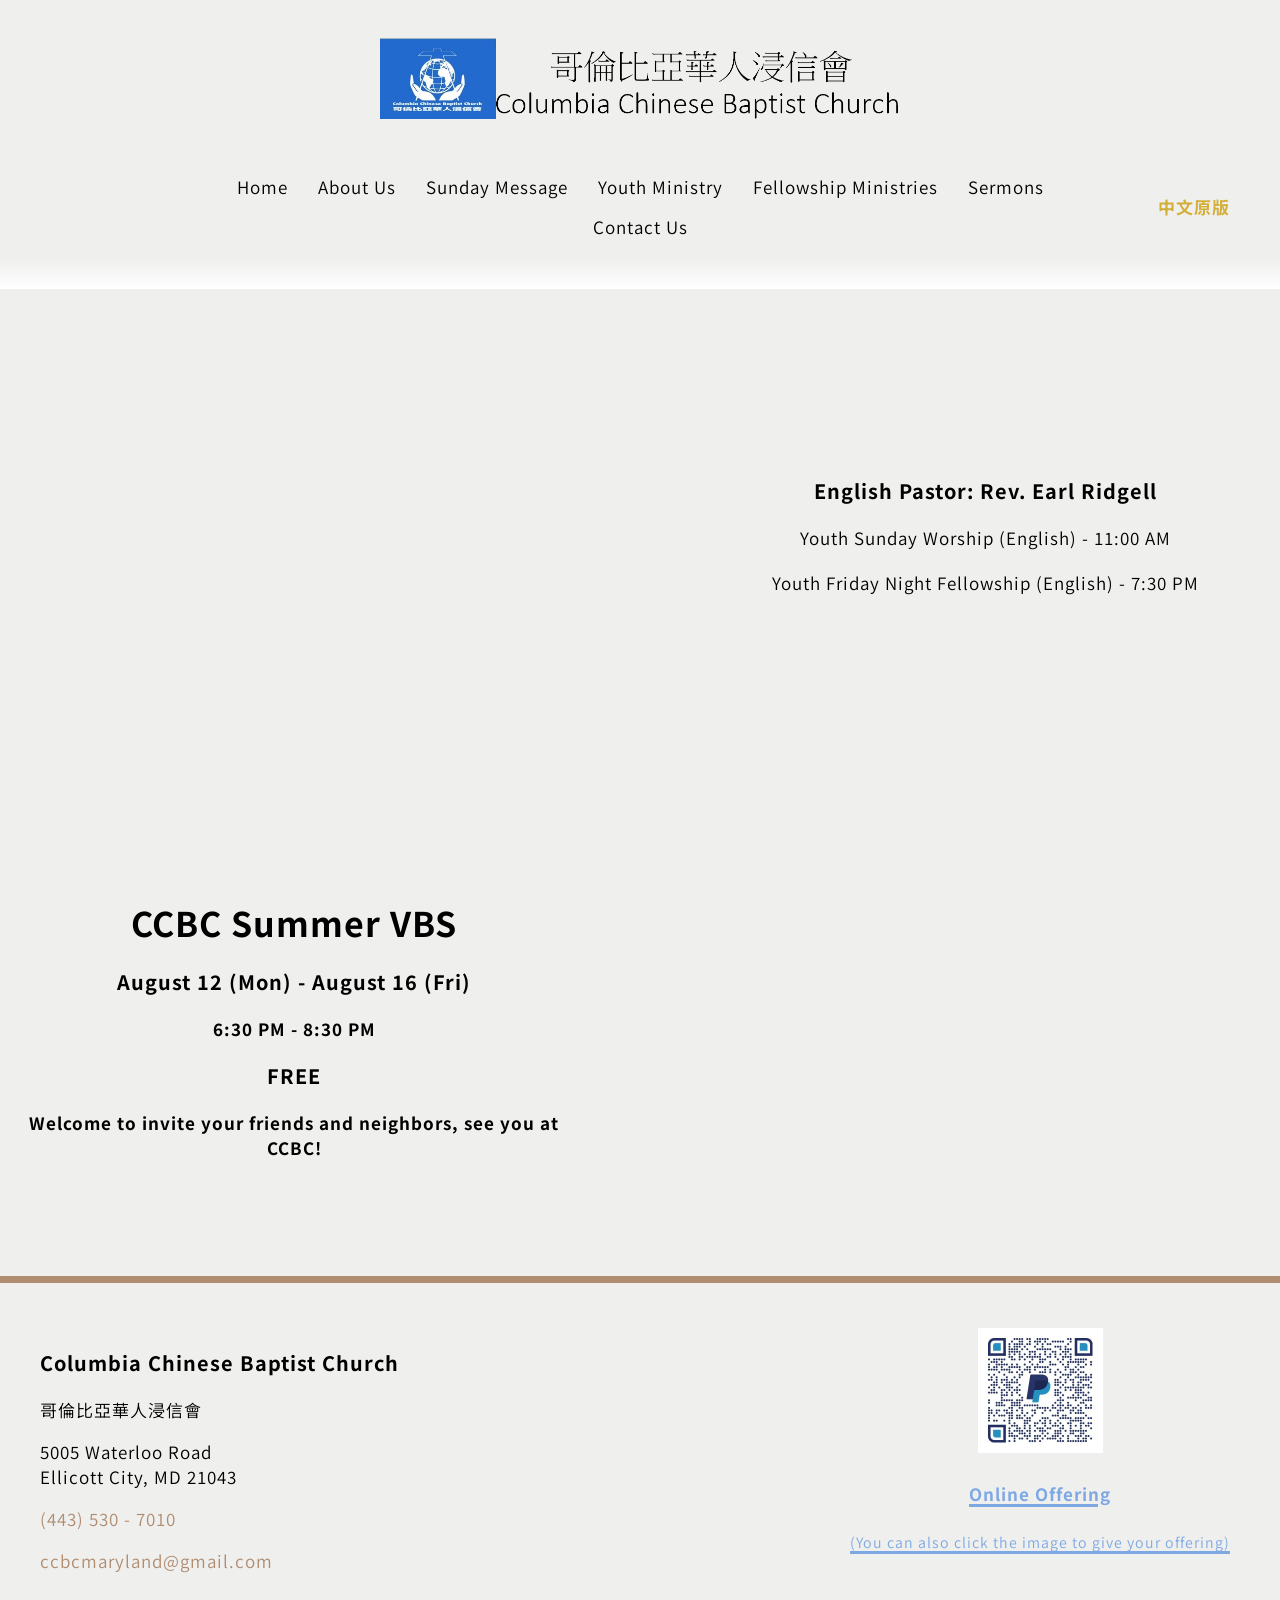
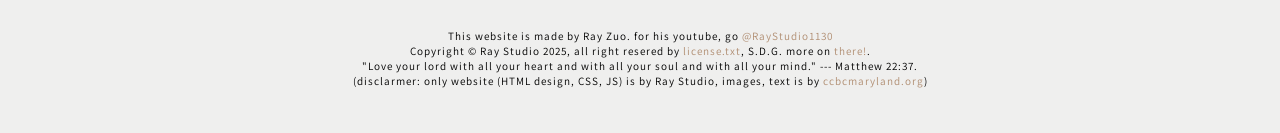
<file: en/youth/index.html>
<!DOCTYPE html>
<html lang="en">
<head>
    <meta charset="UTF-8">
    <meta name="viewport" content="width=device-width, initial-scale=1">
    <meta name="theme-color" content="#efefee" />
    <title>Youth -  Columbia Chinese Baptist Church</title>
	<link rel="icon" type="image/x-icon" href="/assets/images/logo.png">
	<link rel="apple-touch-icon" href="/assets/images/logo.png">
	<!--some web imfomation -->
	<meta name="description" content="Information about our youth fellowship.">
    <meta name="keywords" content="CCBC, 哥倫比亞華人浸信會, Columbia Chinese Baptist Church">
	<meta name="author" content="Ray Zuo">
	<!-- OG! change website when needed -->
	<meta property="og:title" content="Youth - Columbia Chinese Baptist Church">
	<meta property="og:image" content="https://ccbcmarylandsample.surge.sh/assets/images/ogimage.png">
	<meta property="og:url" content="https://ccbcmarylandsample.surge.sh/en/youth">
	<meta property="og:description" content="Information about our youth fellowship.">
	<meta property="og:type" content="website">
	<meta property="og:site_name" content="Columbia Chinese Baptist Church(CCBC)">
	<meta property="og:locale" content="en-US">
	<meta name="twitter:card" content="summary_large_image" />
    <meta name="twitter:title" content="Youth - Columbia Chinese Baptist Church" />
    <meta name="twitter:description" content="Information about our youth fellowship." />
    <meta name="twitter:image" content="https://ccbcmarylandsample.surge.sh/assets/images/ogimage.png" />
    <meta name="twitter:image:alt" content="Auto-generated preview based on OG tags" />
    <!-- google fonts -->
    <link rel="preconnect" href="https://fonts.googleapis.com">
    <link rel="preconnect" href="https://fonts.gstatic.com" crossorigin>
    <link href="https://fonts.googleapis.com/css2?family=Noto+Sans+SC:wght@100..900&display=swap" rel="stylesheet">
	<!-- this is to add CSS -->
	<link rel="stylesheet" href="/assets/style/global.css" />
	<link rel="stylesheet" href="/assets/style/top-banner.css" />
	<link rel="stylesheet" href="/assets/style/youth.css" />
</head>
<body>
    <!-- Hello! Christian devalopers! My name is Ray, you can check my youtube @RayStudio1130 to get more!
	     please review the /README.md to get licence infomation (and HTML tips!) before coping, thank you!
		 have a great day! and God Bless you! Amen. -->
		 
    <!-- top popup first! -->
    <noscript>
	    JavaScript is currently disabled in your web browser. that's mean some thing can't load.
	    <a href="https://turnonjs.com" title="Learn how to enable JavaScript">Turn on JavaScript</a> for full website functionality.
	</noscript>
	<div class="top-image-con">
        <a href="/en">
            <img src="/assets/images/logofull.png" alt="Columbia Chinese Baptist Church" class="top-image">
        </a>
  	</div>
    <div class="top-banner">
        <div class="top-banner-logo-container">
            <img src="/assets/images/logofull.png" alt="Columbia Chinese Baptist Church" class="top-image">
        </div>
        <nav class="top-banner-nav-menu">
            <ul class="top-banner-nav-links">
                <li><a href="/en">Home</a></li>
                <li><a href="/en/aboutus">About Us</a></li>
                <li><a href="/en/worship">Sunday Message</a></li>
                <li><a href="/en/youth">Youth Ministry</a></li>
                <li><a href="/en/ministries">Fellowship Ministries</a></li>
                <li><a href="/en/sermons">Sermons</a></li>
                <li><a href="/en/contactus">Contact Us</a></li>
				<li class="top-banner-right-button-moblie"><a href="/youth">進入中文原版</a></li>
            </ul>
        </nav>
    
        <div class="top-banner-right-button-desktop">
		    <a href="/youth">中文原版</a>
        </div>
    
        <div class="top-banner-hamburger" id="top-banner-hamburger">
            <span id="top-banner-hamberger-line-t"></span>
            <span id="top-banner-hamberger-line-m"></span>
            <span id="top-banner-hamberger-line-b"></span>
        </div>
    </div>

    <span class="page-top"></span>
	
    <div class="youth-minister">
	    <div class="youth-minister-youtube">
	        <iframe width="100%" height="100%" src="https://www.youtube.com/embed/0c4EMhHiVRo?si=DbmnIKb3hPEBvlDJ" 
		    title="YouTube video player" frameborder="0" allow="accelerometer; autoplay; clipboard-write; encrypted-media; gyroscope; picture-in-picture; web-share" 
		    referrerpolicy="strict-origin-when-cross-origin" allowfullscreen></iframe>
		</div>
		<div class="youth-minister-detail">
		    <h3>English Pastor: Rev. Earl Ridgell</h3>
			<p>Youth Sunday Worship (English) - 11:00 AM</p>
			<p>Youth Friday Night Fellowship (English) - 7:30 PM</p>
		</div>
	</div>
	
    <div class="youth-vbs24">
	    <div class="youth-vbs24-youtube">
            <iframe width="100%" height="100%" 
			src="https://www.youtube.com/embed/nvBjHbPIDco" 
			title="SCUBA VBS | New for Group VBS 2024!" 
			frameborder="0" 
			allow="accelerometer; autoplay; clipboard-write; encrypted-media; gyroscope; picture-in-picture; web-share" 
			referrerpolicy="strict-origin-when-cross-origin" allowfullscreen></iframe>
		</div>
		<div class="youth-vbs24-detail">
            <h1>CCBC Summer VBS</h1>
			<h3>August 12 (Mon) - August 16 (Fri)</h3>
			<p><strong>6:30 PM - 8:30 PM</strong></p>
			<h3>FREE</h3>
			<p><strong>Welcome to invite your friends and neighbors, see you at CCBC!</strong></p>
		</div>
	</div>

	
	<!-- Hello! you can add more infomation on here! -->

    <span class="page-end"></span>
	
	<footer class="footer">
	    <div class="footer-contect">
		    <div class="footer-contect-info">
			    <h3>Columbia Chinese Baptist Church</h3>
				<p>哥倫比亞華人浸信會</p>
                <p>5005 Waterloo Road<br>
                   Ellicott City, MD 21043</p>
                <p><a href="tel:+14435307010">(443) 530 - 7010</a></p>
                <p><a href="mailto:ccbcmaryland@gmail.com">ccbcmaryland@gmail.com</a></p>
			</div>
			<div class="footer-contect-googlemap">
			    <iframe src="https://www.google.com/maps/embed?pb=!1m18!1m12!1m3!1d6180.859166077218!2d-76.79898862273782!3d39.233118926823266!2m3!1f0!2f0!3f0!3m2!1i1024!2i768!4f13.1!3m3!1m2!1s0x89c81fdbfd880f77%3A0x3dad6b38ceb08c05!2sColumbia%20Chinese%20Baptist%20Church!5e0!3m2!1sen!2sus!4v1758327145527!5m2!1sen!2sus" 
				width="100%" height="100%" style="border:0;" allowfullscreen="" loading="lazy" referrerpolicy="no-referrer-when-downgrade"></iframe>
			</div>
			<div class="footer-contect-offering">
			    <a href="https://www.paypal.com/qrcodes/managed/a8763769-fa2e-4c26-aa70-fd2ea0e797c0?utm_source=payandgetpaid" target="_blank">
				    <img class="footer-contect-offering-image" alt="online offering on here" src="/assets/images/offering.jpg">
		    		<h4>Online Offering</h4>
					<small>(You can also click the image to give your offering)</small>
				</a>
			</div>
		</div>
        <p class="footer-copyright">
		    This website is made by Ray Zuo. for his youtube, go <a href="https://youtube.com/@RayStudio1130"> @RayStudio1130 </a><br>
            Copyright &copy; Ray Studio 2025, all right resered by <a href="/LICENSE.txt">license.txt</a>, S.D.G. more on <a href="/README.md">there!</a>.<br>
            "Love your lord with all your heart and with all your soul and with all your mind." --- Matthew 22:37. 	<br>
			(disclarmer: only website (HTML design, CSS, JS) is by Ray Studio, images, text is by <a href="https://ccbcmaryland.org"> ccbcmaryland.org</a>)<br>
		</p>
	</footer>

	<!-- now for popup and hidden massage.... -->

	<!-- Ezra 4:7	They wrote in the Aramaic language and "JavaScript" to King Artaxerxes of Persia. -->
	<script src="/assets/script/top-banner.js"></script>
</body>
</html>
</file>
<file: assets/style/global.css>
/* Copyright (C) 2025 Ray Zuo, S.D.G. , MIT licence. see /README.md */

:root {
    --theme1: #226ace;
    --theme2: #ffffff;
    --theme3: #efefee;
    --theme4: #b08d71;
    --theme-text: #000;
    --theme5: #c7a279;
	--theme-background: var(--theme3);
}

body {
    background-color: var(--theme-background);
    color: var(--theme-text);
    margin: 0;
    padding: 0;
    display: flex;
    flex-direction: column;
    justify-content: center;
    align-items: center;
    font-family: "Noto Sans SC", sans-serif;
    font-weight: 350;
    letter-spacing: 1px;
    font-size: 17px;
    /* gap: 40px; */
}

a {
    color: var(--theme4);
    text-decoration: none;
    transition: color 0.2s ease;
}

a:hover {
    color: var(--theme5);
}


/* that's is for all thing that this website will use~ */
.top-image-con {
    width: 100%;
    padding: 38px 0 30px 0;
    align-items: center;
    text-align: center;
    /* background-color: var(--theme4); */
}

.top-image {
    width: min(calc(100vw - 50px), 520px);
    height: atuo;
    align-items: center;
    text-align: center;
}

.top-banner-logo-container {
    pointer-events: none;
    opacity: 0;
}

.page-top {
    background: linear-gradient(0deg, #FFFFFF, var(--theme-background));
    width: 100%;
    display: flex;
    height: 30px;
    /* background-color: var(--theme4); */
}

.page-button {
    width: auto;
	height: auto;
    display: flex;
    flex-direction: column;
    justify-content: center;
    align-items: center;
	padding: 7px 35px;
    transition: all 0.2s ease-in-out;
	/* those are defalut DTFG(Don'T ForGot) also change the hover*/
	background-color: var(--theme4);
	color: var(--theme2);
}

.page-button:hover {
	background-color: var(--theme5);
	color: var(--theme2);
    cursor: pointer;
}

.page-button > p {
    font-weight: bolder;
	/*those are defalut */
}

.top-banner-right-button-desktop a  {
    justify-content: flex-end;
	color: #d4af37 !important;
	font-weight: 700;
}

.lang-note {
    text-align: center;
	padding: 10px;
	width: calc(100% - 20px);
	margin: 0;
	background-color: #ccc;
}

@media (max-width: 768px) {
    .lang-note {
	    display: none;
	}
}

.top-banner-right-button-moblie a  {
    display: none;
	color: #d4af37 !important;
	font-weight: 700;
}

.top-banner-right-button-desktop a:hover {
	color: var(--theme5);
}

.top-banner-right-button-moblie a:hover {
	color: var(--theme5);
}

@media (max-width: 768px) {

    .top-banner-hamburger {
        margin-right: -10px;
    }
    
    .top-image-con {
        display: none;
    }
    
    .top-banner {
        margin: 0;
    }

    .top-banner-logo-container {
        opacity: 1;
    }

	.page-top {
		background: linear-gradient(0deg, #FFFFFF, var(--theme-background));
		width: 100%;
		display: flex;
		height: 10px;
		/* background-color: var(--theme4); */
	}
}

body > noscript {
	width: calc(100% - 40px);
    text-align: center;
	padding: 10px 20px;
}

.footer {
    /* box-shadow: 0 -10px 15px -10px rgba(0, 0, 0, 0.6); /* Top-only shadow */
    border-top: 7px solid var(--theme4);
    padding-top: 45px;
    background-color: var(--theme3);
    width: 100%;
    display: flex;
    flex-direction: column;
    align-items: center;
    text-align: left;        
    gap: 40px;
	
}

.footer-contect {
    height: 250px;
    display: flex;
    width: min(1500px, calc(100vw - 80px));
}

.footer-contect > div {
    flex: 1; 
}

.footer-contect-offering {
    text-align: center;
}        

.footer-contect-offering a {
    text-decoration-line: underline;
    text-decoration-thickness: 3px;
    text-underline-offset: 3px; 
    color: #7ea8e3;
}            

.footer-contect-offering a:hover {
    color: var(--theme1);
}

.footer-contect-offering-image {
    width: 125px;
    height: auto;
}

.footer-copyright {
    margin-bottom: 45px;
    font-size: 10px;
    align-items: center;
    text-align: center;        
    color: black;
}

@media (max-width: 770px) {
    .footer-contect {
        height: auto;
        flex-direction: column;
        gap: 20px;
    }
    
    .footer-contect > div {    
        flex: 1; 
        height: 250px;
    }    
}
</file>
<file: assets/style/top-banner.css>
/* Copyright (C) 2025 Ray Zuo, S.D.G. , MIT licence. see /README.md */

:root {
    --top-banner-background-color: var(--theme-background); /* --theme-background */
    --top-banner-nav-color: var(--theme-text); /* theme-text */
    --top-banner-nav-hover-color: var(--theme5);
    --top-banner-background-color-sticky: var(--theme4);
    --top-banner-nav-color-sticky: var(--theme3);
    --top-banner-nav-hover-color-sticky: var(--theme5);
    --scroll-time: 0.25s;
}
  /* === Header (top-banner) === */
.top-banner {
    width: calc(100% - 100px);
    display: flex;
    justify-content: space-between;
    align-items: center;
    background-color: var(--top-banner-background-color);
    color: var(--top-banner-nav-color);
    padding: 20px 50px;
    position: sticky; /* delete that if you don't want! */
    top: 0;
    z-index: 1000;
    white-space: nowrap;
}

.top-banner-logo-container,
.top-banner-right-button-desktop {
    display: flex;
    flex-shrink: 0;
    width: 150px;
}

.top-banner-top-banner img,
.top-banner-logo-container img,
.top-banner-right-button-desktop img,
.top-banner-right-button-moblie img {
    height: 40px;
    width: auto;
}

.top-banner-nav-menu {
    flex: 1;
    max-width: calc(100% - 200px);
    background-color: var(--top-banner-background-color);
    color: var(--top-banner-nav-color);
}

.top-banner-nav-links {
    display: flex;
    flex-wrap: wrap;
    gap: 15px 30px;
    justify-content: center;
    align-items: center;
    margin: 0 auto;
    padding: 0;
    list-style: none;
    white-space: nowrap;
    /* font-weight: bold; */
    color: var(--top-banner-nav-color);
}

.top-banner-nav-links a {
    display: inline-block;
    color: var(--top-banner-nav-color);
    text-decoration: none;
    /* font-size: 14px; */
    transition: color var(--scroll-time) ease;
    white-space: nowrap;
}

.top-banner-nav-links a:hover {
    color: var(--top-banner-nav-hover-color);
}

.top-banner-nav-links a.youtube-link:hover {
    color: gold;
}

/* Hamburger menu */
.top-banner-hamburger {
    display: none;
    flex-direction: column;
    cursor: pointer;
    margin-left: 20px;
    color: var(--top-banner-nav-color);
    transition: color var(--scroll-time) ease;
    justify-content: flex-end;
}

.top-banner-hamburger span {
    width: 25px;
    height: 3px;
    background: var(--top-banner-nav-color);
    transition: background var(--scroll-time) ease;
    margin: 4px 0;
    border-radius: 2px;
}

/* Sticky state */
.top-banner.is-sticky {
    background-color: var(--top-banner-background-color-sticky);
    color: var(--top-banner-nav-color-sticky);
}

.top-banner.is-sticky .top-banner-hamburger {
    color: var(--top-banner-nav-color-sticky);
    transition: color var(--scroll-time) ease;
}

.top-banner.is-sticky .top-banner-hamburger span {
    background: var(--top-banner-nav-color-sticky);
    transition: background var(--scroll-time) ease;
}

.top-banner.is-sticky a {
    color: var(--top-banner-nav-color-sticky);
}

.top-banner.is-sticky a:hover {
    color: var(--top-banner-nav-hover-color-sticky);
}

.top-banner.is-sticky .top-banner-nav-menu {
    background-color: var(--top-banner-background-color-sticky);
    color: var(--top-banner-nav-color-sticky);
}

.top-banner.is-sticky .top-banner-nav-links a {
    color: var(--top-banner-nav-color-sticky);
}

.top-banner.is-sticky .top-banner-nav-links a:hover {
    color: var(--top-banner-nav-hover-color-sticky);
}

.top-banner,
.top-banner .top-banner-nav-menu {
  transition: background-color var(--scroll-time) ease, color var(--scroll-time) ease, opacity 0.6s ease-in-out, clip-path 0.6s ease-in-out;
}

.top-banner-nav-links a {
  transition: color var(--scroll-time) ease;
}

.top-banner-right-button-desktop {
    justify-content: flex-end;
	color: #FFD700 !important;
}

.top-banner-right-button-moblie {
    display: none;
	color: #FFD700 !important;
}

/* Mobile styles */
@media (max-width: 768px) {
    .top-banner-nav-menu {
		padding-top: 20px;
        position: absolute;
        top: 68px;
        right: 0;
        width: 100%;
        flex-direction: column;
        display: flex;
        background-color: var(--top-banner-background-color);
        color: var(--top-banner-nav-color);
        clip-path: inset(0 0 100% 0);
        pointer-events: none;
        flex: 1;
        max-width: 100%;
        height: calc(100vh - 100%);
        padding-bottom: 20px;
    }

    .top-banner-nav-menu.active {
        clip-path: inset(0 0 0 0);
        transform: translateY(0);
        pointer-events: auto;
    }

    .top-banner-nav-links {
        flex-direction: column;
        margin: 0;
    }

    .top-banner-nav-links li {
        margin: 10px 0;
    }

    .top-banner-hamburger {
        display: flex;
    }

    .top-banner-right-button-desktop {
        display: none;
		color: #FFD700 !important;
    }

    .top-banner-right-button-moblie {
        display: block;
	    color: #FFD700 !important;
    }
}

/* Hamburger animations */
@keyframes hamburger-toggle-T {
    0% { transform: translateY(0) rotate(0deg); }
    50% { transform: translateY(11px) rotate(0deg); }
    100% { transform: translateY(11px) rotate(-135deg); }
}

@keyframes hamburger-toggle-M {
    0% { transform: translateY(0) rotate(0deg); }
    50% { transform: translateY(0) rotate(0deg); }
    100% { transform: translateY(0) rotate(-135deg); }
}

@keyframes hamburger-toggle-B {
    0% { transform: translateY(0) rotate(0deg); }
    50% { transform: translateY(-11px) rotate(0deg); }
    100% { transform: translateY(-11px) rotate(135deg); }
}    

/* === this is End === */
</file>
<file: assets/style/image-slider.css>
/* Copyright (C) 2025 Ray Zuo, S.D.G. , MIT licence. see /README.md */

:root {
    --image-slider-button: var(--theme-background);
    --image-slider-button-text: var(--theme-text);
    --image-slider-dots-color1: var(--theme-background);
    --image-slider-dots-color2: var(--theme-text);

}

.image-slider {
    width: 100%;
    height: min(60vh, 55vw);
    overflow: hidden;
    position: relative;
}

.image-slider-slides {
    padding: 0;
    margin: 0;
    display: flex;
    width: 100%;
    height: 100%;
    transition: transform 0.5s ease-in-out;
    align-items: center; 
}

.image-slider-slides img {
    flex: 0 0 100%;
    width: 100%;
    object-fit: cover;
    object-position: center;
}

.image-slider-prev,
.image-slider-next {
    position: absolute;
    top: 50%;
    transform: translateY(-50%);
    background-color: var(--image-slider-button);
    color: var(--image-slider-button-text);
    border: none;
    padding: 1rem;
    cursor: pointer;
    z-index: 1;
}

.image-slider-prev:hover,
.image-slider-next:hover {
    opacity: 1;
}

.image-slider-prev {
    left: 0;
}

.image-slider-next {
    right: 0;
}

.image-slider-dots {
    position: absolute;
    bottom: 20px;
    left: 50%;
    transform: translateX(-50%);
    display: flex;
    gap: 10px;
}

.image-slider-dot {
    height: 15px;
    width: 15px;
    background-color: var(--image-slider-dots-color1);
    border-radius: 50%;
    display: inline-block;
    cursor: pointer;
    transition: background-color 0.6s ease;
}

.image-slider-dot.active {
    background-color: var(--image-slider-dots-color2);
}

/* Hide elements based on slider mode */
.hidden {
    display: none !important;
}
</file>
<file: assets/style/home.css>
/* Copyright (C) 2025 Ray Zuo, S.D.G. , MIT licence. see /README.md */

.home-info {
    display: flex;
    flex-direction: column;
    justify-content: center;
    align-items: center;
    padding: 40px;
    gap: 40px;    
    width: calc(100% - 80px);            
    background-color: var(--theme3);
}

.home-info-person {
    text-align: center;
}

/* banner 2 */
.home-info-schedule {
    display: grid;
    grid-template-columns: repeat(2, 1fr);
    grid-template-rows: repeat(4, auto);
    gap: 15px 30px;
}

/*
.home-info-schedule > p:nth-child(1) { grid-row: 1; grid-column: 1; }
.home-info-schedule > p:nth-child(2) { grid-row: 2; grid-column: 1; }
.home-info-schedule > p:nth-child(3) { grid-row: 3; grid-column: 1; }
.home-info-schedule > p:nth-child(4) { grid-row: 4; grid-column: 1; }

.home-info-schedule > p:nth-child(5) { grid-row: 1; grid-column: 2; }
.home-info-schedule > p:nth-child(6) { grid-row: 2; grid-column: 2; }
.home-info-schedule > p:nth-child(7) { grid-row: 3; grid-column: 2; }
.home-info-schedule > p:nth-child(8) { grid-row: 4; grid-column: 2; }
*/

.home-info-schedule p { margin: 3px; }

@media (max-width: 600px) {
    .home-info-schedule {
        grid-template-columns: 1fr !important;
        grid-template-rows: auto !important;
    }

    .home-info-schedule > p {
        grid-column: 1 !important;
        grid-row: auto !important;
    }
}    

.home-info-youtube1 {
    width: min(530px, calc(100% - 40px));
}

.home-ourmission {
    background-color: var(--theme2);
    display: flex;
    flex-direction: column;
    gap: 10px;
    width: 100%;
    align-items: center;
    padding: 40px 0;
    text-align: center;
}

.home-ourmission > h2 {
    font-size: 24px;
    text-decoration-line: underline;
    text-decoration-thickness: 3px;
    text-underline-offset: 3px; 
}

.home-ourmission > p {
    font-size: 20px;
}

.home-menu {
    display: flex;
    flex-direction: column;
    justify-content: center;
    align-items: center;
    width: 100%;
	background-color: var(--theme2);
}

.home-menu-quicklinks {
	margin: 50px 0;
	z-index: 8;
    width: min(1000px, calc(100% - 100px));
    padding: 30px;
    border-radius: 32px;
	background: var(--theme3);
    box-shadow: 0 4px 12px rgba(0,0,0,0.1);
	display: grid;
    grid-template-columns: repeat(3, 1fr);
	grid-template-areas:
		"title title title"
		"b1 b2 b3";
    gap: 30px;
}

.home-menu-quicklinks-title {
	margin: 0;
    text-align: center;
	grid-area: title;
}

.home-menu-quicklinks-link {
    width: calc(100% - 80px);
	height: auto;
    display: flex;
    flex-direction: column;
    justify-content: center;
    align-items: center;
	padding: 7px 35px;
    transition: all 0.2s ease-in-out;
	/* those are defalut DTFG(Don'T ForGot) also change the hover*/
	background-color: var(--theme4);
	color: var(--theme2);
}

.home-menu-quicklinks-link:hover {
	background-color: var(--theme5);
	color: var(--theme2);
    cursor: pointer;
}

.home-menu-quicklinks-link:nth-child(0) {grid-area: b1;}
.home-menu-quicklinks-link:nth-child(2) {grid-area: b2;}
.home-menu-quicklinks-link:nth-child(1) {grid-area: b3;}

@media(max-width: 900px) {
	.home-menu-quicklinks {
		width: calc(100% - 100px);
		grid-template-columns: repeat(2, 1fr);
		grid-template-areas:
			"title title"
			"b1 b2"
			"b3 none";
    }
}

@media(max-width: 660px) {
	.home-menu-quicklinks {
		width: calc(100% - 120px);
		grid-template-columns: repeat(1, 1fr);
		grid-template-areas:
			"title"
			"b1"
			"b2"
			"b3";
    }
}
</file>
<file: assets/style/faq-questions.css>
/* Copyright (C) 2025 Ray Zuo, S.D.G. , MIT licence. see /README.md */


/* I disabled some fonts */
:root {
    --faq-questions-item-background: #efefee;
    --faq-questions-item-question-text: #000;
    --faq-questions-item-border: 3px solid #000;
    --faq-questions-item-question-hover-background: #ffffff;
    --faq-questions-item-question-border-radius: 25px;
    --faq-questions-item-question-hover-text: #000;
    --faq-questions-item-answer-text: #000;    
    --faq-questions-item-tranlation-time: 0.3s;
    --faq-questions-item-open-time: 0.6s;
}

.faq-questions {
    background-color: var(--faq-questions-item-background);
    padding: 30px;
    width: min(calc(100% - 60px), 1230px);
}

.faq-questions-top-bar {
    width: 100%;
    border-top: var(--faq-questions-item-border);
    display: flex;
}

.faq-questions-item {
    font-size: 20px;
    width: 100%;
    border-bottom: var(--faq-questions-item-border);
    /* border-top: var(--faq-questions-item-border); */
    background-color: var(--faq-questions-item-background);
    display: flex;
    flex-direction: column;
    justify-content: center;
    align-items: center;
}

.faq-questions-item-question {
    width: calc(100% - 40px);
    cursor: pointer;
    font-weight: bold;
    padding: 10px;
    margin: 10px;
    background-color: var(--faq-questions-item-background);
    color: var(--faq-questions-item-question-text);
    display: flex;
    justify-content: space-between;
    align-items: center;
    border-radius: var(--faq-questions-item-question-border-radius);
    transition: background-color var(--faq-questions-item-tranlation-time) ease-in-out, color var(--faq-questions-item-tranlation-time) ease-in-out;
}

.faq-questions-item-question p {
    margin: 3px;
}

.faq-questions-item-question-text {
    /* font-size: 18px; */
}

.faq-questions-item-question:hover {
    background-color: var(--faq-questions-item-question-hover-background);
    color: var(--faq-questions-item-question-hover-text);
}

.faq-questions-item-question-left {
    width: 30px;
    text-align: center;
}
    
.faq-questions-item-question-icon {
    width: 30px;
    text-align: center;
    transform: rotate(-180deg);
    transition: transform 0.3s ease-in-out;
}    

.faq-questions-item-answer {
    min-width: 70%;
    max-width: 300px;
    overflow: hidden;
    opacity: 1;
	padding: 30px;
    /* padding: 15px; */
    max-height: none;
    transition: max-height 0.6s ease, opacity 0.4s ease, padding 0.4s ease;
}

/* now for what looks like when closed! */
.faq-questions-item.closed .faq-questions-item-question-icon {
    transform: rotate(0deg);
}

.faq-questions-item.closed .faq-questions-item-answer{
    max-height: 0;
    opacity: 0;
    padding: 0 30px;
    overflow: hidden;
}
</file>
<file: assets/style/contactus.css>
/* Copyright (C) 2025 Ray Zuo, S.D.G. , MIT licence. see /README.md */

.contactus-text {
	text-align: center;
	max-width: calc(100% - 60px);
}

.contactus-forms {
	width: min(1500px, calc(100% - 60px));
	padding: 30px;
    display: grid;
    grid-template-columns: 2fr 3fr;
    grid-template-rows: auto;
	gap: 15px 50px;
    margin-bottom: 40px;
}

.contactus-forms-images {
    width: 100%;
	height: auto;
    border-radius: 32px;
    display: flex;
    flex-direction: column;
    justify-content: center;
    align-items: center;}

.contactus-forms-images-image {
    width: 100%;
	height: auto;
    border-radius: 32px;
}

.form {
	height: calc(100% - 60px);
    padding: 30px;
    border-radius: 32px;
	background: white;
    box-shadow: 0 4px 12px rgba(0,0,0,0.1);
	display: grid;
    grid-template-columns: repeat(2, 1fr);
    grid-template-rows: 2fr 2fr 2fr 2fr 4fr 2fr 1fr;
    grid-template-areas:
        "title title"
        "q1 q2"
		"q3 q3"
        "q4 q4"
		"q5 q5"
		"submit made"
        "error error";
    gap: 5px 20px;
}

@media (max-width: 1000px) {
    .contactus-forms {
        grid-template-columns: 1fr;
        grid-template-rows: 300px 1fr;
        gap: 40px;
	}
	
	.form {
		grid-template-columns: 1fr;
		/* grid-template-rows: 1fr 1fr 1fr 1fr 1fr 2fr 1fr 1fr; */
	    grid-template-rows: repeat(8, auto);
		grid-template-areas:
			"title"
			"q1"
			"q2"
			"q3"
			"q4"
			"q5"
			"submit"
			"made"
			"error";
		gap: 5px 20px;
	}
	
	.contactus-forms-image {
		width: auto;
		height: 100%;
		border-radius: 32px;
	}
	
	.contactus-forms-images-image {
		width: auto;
		height: 100%;
		border-radius: 32px;
	}
}

.form-error {
	margin: 3px 15px;
	padding: 0 15px;
    background-color: red;
	color: #FFFFFF;
	font-size: 12px;
	grid-area: error;
	display: none; /* only have error */
}

.form-title {
	margin: 9px 0;
   	grid-area: title;
}

.form > span > label {
    font-weight: 850;
	font-size: 14px;
	color: black;
}

.form > span > label > .form-requiredspan {
	font-weight: 400;
	font-size: 10px;
	color: #AAA;
}

.form > span > input[type="text"],
.form > span > textarea {
    width: 100%;
    padding: 12px;
    border: 2px solid var(--theme3);
    border-radius: 6px;
    box-sizing: border-box;
    transition: border-color 0.3s;
}

.form > span > input[type="text"]:focus,
.form > span > textarea:focus {
    border-color: var(--theme4);
    outline: none;
}

.form > span > textarea {
	height: calc(100% - 25px);
}

.form > .form-question-1 {grid-area: q1;}
.form > .form-question-2 {grid-area: q2;}
.form > .form-question-3 {grid-area: q3;}
.form > .form-question-4 {grid-area: q4;}
.form > .form-question-5 {grid-area: q5;}
.form > .form-note { grid-area: made;}

.form > .submit-button {
    margin: 14px;
	height: calc(100% - 28px);
	width: max(calc(100% - 60px), 80px);
	border: 0px solid #FFFFFF;
	font-size: 16px;
    text-align: center;
	font-weight: 850;
	grid-area: submit;
}

.form > .form-200page {
	display: none;
}

.form > .form-200page.active {
	display: flex;
    flex-direction: column;
    grid-column: 1 / -1;
    grid-row: 1 / -1;
    background: white;
    margin: 0;
    padding: 0;
    text-align: center;
    justify-content: center;
    align-items: center;

}


.form > noscript {
    background: white;
    margin: 0;
    padding: 0;
    text-align: center;
    justify-content: center;
    align-items: center;
	display: flex;
    flex-direction: column;
    grid-column: 1 / -1;
    grid-row: 1 / -1;
    background-color: rgba(255, 255, 255, 0.5);
	backdrop-filter: blur(15px);
	-webkit-backdrop-filter: blur(15px);
    color: var(--theme-text);
    border-radius: 32px;
}
</file>
<file: assets/style/ministries.css>
.ministres-followtitle {
	margin: 0;
	padding: 20px 0;
	width: 100%;
	background-color: var(--theme2);
	align-items: center;
	text-align: center;
}

.ministries-follow {
	width: calc(100% - 80px);
	background-color: var(--theme2);
    display: flex;
	flex-wrap: wrap;
    gap: 50px 40px;
	align-items: center;
    justify-content: center;
    align-items: center;
	padding: 40px;
}

.ministries-follow-one {
    width: 180px;
	align-items: center;
	text-align: center;
}

.ministres-worshiptitle {
	margin: 0;
	padding: 20px 0;
	width: 100%;
	align-items: center;
	text-align: center;
}

.ministries-worship {
	width: calc(100% - 100px);
    display: flex;
	flex-wrap: wrap;
    gap: 50px 40px;
	align-items: center;
    justify-content: center;
	padding: 40px 50px;
}

.ministries-worship-one {
    width: 140px;
}

.ministries-worship-one h3 {
    color: var(--theme4);
}
</file>
<file: assets/style/image-gallery.css>
.image-gallery {
    width: 100%;
    height: 330px;
    overflow: hidden;
    position: relative;
    margin: 40px 0;
}

.image-gallery-track {
    display: flex;
    width: max-content;
    height: 100%;
    position: absolute;
    left: 0;
    top: 0;
    gap: 40px;
}

.image-gallery-item {
    border-radius: 40px;
    flex-shrink: 0;
    width: auto;
    height: 100%;
    aspect-ratio: 16 / 9;
    object-fit: cover;
}

.image-gallery-item-div {
    width: 100%;
    height: 100%;
    aspect-ratio: 16 / 9; /* or whatever you choose */
    background-image: var(--bg);
    background-size: cover;
    background-position: center;
    background-repeat: no-repeat;
}

@media (max-width: 600px) {
	.image-gallery {
		height: 180px;
	}
}
</file>
<file: assets/style/sermons.css>
.sermons-youtubes {
    width: 100%;
	height: min(max(calc(100vh - 200px), 315px), 800px);
}

@media (max-width: 600px){
	.sermons-youtubes {
		height: 315px;
	}
}

.sermons-title {
    font-size: 55px;
}

.sermons-text {
	font-size: 25px;
}
</file>
<file: assets/style/worship.css>
/* Copyright (C) 2025 Ray Zuo, S.D.G. , MIT licence. see /README.md */

.worship-maincontact {
	padding: 40px 0 ;
	width: 100%;
    display: flex;
    flex-direction: column;
    justify-content: center;
    align-items: center;
	gap: 40px;
}

.worship-maincontact-youtubes {
	padding: 30px 0;
	display: grid;
    grid-template-columns: 1fr 1fr;
    grid-template-rows: 1fr 350px;
    gap: 50px;
	width: min(calc(100% - 100px), 1350px);
}

.worship-maincontact-youtubes > h2 {
	font-size: 28px;
    text-align: center;
	margin: 0;
}

.worship-maincontact-youtubes-title1 { grid-row: 1; grid-column: 1; }
.worship-maincontact-youtubes-title2 { grid-row: 1; grid-column: 2; }
.worship-maincontact-youtubes-video1 { grid-row: 2; grid-column: 1; }
.worship-maincontact-youtubes-video2 { grid-row: 2; grid-column: 2; }

@media (max-width: 600px) {
	.worship-maincontact-youtubes {
		width: calc(100% - 40px);
        grid-template-columns: 1fr;
        grid-template-rows: 1fr 250px 1fr 250px;
	}
	
    .worship-maincontact-youtubes > h2 {
        grid-column: 1;
        grid-row: auto;
    }

    .worship-maincontact-youtubes > iframe {
        grid-column: 1;
        grid-row: auto;
    }
}

.worship-maincontact-links {
	padding: 15px 0;
}
</file>
<file: assets/style/youth.css>
/* Copyright (C) 2025 Ray Zuo, S.D.G. */

.youth-lang {
	text-align: center;
}

.youth-minister {
    width: 100%;
	display: flex;
	padding: 50px 0;
}

.youth-minister-youtube {
    flex-shrink: 0;
	height: auto;
	width: 54%;
    aspect-ratio: 16 / 9;
}

.youth-minister-detail {
	width: 100%;
    display: flex;
    flex-direction: column;
    justify-content: center;
    align-items: center;
	gap: 20px;
}

.youth-minister-detail > * {
	margin: 0px;
	text-align: center;
}

@media (max-width: 770px) {
    .youth-minister {
	    padding: 20px 0;
        flex-direction: column;
    }
	
	.youth-minister-youtube {
		flex-shrink: 0;
		height: auto;
		width: 100%;
		aspect-ratio: 16 / 9;
	}

	.youth-minister-detail {
        margin-top: 30px;
	    gap: 8px;
	}

	.youth-minister-detail > * {
		margin: 8px;
	}
}

.youth-vbs24 {
    width: 100%;
	display: flex;
	padding: 50px 0;
    flex-direction: row-reverse;
}

.youth-vbs24-youtube {
    flex-shrink: 0;
	height: auto;
	width: 54%;
    aspect-ratio: 16 / 9;
}

.youth-vbs24-detail {
	width: 100%;
    display: flex;
    flex-direction: column;
    justify-content: center;
    align-items: center;
	gap: 20px;
}

.youth-vbs24-detail > * {
	margin: 0px;
	text-align: center;
}

@media (max-width: 770px) {
    .youth-vbs24 {
	    padding: 20px 0;
        flex-direction: column;
    }
	
	.youth-vbs24-youtube {
		flex-shrink: 0;
		height: auto;
		width: 100%;
		aspect-ratio: 16 / 9;
	}

	.youth-vbs24-detail {
        margin-top: 30px;
	    gap: 8px;
	}

	.youth-vbs24-detail > * {
		margin: 8px;
	}
}
</file>
